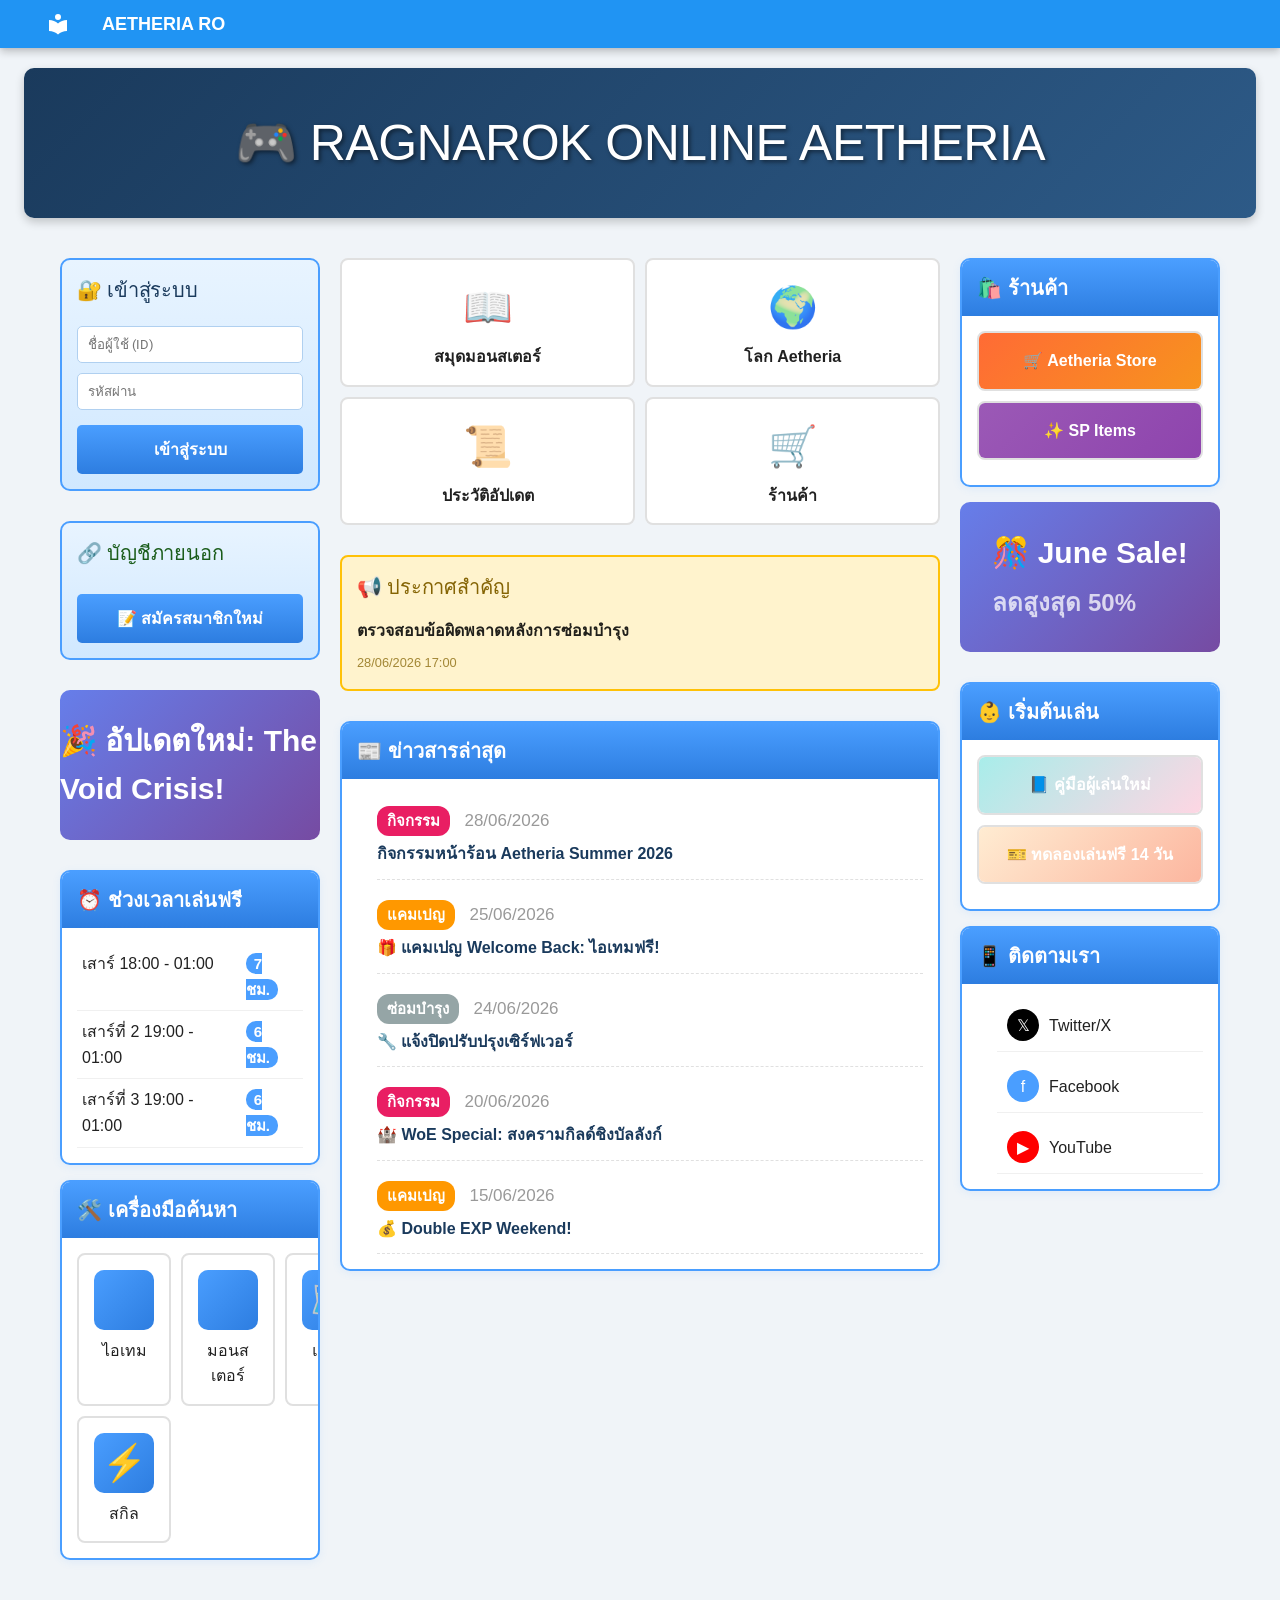
<file: index.html>
<!doctype html>
<html lang="th" class="no-js">
  <head>
    
      <meta charset="utf-8">
      <meta name="viewport" content="width=device-width,initial-scale=1">
      
      
      
        <link rel="canonical" href="https://aetheriaofficial.github.io/AetheriaRO/">
      
      
      
      
        
      
      
      <link rel="icon" href="assets/images/favicon.png">
      <meta name="generator" content="mkdocs-1.6.1, mkdocs-material-9.7.6">
    
    
      
        <title>AETHERIA RO</title>
      
    
    
      <link rel="stylesheet" href="assets/stylesheets/main.484c7ddc.min.css">
      
        
        <link rel="stylesheet" href="assets/stylesheets/palette.ab4e12ef.min.css">
      
      


    
    
      
    
    
      
        
        
        <link rel="preconnect" href="https://fonts.gstatic.com" crossorigin>
        <link rel="stylesheet" href="https://fonts.googleapis.com/css?family=Roboto:300,300i,400,400i,700,700i%7CRoboto+Mono:400,400i,700,700i&display=fallback">
        <style>:root{--md-text-font:"Roboto";--md-code-font:"Roboto Mono"}</style>
      
    
    
      <link rel="stylesheet" href="assets/ro-portal.css">
    
    <script>__md_scope=new URL(".",location),__md_hash=e=>[...e].reduce(((e,_)=>(e<<5)-e+_.charCodeAt(0)),0),__md_get=(e,_=localStorage,t=__md_scope)=>JSON.parse(_.getItem(t.pathname+"."+e)),__md_set=(e,_,t=localStorage,a=__md_scope)=>{try{t.setItem(a.pathname+"."+e,JSON.stringify(_))}catch(e){}}</script>
    
      

    
    
  </head>
  
  
    
    
      
    
    
    
    
    <body dir="ltr" data-md-color-scheme="default" data-md-color-primary="blue" data-md-color-accent="blue">
  
    
    <input class="md-toggle" data-md-toggle="drawer" type="checkbox" id="__drawer" autocomplete="off">
    <input class="md-toggle" data-md-toggle="search" type="checkbox" id="__search" autocomplete="off">
    <label class="md-overlay" for="__drawer"></label>
    <div data-md-component="skip">
      
    </div>
    <div data-md-component="announce">
      
    </div>
    
    
      

  

<header class="md-header md-header--shadow" data-md-component="header">
  <nav class="md-header__inner md-grid" aria-label="หัวข้อ">
    <a href="." title="AETHERIA RO" class="md-header__button md-logo" aria-label="AETHERIA RO" data-md-component="logo">
      
  
  <svg xmlns="http://www.w3.org/2000/svg" viewBox="0 0 24 24"><path d="M12 8a3 3 0 0 0 3-3 3 3 0 0 0-3-3 3 3 0 0 0-3 3 3 3 0 0 0 3 3m0 3.54C9.64 9.35 6.5 8 3 8v11c3.5 0 6.64 1.35 9 3.54 2.36-2.19 5.5-3.54 9-3.54V8c-3.5 0-6.64 1.35-9 3.54"/></svg>

    </a>
    <label class="md-header__button md-icon" for="__drawer">
      
      <svg xmlns="http://www.w3.org/2000/svg" viewBox="0 0 24 24"><path d="M3 6h18v2H3zm0 5h18v2H3zm0 5h18v2H3z"/></svg>
    </label>
    <div class="md-header__title" data-md-component="header-title">
      <div class="md-header__ellipsis">
        <div class="md-header__topic">
          <span class="md-ellipsis">
            AETHERIA RO
          </span>
        </div>
        <div class="md-header__topic" data-md-component="header-topic">
          <span class="md-ellipsis">
            
              หน้าแรก
            
          </span>
        </div>
      </div>
    </div>
    
      
        <form class="md-header__option" data-md-component="palette">
  
    
    
    
    <input class="md-option" data-md-color-media="" data-md-color-scheme="default" data-md-color-primary="blue" data-md-color-accent="blue"  aria-hidden="true"  type="radio" name="__palette" id="__palette_0">
    
  
</form>
      
    
    
      <script>var palette=__md_get("__palette");if(palette&&palette.color){if("(prefers-color-scheme)"===palette.color.media){var media=matchMedia("(prefers-color-scheme: light)"),input=document.querySelector(media.matches?"[data-md-color-media='(prefers-color-scheme: light)']":"[data-md-color-media='(prefers-color-scheme: dark)']");palette.color.media=input.getAttribute("data-md-color-media"),palette.color.scheme=input.getAttribute("data-md-color-scheme"),palette.color.primary=input.getAttribute("data-md-color-primary"),palette.color.accent=input.getAttribute("data-md-color-accent")}for(var[key,value]of Object.entries(palette.color))document.body.setAttribute("data-md-color-"+key,value)}</script>
    
    
    
      
      
        <label class="md-header__button md-icon" for="__search">
          
          <svg xmlns="http://www.w3.org/2000/svg" viewBox="0 0 24 24"><path d="M9.5 3A6.5 6.5 0 0 1 16 9.5c0 1.61-.59 3.09-1.56 4.23l.27.27h.79l5 5-1.5 1.5-5-5v-.79l-.27-.27A6.52 6.52 0 0 1 9.5 16 6.5 6.5 0 0 1 3 9.5 6.5 6.5 0 0 1 9.5 3m0 2C7 5 5 7 5 9.5S7 14 9.5 14 14 12 14 9.5 12 5 9.5 5"/></svg>
        </label>
        <div class="md-search" data-md-component="search" role="dialog">
  <label class="md-search__overlay" for="__search"></label>
  <div class="md-search__inner" role="search">
    <form class="md-search__form" name="search">
      <input type="text" class="md-search__input" name="query" aria-label="ค้นหา" placeholder="ค้นหา" autocapitalize="off" autocorrect="off" autocomplete="off" spellcheck="false" data-md-component="search-query" required>
      <label class="md-search__icon md-icon" for="__search">
        
        <svg xmlns="http://www.w3.org/2000/svg" viewBox="0 0 24 24"><path d="M9.5 3A6.5 6.5 0 0 1 16 9.5c0 1.61-.59 3.09-1.56 4.23l.27.27h.79l5 5-1.5 1.5-5-5v-.79l-.27-.27A6.52 6.52 0 0 1 9.5 16 6.5 6.5 0 0 1 3 9.5 6.5 6.5 0 0 1 9.5 3m0 2C7 5 5 7 5 9.5S7 14 9.5 14 14 12 14 9.5 12 5 9.5 5"/></svg>
        
        <svg xmlns="http://www.w3.org/2000/svg" viewBox="0 0 24 24"><path d="M20 11v2H8l5.5 5.5-1.42 1.42L4.16 12l7.92-7.92L13.5 5.5 8 11z"/></svg>
      </label>
      <nav class="md-search__options" aria-label="ค้นหา">
        
        <button type="reset" class="md-search__icon md-icon" title="ล้าง" aria-label="ล้าง" tabindex="-1">
          
          <svg xmlns="http://www.w3.org/2000/svg" viewBox="0 0 24 24"><path d="M19 6.41 17.59 5 12 10.59 6.41 5 5 6.41 10.59 12 5 17.59 6.41 19 12 13.41 17.59 19 19 17.59 13.41 12z"/></svg>
        </button>
      </nav>
      
    </form>
    <div class="md-search__output">
      <div class="md-search__scrollwrap" tabindex="0" data-md-scrollfix>
        <div class="md-search-result" data-md-component="search-result">
          <div class="md-search-result__meta">
            กำลังเริ่มต้นการค้นหา
          </div>
          <ol class="md-search-result__list" role="presentation"></ol>
        </div>
      </div>
    </div>
  </div>
</div>
      
    
    
  </nav>
  
</header>
    
    <div class="md-container" data-md-component="container">
      
      
        
          
        
      
      <main class="md-main" data-md-component="main">
        <div class="md-main__inner md-grid">
          
            
              
              <div class="md-sidebar md-sidebar--primary" data-md-component="sidebar" data-md-type="navigation" >
                <div class="md-sidebar__scrollwrap">
                  <div class="md-sidebar__inner">
                    



<nav class="md-nav md-nav--primary" aria-label="ตัวนำทาง" data-md-level="0">
  <label class="md-nav__title" for="__drawer">
    <a href="." title="AETHERIA RO" class="md-nav__button md-logo" aria-label="AETHERIA RO" data-md-component="logo">
      
  
  <svg xmlns="http://www.w3.org/2000/svg" viewBox="0 0 24 24"><path d="M12 8a3 3 0 0 0 3-3 3 3 0 0 0-3-3 3 3 0 0 0-3 3 3 3 0 0 0 3 3m0 3.54C9.64 9.35 6.5 8 3 8v11c3.5 0 6.64 1.35 9 3.54 2.36-2.19 5.5-3.54 9-3.54V8c-3.5 0-6.64 1.35-9 3.54"/></svg>

    </a>
    AETHERIA RO
  </label>
  
  <ul class="md-nav__list" data-md-scrollfix>
    
      
      
  
  
    
  
  
  
    <li class="md-nav__item md-nav__item--active">
      
      <input class="md-nav__toggle md-toggle" type="checkbox" id="__toc">
      
      
      
      <a href="." class="md-nav__link md-nav__link--active">
        
  
  
  <span class="md-ellipsis">
    
  
    หน้าแรก
  

    
  </span>
  
  

      </a>
      
    </li>
  

    
  </ul>
</nav>
                  </div>
                </div>
              </div>
            
            
              
              <div class="md-sidebar md-sidebar--secondary" data-md-component="sidebar" data-md-type="toc" >
                <div class="md-sidebar__scrollwrap">
                  <div class="md-sidebar__inner">
                    

<nav class="md-nav md-nav--secondary" aria-label="สารบัญ">
  
  
  
  
</nav>
                  </div>
                </div>
              </div>
            
          
          
            <div class="md-content" data-md-component="content">
              
              <article class="md-content__inner md-typeset">
                
                  



<div class="header-banner">
    <h1>🎮 RAGNAROK ONLINE AETHERIA</h1>
</div>

<div class="ro-container">

<div class="main-wrapper">

<!-- === LEFT COLUMN === -->
<div class="left-column">

    <div class="login-box">
        <h3 style="margin-top: 0; color: #1a3a5c;">🔐 เข้าสู่ระบบ</h3>
        <input type="text" class="login-input" placeholder="ชื่อผู้ใช้ (ID)">
        <input type="password" class="login-input" placeholder="รหัสผ่าน">
        <button class="login-btn">เข้าสู่ระบบ</button>
    </div>

    <div class="login-box" style="background: linear-gradient(180deg, #e8ffe8 0%, #d0ffd0 100%); border-color: #7ed321;">
        <h3 style="margin-top: 0; color: #1a5c1a;">🔗 บัญชีภายนอก</h3>
        <button class="login-btn" style="background: linear-gradient(180deg, #7ed321 0%,, #5cb85c 100%);">📝 สมัครสมาชิกใหม่</button>
    </div>

    <div class="carousel-box">
        🎉 อัปเดตใหม่: The Void Crisis!
    </div>

    <div class="box">
        <div class="box-header">⏰ ช่วงเวลาเล่นฟรี</div>
        <div class="box-content">
            <table class="schedule-table">
                <tr><td>เสาร์ 18:00 - 01:00</td><td><span class="schedule-badge">7 ชม.</span></td></tr>
                <tr><td>เสาร์ที่ 2 19:00 - 01:00</td><td><span class="schedule-badge">6 ชม.</span></td></tr>
                <tr><td>เสาร์ที่ 3 19:00 - 01:00</td><td><span class="schedule-badge">6 ชม.</span></td></tr>
            </table>
        </div>
    </div>

    <div class="box">
        <div class="box-header">🛠️ เครื่องมือค้นหา</div>
        <div class="box-content">
            <div class="tools-grid">
                <div class="quick-link">
                    <div class="tool-icon"></div>
                    <div>ไอเทม</div>
                </div>
                <div class="quick-link">
                    <div class="tool-icon"></div>
                    <div>มอนสเตอร์</div>
                </div>
                <div class="quick-link">
                    <div class="tool-icon">🗺️</div>
                    <div>แผนที่</div>
                </div>
                <div class="quick-link">
                    <div class="tool-icon">⚡</div>
                    <div>สกิล</div>
                </div>
            </div>
        </div>
    </div>

</div>

<!-- === CENTER COLUMN === -->
<div class="center-column">

    <div class="quick-links">
        <div class="quick-link">
            <div style="font-size: 2rem;">📖</div>
            <div style="font-weight: bold; margin-top: 5px;">สมุดมอนสเตอร์</div>
        </div>
        <div class="quick-link">
            <div style="font-size: 2rem;">🌍</div>
            <div style="font-weight: bold; margin-top: 5px;">โลก Aetheria</div>
        </div>
        <div class="quick-link">
            <div style="font-size: 2rem;">📜</div>
            <div style="font-weight: bold; margin-top: 5px;">ประวัติอัปเดต</div>
        </div>
        <div class="quick-link">
            <div style="font-size: 2rem;">🛒</div>
            <div style="font-weight: bold; margin-top: 5px;">ร้านค้า</div>
        </div>
    </div>

    <div class="important-notice">
        <h3 style="margin-top: 0; color: #856404;">📢 ประกาศสำคัญ</h3>
        <p style="margin: 5px 0;"><strong>ตรวจสอบข้อผิดพลาดหลังการซ่อมบำรุง</strong></p>
        <small style="color: #856404;">28/06/2026 17:00</small>
    </div>

    <div class="box">
        <div class="box-header">📰 ข่าวสารล่าสุด</div>
        <div class="box-content">
            <ul class="news-list">
                <li class="news-item">
                    <span class="news-tag event">กิจกรรม</span>
                    <span style="color: #999; font-size: 0.85rem;">28/06/2026</span>
                    <div class="news-title">กิจกรรมหน้าร้อน Aetheria Summer 2026</div>
                </li>
                <li class="news-item">
                    <span class="news-tag campaign">แคมเปญ</span>
                    <span style="color: #999; font-size: 0.85rem;">25/06/2026</span>
                    <div class="news-title">🎁 แคมเปญ Welcome Back: ไอเทมฟรี!</div>
                </li>
                <li class="news-item">
                    <span class="news-tag maintenance">ซ่อมบำรุง</span>
                    <span style="color: #999; font-size: 0.85rem;">24/06/2026</span>
                    <div class="news-title">🔧 แจ้งปิดปรับปรุงเซิร์ฟเวอร์</div>
                </li>
                <li class="news-item">
                    <span class="news-tag event">กิจกรรม</span>
                    <span style="color: #999; font-size: 0.85rem;">20/06/2026</span>
                    <div class="news-title">🏰 WoE Special: สงครามกิลด์ชิงบัลลังก์</div>
                </li>
                <li class="news-item">
                    <span class="news-tag campaign">แคมเปญ</span>
                    <span style="color: #999; font-size: 0.85rem;">15/06/2026</span>
                    <div class="news-title">💰 Double EXP Weekend!</div>
                </li>
            </ul>
        </div>
    </div>

</div>

<!-- === RIGHT COLUMN === -->
<div class="right-column">

    <div class="box">
        <div class="box-header">🛍️ ร้านค้า</div>
        <div class="box-content">
            <div class="banner-card">
                <div class="banner-card-inner" style="background: linear-gradient(135deg, #ff6b35 0%, #f7931e 100%);">
                    🛒 Aetheria Store
                </div>
            </div>
            <div class="banner-card">
                <div class="banner-card-inner" style="background: linear-gradient(135deg, #9b59b6 0%, #8e44ad 100%);">
                    ✨ SP Items
                </div>
            </div>
        </div>
    </div>

    <div class="carousel-box" style="height: 120px; background: linear-gradient(135deg, #ff9a9e 0%, #fad0c4 100%); color: #333;">
        <div>
            <strong>🎊 June Sale!</strong><br>
            <small>ลดสูงสุด 50%</small>
        </div>
    </div>

    <div class="box">
        <div class="box-header">👶 เริ่มต้นเล่น</div>
        <div class="box-content">
            <div class="banner-card">
                <div class="banner-card-inner" style="background: linear-gradient(135deg, #a8edea 0%, #fed6e3 100%); color: #333;">
                    📘 คู่มือผู้เล่นใหม่
                </div>
            </div>
            <div class="banner-card">
                <div class="banner-card-inner" style="background: linear-gradient(135deg, #ffecd2 0%, #fcb69f 100%); color: #333;">
                    🎫 ทดลองเล่นฟรี 14 วัน
                </div>
            </div>
        </div>
    </div>

    <div class="box">
        <div class="box-header">📱 ติดตามเรา</div>
        <div class="box-content">
            <ul class="sns-list">
                <li class="sns-item">
                    <div style="width: 32px; height: 32px; background: #000; color: white; border-radius: 50%; display: flex; align-items: center; justify-content: center;">𝕏</div>
                    <div>Twitter/X</div>
                </li>
                <li class="sns-item">
                    <div style="width: 32px; height: 32px; background: #4a9eff; color: white; border-radius: 50%; display: flex; align-items: center; justify-content: center;">f</div>
                    <div>Facebook</div>
                </li>
                <li class="sns-item">
                    <div style="width: 32px; height: 32px; background: #ff0000; color: white; border-radius: 50%; display: flex; align-items: center; justify-content: center;">▶</div>
                    <div>YouTube</div>
                </li>
            </ul>
        </div>
    </div>

</div>

</div>
</div>












                
              </article>
            </div>
          
          
<script>var target=document.getElementById(location.hash.slice(1));target&&target.name&&(target.checked=target.name.startsWith("__tabbed_"))</script>
        </div>
        
      </main>
      
        <footer class="md-footer">
  
  <div class="md-footer-meta md-typeset">
    <div class="md-footer-meta__inner md-grid">
      <div class="md-copyright">
  
  
    Made with
    <a href="https://squidfunk.github.io/mkdocs-material/" target="_blank" rel="noopener">
      Material for MkDocs
    </a>
  
</div>
      
    </div>
  </div>
</footer>
      
    </div>
    <div class="md-dialog" data-md-component="dialog">
      <div class="md-dialog__inner md-typeset"></div>
    </div>
    
    
    
      
      
      <script id="__config" type="application/json">{"annotate": null, "base": ".", "features": ["navigation.instant"], "search": "assets/javascripts/workers/search.2c215733.min.js", "tags": null, "translations": {"clipboard.copied": "\u0e04\u0e31\u0e14\u0e25\u0e2d\u0e01\u0e41\u0e25\u0e49\u0e27", "clipboard.copy": "\u0e04\u0e31\u0e14\u0e25\u0e2d\u0e01", "search.result.more.one": "\u0e2d\u0e35\u0e01\u0e2b\u0e19\u0e36\u0e48\u0e07\u0e43\u0e19\u0e2b\u0e19\u0e49\u0e32\u0e19\u0e35\u0e49", "search.result.more.other": "# \u0e40\u0e1e\u0e34\u0e48\u0e21\u0e40\u0e15\u0e34\u0e21\u0e43\u0e19\u0e2b\u0e19\u0e49\u0e32\u0e19\u0e35\u0e49", "search.result.none": "\u0e44\u0e21\u0e48\u0e1e\u0e1a\u0e40\u0e2d\u0e01\u0e2a\u0e32\u0e23\u0e17\u0e35\u0e48\u0e15\u0e23\u0e07\u0e01\u0e31\u0e19", "search.result.one": "\u0e1e\u0e1a\u0e40\u0e2d\u0e01\u0e2a\u0e32\u0e23\u0e17\u0e35\u0e48\u0e15\u0e23\u0e07\u0e01\u0e31\u0e19", "search.result.other": "\u0e1e\u0e1a # \u0e40\u0e2d\u0e01\u0e2a\u0e32\u0e23\u0e17\u0e35\u0e48\u0e15\u0e23\u0e07\u0e01\u0e31\u0e19", "search.result.placeholder": "\u0e1e\u0e34\u0e21\u0e1e\u0e4c\u0e40\u0e1e\u0e37\u0e48\u0e2d\u0e40\u0e23\u0e34\u0e48\u0e21\u0e04\u0e49\u0e19\u0e2b\u0e32", "search.result.term.missing": "\u0e44\u0e21\u0e48\u0e1e\u0e1a", "select.version": "\u0e40\u0e25\u0e37\u0e2d\u0e01\u0e40\u0e27\u0e2d\u0e23\u0e4c\u0e0a\u0e31\u0e19"}, "version": null}</script>
    
    
      <script src="assets/javascripts/bundle.79ae519e.min.js"></script>
      
    
  </body>
</html>
</file>
<file: assets/ro-portal.css>
/* ============================================
   AETHERIA RO - FORCE 3 COLUMN LAYOUT
   ============================================ */

/* Reset MkDocs */
.md-sidebar,
.md-tabs,
.md-footer-meta,
.md-search__inner {
  display: none !important;
}

.md-main__inner,
.md-content {
  max-width: 100% !important;
  margin: 0 !important;
  padding: 0 !important;
}

/* Body */
body {
  background: #f0f4f8 !important;
  font-family: 'Sarabun', sans-serif !important;
}

/* Container */
.ro-container {
  max-width: 1200px !important;
  margin: 0 auto !important;
  padding: 20px !important;
}

/* HEADER */
.header-banner {
  width: 100% !important;
  height: 150px !important;
  background: linear-gradient(135deg, #1a3a5c 0%, #2d5a87 100%) !important;
  display: flex !important;
  align-items: center !important;
  justify-content: center !important;
  margin-bottom: 20px !important;
  border-radius: 10px !important;
  box-shadow: 0 4px 10px rgba(0,0,0,0.2) !important;
}

.header-banner h1 {
  color: white !important;
  font-size: 2.5rem !important;
  text-shadow: 2px 2px 4px rgba(0,0,0,0.5) !important;
  margin: 0 !important;
}

/* === 3 COLUMN LAYOUT === */
.main-wrapper {
  display: grid !important;
  grid-template-columns: 260px 2.2fr 260px !important;
  gap: 20px !important;
  width: 100% !important;
}

.left-column,
.center-column,
.right-column {
  display: flex !important;
  flex-direction: column !important;
  gap: 15px !important;
}

/* BOXES */
.box {
  background: white !important;
  border: 2px solid #4a9eff !important;
  border-radius: 10px !important;
  overflow: hidden !important;
  box-shadow: 0 2px 8px rgba(74,158,255,0.1) !important;
}

.box-header {
  background: linear-gradient(180deg, #4a9eff 0%, #2d7de0 100%) !important;
  color: white !important;
  padding: 12px 15px !important;
  font-weight: bold !important;
  font-size: 1rem !important;
}

.box-content {
  padding: 15px !important;
}

/* LOGIN BOX */
.login-box {
  background: linear-gradient(180deg, #e8f4ff 0%, #d0e8ff 100%) !important;
  border: 2px solid #4a9eff !important;
  border-radius: 10px !important;
  padding: 15px !important;
  margin-bottom: 15px !important;
}

.login-input {
  width: 100% !important;
  padding: 10px !important;
  margin: 5px 0 !important;
  border: 1px solid #b0d0f0 !important;
  border-radius: 5px !important;
  box-sizing: border-box !important;
}

.login-btn {
  width: 100% !important;
  padding: 12px !important;
  background: linear-gradient(180deg, #4a9eff 0%, #2d7de0 100%) !important;
  color: white !important;
  border: none !important;
  border-radius: 5px !important;
  font-weight: bold !important;
  cursor: pointer !important;
  margin-top: 10px !important;
}

/* CAROUSEL */
.carousel-box {
  background: linear-gradient(135deg, #667eea 0%, #764ba2 100%) !important;
  height: 150px !important;
  border-radius: 10px !important;
  display: flex !important;
  align-items: center !important;
  justify-content: center !important;
  color: white !important;
  font-size: 1.5rem !important;
  font-weight: bold !important;
  margin-bottom: 15px !important;
}

/* QUICK LINKS */
.quick-links {
  display: grid !important;
  grid-template-columns: repeat(2, 1fr) !important;
  gap: 10px !important;
  margin-bottom: 15px !important;
}

.quick-link {
  background: white !important;
  border: 2px solid #e0e0e0 !important;
  border-radius: 8px !important;
  padding: 15px !important;
  text-align: center !important;
  cursor: pointer !important;
  transition: all 0.2s !important;
}

.quick-link:hover {
  border-color: #4a9eff !important;
  box-shadow: 0 4px 8px rgba(74,158,255,0.2) !important;
}

/* NEWS LIST */
.news-list {
  list-style: none !important;
  padding: 0 !important;
  margin: 0 !important;
}

.news-item {
  padding: 12px 0 !important;
  border-bottom: 1px dashed #e0e0e0 !important;
}

.news-tag {
  display: inline-block !important;
  padding: 3px 10px !important;
  border-radius: 12px !important;
  font-size: 0.75rem !important;
  font-weight: bold !important;
  color: white !important;
  margin-right: 10px !important;
}

.news-tag.event { background: #e91e63 !important; }
.news-tag.campaign { background: #ff9800 !important; }
.news-tag.maintenance { background: #95a5a6 !important; }

.news-title {
  color: #1a3a5c !important;
  font-weight: bold !important;
  margin-top: 5px !important;
}

/* TOOLS GRID */
.tools-grid {
  display: grid !important;
  grid-template-columns: repeat(3, 1fr) !important;
  gap: 10px !important;
}

.tool-icon {
  width: 60px !important;
  height: 60px !important;
  background: linear-gradient(135deg, #4a9eff 0%, #2d7de0 100%) !important;
  border-radius: 10px !important;
  margin: 0 auto 8px !important;
  display: flex !important;
  align-items: center !important;
  justify-content: center !important;
  font-size: 1.8rem !important;
  color: white !important;
}

/* SCHEDULE TABLE */
.schedule-table {
  width: 100% !important;
  border-collapse: collapse !important;
}

.schedule-table td {
  padding: 8px 5px !important;
  border-bottom: 1px solid #f0f0f0 !important;
}

.schedule-badge {
  background: #4a9eff !important;
  color: white !important;
  padding: 2px 8px !important;
  border-radius: 10px !important;
  font-size: 0.75rem !important;
  font-weight: bold !important;
}

/* BANNER CARD */
.banner-card {
  border-radius: 8px !important;
  overflow: hidden !important;
  margin-bottom: 10px !important;
  cursor: pointer !important;
  border: 2px solid #e0e0e0 !important;
}

.banner-card-inner {
  padding: 15px !important;
  text-align: center !important;
  font-weight: bold !important;
  color: white !important;
}

/* SNS LIST */
.sns-list {
  list-style: none !important;
  padding: 0 !important;
  margin: 0 !important;
}

.sns-item {
  display: flex !important;
  align-items: center !important;
  gap: 10px !important;
  padding: 10px !important;
  border-bottom: 1px solid #f0f0f0 !important;
}

/* IMPORTANT NOTICE */
.important-notice {
  background: #fff3cd !important;
  border: 2px solid #ffc107 !important;
  border-radius: 8px !important;
  padding: 15px !important;
  margin-bottom: 15px !important;
}

/* RESPONSIVE */
@media (max-width: 900px) {
  .main-wrapper {
    grid-template-columns: 1fr !important;
  }
}
</file>
<file: assets/stylesheets/main.484c7ddc.min.css>
@charset "UTF-8";html{-webkit-text-size-adjust:none;-moz-text-size-adjust:none;text-size-adjust:none;box-sizing:border-box}*,:after,:before{box-sizing:inherit}@media (prefers-reduced-motion){*,:after,:before{transition:none!important}}body{margin:0}a,button,input,label{-webkit-tap-highlight-color:transparent}a{color:inherit;text-decoration:none}hr{border:0;box-sizing:initial;display:block;height:.05rem;overflow:visible;padding:0}small{font-size:80%}sub,sup{line-height:1em}img{border-style:none}table{border-collapse:initial;border-spacing:0}td,th{font-weight:400;vertical-align:top}button{background:#0000;border:0;font-family:inherit;font-size:inherit;margin:0;padding:0}input{border:0;outline:none}:root{--md-primary-fg-color:#4051b5;--md-primary-fg-color--light:#5d6cc0;--md-primary-fg-color--dark:#303fa1;--md-primary-bg-color:#fff;--md-primary-bg-color--light:#ffffffb3;--md-accent-fg-color:#526cfe;--md-accent-fg-color--transparent:#526cfe1a;--md-accent-bg-color:#fff;--md-accent-bg-color--light:#ffffffb3}[data-md-color-scheme=default]{color-scheme:light}[data-md-color-scheme=default] img[src$="#gh-dark-mode-only"],[data-md-color-scheme=default] img[src$="#only-dark"]{display:none}:root,[data-md-color-scheme=default]{--md-hue:225deg;--md-default-fg-color:#000000de;--md-default-fg-color--light:#0000008a;--md-default-fg-color--lighter:#00000052;--md-default-fg-color--lightest:#00000012;--md-default-bg-color:#fff;--md-default-bg-color--light:#ffffffb3;--md-default-bg-color--lighter:#ffffff4d;--md-default-bg-color--lightest:#ffffff1f;--md-code-fg-color:#36464e;--md-code-bg-color:#f5f5f5;--md-code-bg-color--light:#f5f5f5b3;--md-code-bg-color--lighter:#f5f5f54d;--md-code-hl-color:#4287ff;--md-code-hl-color--light:#4287ff1a;--md-code-hl-number-color:#d52a2a;--md-code-hl-special-color:#db1457;--md-code-hl-function-color:#a846b9;--md-code-hl-constant-color:#6e59d9;--md-code-hl-keyword-color:#3f6ec6;--md-code-hl-string-color:#1c7d4d;--md-code-hl-name-color:var(--md-code-fg-color);--md-code-hl-operator-color:var(--md-default-fg-color--light);--md-code-hl-punctuation-color:var(--md-default-fg-color--light);--md-code-hl-comment-color:var(--md-default-fg-color--light);--md-code-hl-generic-color:var(--md-default-fg-color--light);--md-code-hl-variable-color:var(--md-default-fg-color--light);--md-typeset-color:var(--md-default-fg-color);--md-typeset-a-color:var(--md-primary-fg-color);--md-typeset-del-color:#f5503d26;--md-typeset-ins-color:#0bd57026;--md-typeset-kbd-color:#fafafa;--md-typeset-kbd-accent-color:#fff;--md-typeset-kbd-border-color:#b8b8b8;--md-typeset-mark-color:#ffff0080;--md-typeset-table-color:#0000001f;--md-typeset-table-color--light:rgba(0,0,0,.035);--md-admonition-fg-color:var(--md-default-fg-color);--md-admonition-bg-color:var(--md-default-bg-color);--md-warning-fg-color:#000000de;--md-warning-bg-color:#ff9;--md-footer-fg-color:#fff;--md-footer-fg-color--light:#ffffffb3;--md-footer-fg-color--lighter:#ffffff73;--md-footer-bg-color:#000000de;--md-footer-bg-color--dark:#00000052;--md-shadow-z1:0 0.2rem 0.5rem #0000000d,0 0 0.05rem #0000001a;--md-shadow-z2:0 0.2rem 0.5rem #0000001a,0 0 0.05rem #00000040;--md-shadow-z3:0 0.2rem 0.5rem #0003,0 0 0.05rem #00000059}.md-icon svg{fill:currentcolor;display:block;height:1.2rem;width:1.2rem}body{-webkit-font-smoothing:antialiased;-moz-osx-font-smoothing:grayscale;--md-text-font-family:var(--md-text-font,_),-apple-system,BlinkMacSystemFont,Helvetica,Arial,sans-serif;--md-code-font-family:var(--md-code-font,_),SFMono-Regular,Consolas,Menlo,monospace}aside,body,input{font-feature-settings:"kern","liga";color:var(--md-typeset-color);font-family:var(--md-text-font-family)}code,kbd,pre{font-feature-settings:"kern";font-family:var(--md-code-font-family)}:root{--md-typeset-table-sort-icon:url('data:image/svg+xml;charset=utf-8,<svg xmlns="http://www.w3.org/2000/svg" viewBox="0 0 24 24"><path d="m18 21-4-4h3V7h-3l4-4 4 4h-3v10h3M2 19v-2h10v2M2 13v-2h7v2M2 7V5h4v2z"/></svg>');--md-typeset-table-sort-icon--asc:url('data:image/svg+xml;charset=utf-8,<svg xmlns="http://www.w3.org/2000/svg" viewBox="0 0 24 24"><path d="M19 17h3l-4 4-4-4h3V3h2M2 17h10v2H2M6 5v2H2V5m0 6h7v2H2z"/></svg>');--md-typeset-table-sort-icon--desc:url('data:image/svg+xml;charset=utf-8,<svg xmlns="http://www.w3.org/2000/svg" viewBox="0 0 24 24"><path d="M19 7h3l-4-4-4 4h3v14h2M2 17h10v2H2M6 5v2H2V5m0 6h7v2H2z"/></svg>')}.md-typeset{-webkit-print-color-adjust:exact;color-adjust:exact;font-size:.8rem;line-height:1.6;overflow-wrap:break-word}@media print{.md-typeset{font-size:.68rem}}.md-typeset blockquote,.md-typeset dl,.md-typeset figure,.md-typeset ol,.md-typeset pre,.md-typeset ul{margin-bottom:1em;margin-top:1em}.md-typeset h1{color:var(--md-default-fg-color--light);font-size:2em;line-height:1.3;margin:0 0 1.25em}.md-typeset h1,.md-typeset h2{font-weight:300;letter-spacing:-.01em}.md-typeset h2{font-size:1.5625em;line-height:1.4;margin:1.6em 0 .64em}.md-typeset h3{font-size:1.25em;font-weight:400;letter-spacing:-.01em;line-height:1.5;margin:1.6em 0 .8em}.md-typeset h2+h3{margin-top:.8em}.md-typeset h4{font-weight:700;letter-spacing:-.01em;margin:1em 0}.md-typeset h5,.md-typeset h6{color:var(--md-default-fg-color--light);font-size:.8em;font-weight:700;letter-spacing:-.01em;margin:1.25em 0}.md-typeset h5{text-transform:uppercase}.md-typeset h5 code{text-transform:none}.md-typeset hr{border-bottom:.05rem solid var(--md-default-fg-color--lightest);display:flow-root;margin:1.5em 0}.md-typeset a{color:var(--md-typeset-a-color);word-break:break-word}.md-typeset a,.md-typeset a:before{transition:color 125ms}.md-typeset a:focus,.md-typeset a:hover{color:var(--md-accent-fg-color)}.md-typeset a:focus code,.md-typeset a:hover code{background-color:var(--md-accent-fg-color--transparent);color:var(--md-accent-fg-color)}.md-typeset a code{color:var(--md-typeset-a-color)}.md-typeset a.focus-visible{outline-color:var(--md-accent-fg-color);outline-offset:.2rem}.md-typeset code,.md-typeset kbd,.md-typeset pre{color:var(--md-code-fg-color);direction:ltr;font-variant-ligatures:none;transition:background-color 125ms}@media print{.md-typeset code,.md-typeset kbd,.md-typeset pre{white-space:pre-wrap}}.md-typeset code{background-color:var(--md-code-bg-color);border-radius:.1rem;-webkit-box-decoration-break:clone;box-decoration-break:clone;font-size:.85em;padding:0 .2941176471em;transition:color 125ms,background-color 125ms;word-break:break-word}.md-typeset code:not(.focus-visible){-webkit-tap-highlight-color:transparent;outline:none}.md-typeset pre{display:flow-root;line-height:1.4;position:relative}.md-typeset pre>code{-webkit-box-decoration-break:slice;box-decoration-break:slice;box-shadow:none;display:block;margin:0;outline-color:var(--md-accent-fg-color);overflow:auto;padding:.7720588235em 1.1764705882em;scrollbar-color:var(--md-default-fg-color--lighter) #0000;scrollbar-width:thin;touch-action:auto;word-break:normal}.md-typeset pre>code:hover{scrollbar-color:var(--md-accent-fg-color) #0000}.md-typeset pre>code::-webkit-scrollbar{height:.2rem;width:.2rem}.md-typeset pre>code::-webkit-scrollbar-thumb{background-color:var(--md-default-fg-color--lighter)}.md-typeset pre>code::-webkit-scrollbar-thumb:hover{background-color:var(--md-accent-fg-color)}.md-typeset kbd{background-color:var(--md-typeset-kbd-color);border-radius:.1rem;box-shadow:0 .1rem 0 .05rem var(--md-typeset-kbd-border-color),0 .1rem 0 var(--md-typeset-kbd-border-color),0 -.1rem .2rem var(--md-typeset-kbd-accent-color) inset;color:var(--md-default-fg-color);display:inline-block;font-size:.75em;padding:0 .6666666667em;vertical-align:text-top;word-break:break-word}.md-typeset mark{background-color:var(--md-typeset-mark-color);-webkit-box-decoration-break:clone;box-decoration-break:clone;color:inherit;word-break:break-word}.md-typeset abbr{cursor:help;text-decoration:none}.md-typeset [data-preview],.md-typeset abbr{border-bottom:.05rem dotted var(--md-default-fg-color--light)}.md-typeset small{opacity:.75}[dir=ltr] .md-typeset sub,[dir=ltr] .md-typeset sup{margin-left:.078125em}[dir=rtl] .md-typeset sub,[dir=rtl] .md-typeset sup{margin-right:.078125em}[dir=ltr] .md-typeset blockquote{padding-left:.6rem}[dir=rtl] .md-typeset blockquote{padding-right:.6rem}[dir=ltr] .md-typeset blockquote{border-left:.2rem solid var(--md-default-fg-color--lighter)}[dir=rtl] .md-typeset blockquote{border-right:.2rem solid var(--md-default-fg-color--lighter)}.md-typeset blockquote{color:var(--md-default-fg-color--light);margin-left:0;margin-right:0}.md-typeset ul{list-style-type:disc}.md-typeset ul[type]{list-style-type:revert-layer}[dir=ltr] .md-typeset ol,[dir=ltr] .md-typeset ul{margin-left:.625em}[dir=rtl] .md-typeset ol,[dir=rtl] .md-typeset ul{margin-right:.625em}.md-typeset ol,.md-typeset ul{padding:0}.md-typeset ol:not([hidden]),.md-typeset ul:not([hidden]){display:flow-root}.md-typeset ol ol,.md-typeset ul ol{list-style-type:lower-alpha}.md-typeset ol ol ol,.md-typeset ul ol ol{list-style-type:lower-roman}.md-typeset ol ol ol ol,.md-typeset ul ol ol ol{list-style-type:upper-alpha}.md-typeset ol ol ol ol ol,.md-typeset ul ol ol ol ol{list-style-type:upper-roman}.md-typeset ol[type],.md-typeset ul[type]{list-style-type:revert-layer}[dir=ltr] .md-typeset ol li,[dir=ltr] .md-typeset ul li{margin-left:1.25em}[dir=rtl] .md-typeset ol li,[dir=rtl] .md-typeset ul li{margin-right:1.25em}.md-typeset ol li,.md-typeset ul li{margin-bottom:.5em}.md-typeset ol li blockquote,.md-typeset ol li p,.md-typeset ul li blockquote,.md-typeset ul li p{margin:.5em 0}.md-typeset ol li:last-child,.md-typeset ul li:last-child{margin-bottom:0}[dir=ltr] .md-typeset ol li ol,[dir=ltr] .md-typeset ol li ul,[dir=ltr] .md-typeset ul li ol,[dir=ltr] .md-typeset ul li ul{margin-left:.625em}[dir=rtl] .md-typeset ol li ol,[dir=rtl] .md-typeset ol li ul,[dir=rtl] .md-typeset ul li ol,[dir=rtl] .md-typeset ul li ul{margin-right:.625em}.md-typeset ol li ol,.md-typeset ol li ul,.md-typeset ul li ol,.md-typeset ul li ul{margin-bottom:.5em;margin-top:.5em}[dir=ltr] .md-typeset dd{margin-left:1.875em}[dir=rtl] .md-typeset dd{margin-right:1.875em}.md-typeset dd{margin-bottom:1.5em;margin-top:1em}.md-typeset img,.md-typeset svg,.md-typeset video{height:auto;max-width:100%}.md-typeset img[align=left]{margin:1em 1em 1em 0}.md-typeset img[align=right]{margin:1em 0 1em 1em}.md-typeset img[align]:only-child{margin-top:0}.md-typeset figure{display:flow-root;margin:1em auto;max-width:100%;text-align:center;width:fit-content}.md-typeset figure img{display:block;margin:0 auto}.md-typeset figcaption{font-style:italic;margin:1em auto;max-width:24rem}.md-typeset iframe{max-width:100%}.md-typeset table:not([class]){background-color:var(--md-default-bg-color);border:.05rem solid var(--md-typeset-table-color);border-radius:.1rem;display:inline-block;font-size:.64rem;max-width:100%;overflow:auto;touch-action:auto}@media print{.md-typeset table:not([class]){display:table}}.md-typeset table:not([class])+*{margin-top:1.5em}.md-typeset table:not([class]) td>:first-child,.md-typeset table:not([class]) th>:first-child{margin-top:0}.md-typeset table:not([class]) td>:last-child,.md-typeset table:not([class]) th>:last-child{margin-bottom:0}.md-typeset table:not([class]) td:not([align]),.md-typeset table:not([class]) th:not([align]){text-align:left}[dir=rtl] .md-typeset table:not([class]) td:not([align]),[dir=rtl] .md-typeset table:not([class]) th:not([align]){text-align:right}.md-typeset table:not([class]) th{font-weight:700;min-width:5rem;padding:.9375em 1.25em;vertical-align:top}.md-typeset table:not([class]) td{border-top:.05rem solid var(--md-typeset-table-color);padding:.9375em 1.25em;vertical-align:top}.md-typeset table:not([class]) tbody tr{transition:background-color 125ms}.md-typeset table:not([class]) tbody tr:hover{background-color:var(--md-typeset-table-color--light);box-shadow:0 .05rem 0 var(--md-default-bg-color) inset}.md-typeset table:not([class]) a{word-break:normal}.md-typeset table th[role=columnheader]{cursor:pointer}[dir=ltr] .md-typeset table th[role=columnheader]:after{margin-left:.5em}[dir=rtl] .md-typeset table th[role=columnheader]:after{margin-right:.5em}.md-typeset table th[role=columnheader]:after{content:"";display:inline-block;height:1.2em;-webkit-mask-image:var(--md-typeset-table-sort-icon);mask-image:var(--md-typeset-table-sort-icon);-webkit-mask-repeat:no-repeat;mask-repeat:no-repeat;-webkit-mask-size:contain;mask-size:contain;transition:background-color 125ms;vertical-align:text-bottom;width:1.2em}.md-typeset table th[role=columnheader]:hover:after{background-color:var(--md-default-fg-color--lighter)}.md-typeset table th[role=columnheader][aria-sort=ascending]:after{background-color:var(--md-default-fg-color--light);-webkit-mask-image:var(--md-typeset-table-sort-icon--asc);mask-image:var(--md-typeset-table-sort-icon--asc)}.md-typeset table th[role=columnheader][aria-sort=descending]:after{background-color:var(--md-default-fg-color--light);-webkit-mask-image:var(--md-typeset-table-sort-icon--desc);mask-image:var(--md-typeset-table-sort-icon--desc)}.md-typeset__scrollwrap{margin:1em -.8rem;overflow-x:auto;touch-action:auto}.md-typeset__table{display:inline-block;margin-bottom:.5em;padding:0 .8rem}@media print{.md-typeset__table{display:block}}html .md-typeset__table table{display:table;margin:0;overflow:hidden;width:100%}@media screen and (max-width:44.984375em){.md-content__inner>pre{margin:1em -.8rem}.md-content__inner>pre code{border-radius:0}}.md-typeset .md-author{border-radius:100%;display:block;flex-shrink:0;height:1.6rem;overflow:hidden;position:relative;transition:color 125ms,transform 125ms;width:1.6rem}.md-typeset .md-author img{display:block}.md-typeset .md-author--more{background:var(--md-default-fg-color--lightest);color:var(--md-default-fg-color--lighter);font-size:.6rem;font-weight:700;line-height:1.6rem;text-align:center}.md-typeset .md-author--long{height:2.4rem;width:2.4rem}.md-typeset a.md-author{transform:scale(1)}.md-typeset a.md-author img{border-radius:100%;filter:grayscale(100%) opacity(75%);transition:filter 125ms}.md-typeset a.md-author:focus,.md-typeset a.md-author:hover{transform:scale(1.1);z-index:1}.md-typeset a.md-author:focus img,.md-typeset a.md-author:hover img{filter:grayscale(0)}.md-banner{background-color:var(--md-footer-bg-color);color:var(--md-footer-fg-color);overflow:auto}@media print{.md-banner{display:none}}.md-banner--warning{background-color:var(--md-warning-bg-color);color:var(--md-warning-fg-color)}.md-banner__inner{font-size:.7rem;margin:.6rem auto;padding:0 .8rem}[dir=ltr] .md-banner__button{float:right}[dir=rtl] .md-banner__button{float:left}.md-banner__button{color:inherit;cursor:pointer;transition:opacity .25s}.no-js .md-banner__button{display:none}.md-banner__button:hover{opacity:.7}html{font-size:125%;height:100%;overflow-x:hidden}@media screen and (min-width:100em){html{font-size:137.5%}}@media screen and (min-width:125em){html{font-size:150%}}body{background-color:var(--md-default-bg-color);display:flex;flex-direction:column;font-size:.5rem;min-height:100%;position:relative;width:100%}@media print{body{display:block}}@media screen and (max-width:59.984375em){body[data-md-scrolllock]{position:fixed}}.md-grid{margin-left:auto;margin-right:auto;max-width:61rem}.md-container{display:flex;flex-direction:column;flex-grow:1}@media print{.md-container{display:block}}.md-main{flex-grow:1}.md-main__inner{display:flex;height:100%;margin-top:1.5rem}.md-ellipsis{overflow:hidden;text-overflow:ellipsis}.md-toggle{display:none}.md-option{height:0;opacity:0;position:absolute;width:0}.md-option:checked+label:not([hidden]){display:block}.md-option.focus-visible+label{outline-color:var(--md-accent-fg-color);outline-style:auto}.md-skip{background-color:var(--md-default-fg-color);border-radius:.1rem;color:var(--md-default-bg-color);font-size:.64rem;margin:.5rem;opacity:0;outline-color:var(--md-accent-fg-color);padding:.3rem .5rem;position:fixed;transform:translateY(.4rem);z-index:-1}.md-skip:focus{opacity:1;transform:translateY(0);transition:transform .25s cubic-bezier(.4,0,.2,1),opacity 175ms 75ms;z-index:10}@page{margin:25mm}:root{--md-clipboard-icon:url('data:image/svg+xml;charset=utf-8,<svg xmlns="http://www.w3.org/2000/svg" viewBox="0 0 24 24"><path d="M19 21H8V7h11m0-2H8a2 2 0 0 0-2 2v14a2 2 0 0 0 2 2h11a2 2 0 0 0 2-2V7a2 2 0 0 0-2-2m-3-4H4a2 2 0 0 0-2 2v14h2V3h12z"/></svg>')}.md-clipboard{border-radius:.1rem;color:var(--md-default-fg-color--lightest);cursor:pointer;height:1.5em;outline-color:var(--md-accent-fg-color);outline-offset:.1rem;transition:color .25s;width:1.5em;z-index:1}@media print{.md-clipboard{display:none}}.md-clipboard:not(.focus-visible){-webkit-tap-highlight-color:transparent;outline:none}:hover>.md-clipboard{color:var(--md-default-fg-color--light)}.md-clipboard:focus,.md-clipboard:hover{color:var(--md-accent-fg-color)}.md-clipboard:after{background-color:currentcolor;content:"";display:block;height:1.125em;margin:0 auto;-webkit-mask-image:var(--md-clipboard-icon);mask-image:var(--md-clipboard-icon);-webkit-mask-position:center;mask-position:center;-webkit-mask-repeat:no-repeat;mask-repeat:no-repeat;-webkit-mask-size:contain;mask-size:contain;width:1.125em}.md-clipboard--inline{cursor:pointer}.md-clipboard--inline code{transition:color .25s,background-color .25s}.md-clipboard--inline:focus code,.md-clipboard--inline:hover code{background-color:var(--md-accent-fg-color--transparent);color:var(--md-accent-fg-color)}:root{--md-code-select-icon:url('data:image/svg+xml;charset=utf-8,<svg xmlns="http://www.w3.org/2000/svg" viewBox="0 0 24 24"><path d="M19 19h-4v2h4c1.1 0 2-.9 2-2v-4h-2m0-12h-4v2h4v4h2V5c0-1.1-.9-2-2-2M5 5h4V3H5c-1.1 0-2 .9-2 2v4h2m0 6H3v4c0 1.1.9 2 2 2h4v-2H5zm2-4h2v2H7zm4 0h2v2h-2zm4 0h2v2h-2zM7 7h2v2H7zm4 0h2v2h-2zm4 0h2v2h-2zm-8 8h2v2H7zm4 0h2v2h-2zm4 0h2v2h-2z"/></svg>');--md-code-copy-icon:url('data:image/svg+xml;charset=utf-8,<svg xmlns="http://www.w3.org/2000/svg" viewBox="0 0 24 24"><path d="M19 21H8V7h11m0-2H8a2 2 0 0 0-2 2v14a2 2 0 0 0 2 2h11a2 2 0 0 0 2-2V7a2 2 0 0 0-2-2m-3-4H4a2 2 0 0 0-2 2v14h2V3h12z"/></svg>')}.md-typeset .md-code__content{display:grid}.md-code__nav{background-color:var(--md-code-bg-color--lighter);border-radius:.1rem;display:flex;gap:.2rem;padding:.2rem;position:absolute;right:.25em;top:.25em;transition:background-color .25s;z-index:1}:hover>.md-code__nav{background-color:var(--md-code-bg-color--light)}.md-code__button{color:var(--md-default-fg-color--lightest);cursor:pointer;display:block;height:1.5em;outline-color:var(--md-accent-fg-color);outline-offset:.1rem;transition:color .25s;width:1.5em}:hover>*>.md-code__button{color:var(--md-default-fg-color--light)}.md-code__button.focus-visible,.md-code__button:hover{color:var(--md-accent-fg-color)}.md-code__button--active{color:var(--md-default-fg-color)!important}.md-code__button:after{background-color:currentcolor;content:"";display:block;height:1.125em;margin:0 auto;-webkit-mask-position:center;mask-position:center;-webkit-mask-repeat:no-repeat;mask-repeat:no-repeat;-webkit-mask-size:contain;mask-size:contain;width:1.125em}.md-code__button[data-md-type=select]:after{-webkit-mask-image:var(--md-code-select-icon);mask-image:var(--md-code-select-icon)}.md-code__button[data-md-type=copy]:after{-webkit-mask-image:var(--md-code-copy-icon);mask-image:var(--md-code-copy-icon)}@keyframes consent{0%{opacity:0;transform:translateY(100%)}to{opacity:1;transform:translateY(0)}}@keyframes overlay{0%{opacity:0}to{opacity:1}}.md-consent__overlay{animation:overlay .25s both;-webkit-backdrop-filter:blur(.1rem);backdrop-filter:blur(.1rem);background-color:#0000008a;height:100%;opacity:1;position:fixed;top:0;width:100%;z-index:5}.md-consent__inner{animation:consent .5s cubic-bezier(.1,.7,.1,1) both;background-color:var(--md-default-bg-color);border:0;border-radius:.1rem;bottom:0;box-shadow:0 0 .2rem #0000001a,0 .2rem .4rem #0003;max-height:100%;overflow:auto;padding:0;position:fixed;width:100%;z-index:5}.md-consent__form{padding:.8rem}.md-consent__settings{display:none;margin:1em 0}input:checked+.md-consent__settings{display:block}.md-consent__controls{margin-bottom:.8rem}.md-typeset .md-consent__controls .md-button{display:inline}@media screen and (max-width:44.984375em){.md-typeset .md-consent__controls .md-button{display:block;margin-top:.4rem;text-align:center;width:100%}}.md-consent label{cursor:pointer}.md-content{flex-grow:1;min-width:0}.md-content__inner{margin:0 .8rem 1.2rem;padding-top:.6rem}@media screen and (min-width:76.25em){[dir=ltr] .md-sidebar--primary:not([hidden])~.md-content>.md-content__inner{margin-left:1.2rem}[dir=ltr] .md-sidebar--secondary:not([hidden])~.md-content>.md-content__inner,[dir=rtl] .md-sidebar--primary:not([hidden])~.md-content>.md-content__inner{margin-right:1.2rem}[dir=rtl] .md-sidebar--secondary:not([hidden])~.md-content>.md-content__inner{margin-left:1.2rem}}.md-content__inner:before{content:"";display:block;height:.4rem}.md-content__inner>:last-child{margin-bottom:0}[dir=ltr] .md-content__button{float:right}[dir=rtl] .md-content__button{float:left}[dir=ltr] .md-content__button{margin-left:.4rem}[dir=rtl] .md-content__button{margin-right:.4rem}.md-content__button{margin:.4rem 0;padding:0}@media print{.md-content__button{display:none}}.md-typeset .md-content__button{color:var(--md-default-fg-color--lighter)}.md-content__button svg{display:inline;vertical-align:top}[dir=rtl] .md-content__button svg{transform:scaleX(-1)}[dir=ltr] .md-dialog{right:.8rem}[dir=rtl] .md-dialog{left:.8rem}.md-dialog{background-color:var(--md-default-fg-color);border-radius:.1rem;bottom:.8rem;box-shadow:var(--md-shadow-z3);min-width:11.1rem;opacity:0;padding:.4rem .6rem;pointer-events:none;position:fixed;transform:translateY(100%);transition:transform 0ms .4s,opacity .4s;z-index:4}@media print{.md-dialog{display:none}}.md-dialog--active{opacity:1;pointer-events:auto;transform:translateY(0);transition:transform .4s cubic-bezier(.075,.85,.175,1),opacity .4s}.md-dialog__inner{color:var(--md-default-bg-color);font-size:.7rem}.md-feedback{margin:2em 0 1em;text-align:center}.md-feedback fieldset{border:none;margin:0;padding:0}.md-feedback__title{font-weight:700;margin:1em auto}.md-feedback__inner{position:relative}.md-feedback__list{display:flex;flex-wrap:wrap;place-content:baseline center;position:relative}.md-feedback__list:hover .md-icon:not(:disabled){color:var(--md-default-fg-color--lighter)}:disabled .md-feedback__list{min-height:1.8rem}.md-feedback__icon{color:var(--md-default-fg-color--light);cursor:pointer;flex-shrink:0;margin:0 .1rem;transition:color 125ms}.md-feedback__icon:not(:disabled).md-icon:hover{color:var(--md-accent-fg-color)}.md-feedback__icon:disabled{color:var(--md-default-fg-color--lightest);pointer-events:none}.md-feedback__note{opacity:0;position:relative;transform:translateY(.4rem);transition:transform .4s cubic-bezier(.1,.7,.1,1),opacity .15s}.md-feedback__note>*{margin:0 auto;max-width:16rem}:disabled .md-feedback__note{opacity:1;transform:translateY(0)}@media print{.md-feedback{display:none}}.md-footer{background-color:var(--md-footer-bg-color);color:var(--md-footer-fg-color)}@media print{.md-footer{display:none}}.md-footer__inner{justify-content:space-between;overflow:auto;padding:.2rem}.md-footer__inner:not([hidden]){display:flex}.md-footer__link{align-items:end;display:flex;flex-grow:0.01;margin-bottom:.4rem;margin-top:1rem;max-width:100%;outline-color:var(--md-accent-fg-color);overflow:hidden;transition:opacity .25s}.md-footer__link:focus,.md-footer__link:hover{opacity:.7}[dir=rtl] .md-footer__link svg{transform:scaleX(-1)}@media screen and (max-width:44.984375em){.md-footer__link--prev{flex-shrink:0}.md-footer__link--prev .md-footer__title{display:none}}[dir=ltr] .md-footer__link--next{margin-left:auto}[dir=rtl] .md-footer__link--next{margin-right:auto}.md-footer__link--next{text-align:right}[dir=rtl] .md-footer__link--next{text-align:left}.md-footer__title{flex-grow:1;font-size:.9rem;margin-bottom:.7rem;max-width:calc(100% - 2.4rem);padding:0 1rem;white-space:nowrap}.md-footer__button{margin:.2rem;padding:.4rem}.md-footer__direction{font-size:.64rem;opacity:.7}.md-footer-meta{background-color:var(--md-footer-bg-color--dark)}.md-footer-meta__inner{display:flex;flex-wrap:wrap;justify-content:space-between;padding:.2rem}html .md-footer-meta.md-typeset a{color:var(--md-footer-fg-color--light)}html .md-footer-meta.md-typeset a:focus,html .md-footer-meta.md-typeset a:hover{color:var(--md-footer-fg-color)}.md-copyright{color:var(--md-footer-fg-color--lighter);font-size:.64rem;margin:auto .6rem;padding:.4rem 0;width:100%}@media screen and (min-width:45em){.md-copyright{width:auto}}.md-copyright__highlight{color:var(--md-footer-fg-color--light)}.md-social{display:inline-flex;gap:.2rem;margin:0 .4rem;padding:.2rem 0 .6rem}@media screen and (min-width:45em){.md-social{padding:.6rem 0}}.md-social__link{display:inline-block;height:1.6rem;text-align:center;width:1.6rem}.md-social__link:before{line-height:1.9}.md-social__link svg{fill:currentcolor;max-height:.8rem;vertical-align:-25%}.md-typeset .md-button{border:.1rem solid;border-radius:.1rem;color:var(--md-primary-fg-color);cursor:pointer;display:inline-block;font-weight:700;padding:.625em 2em;transition:color 125ms,background-color 125ms,border-color 125ms}.md-typeset .md-button--primary{background-color:var(--md-primary-fg-color);border-color:var(--md-primary-fg-color);color:var(--md-primary-bg-color)}.md-typeset .md-button:focus,.md-typeset .md-button:hover{background-color:var(--md-accent-fg-color);border-color:var(--md-accent-fg-color);color:var(--md-accent-bg-color)}[dir=ltr] .md-typeset .md-input{border-top-left-radius:.1rem}[dir=ltr] .md-typeset .md-input,[dir=rtl] .md-typeset .md-input{border-top-right-radius:.1rem}[dir=rtl] .md-typeset .md-input{border-top-left-radius:.1rem}.md-typeset .md-input{border-bottom:.1rem solid var(--md-default-fg-color--lighter);box-shadow:var(--md-shadow-z1);font-size:.8rem;height:1.8rem;padding:0 .6rem;transition:border .25s,box-shadow .25s}.md-typeset .md-input:focus,.md-typeset .md-input:hover{border-bottom-color:var(--md-accent-fg-color);box-shadow:var(--md-shadow-z2)}.md-typeset .md-input--stretch{width:100%}.md-header{background-color:var(--md-primary-fg-color);box-shadow:0 0 .2rem #0000,0 .2rem .4rem #0000;color:var(--md-primary-bg-color);display:block;left:0;position:sticky;right:0;top:0;z-index:4}@media print{.md-header{display:none}}.md-header[hidden]{transform:translateY(-100%);transition:transform .25s cubic-bezier(.8,0,.6,1),box-shadow .25s}.md-header--shadow{box-shadow:0 0 .2rem #0000001a,0 .2rem .4rem #0003;transition:transform .25s cubic-bezier(.1,.7,.1,1),box-shadow .25s}.md-header__inner{align-items:center;display:flex;padding:0 .2rem}.md-header__button{color:currentcolor;cursor:pointer;margin:.2rem;outline-color:var(--md-accent-fg-color);padding:.4rem;position:relative;transition:opacity .25s;vertical-align:middle;z-index:1}.md-header__button:hover{opacity:.7}.md-header__button:not([hidden]){display:inline-block}.md-header__button:not(.focus-visible){-webkit-tap-highlight-color:transparent;outline:none}.md-header__button.md-logo{margin:.2rem;padding:.4rem}@media screen and (max-width:76.234375em){.md-header__button.md-logo{display:none}}.md-header__button.md-logo img,.md-header__button.md-logo svg{fill:currentcolor;display:block;height:1.2rem;width:auto}@media screen and (min-width:60em){.md-header__button[for=__search]{display:none}}.no-js .md-header__button[for=__search]{display:none}[dir=rtl] .md-header__button[for=__search] svg{transform:scaleX(-1)}@media screen and (min-width:76.25em){.md-header__button[for=__drawer]{display:none}}.md-header__topic{display:flex;max-width:100%;position:absolute;transition:transform .4s cubic-bezier(.1,.7,.1,1),opacity .15s;white-space:nowrap}.md-header__topic+.md-header__topic{opacity:0;pointer-events:none;transform:translateX(1.25rem);transition:transform .4s cubic-bezier(1,.7,.1,.1),opacity .15s;z-index:-1}[dir=rtl] .md-header__topic+.md-header__topic{transform:translateX(-1.25rem)}.md-header__topic:first-child{font-weight:700}[dir=ltr] .md-header__title{margin-left:1rem;margin-right:.4rem}[dir=rtl] .md-header__title{margin-left:.4rem;margin-right:1rem}.md-header__title{flex-grow:1;font-size:.9rem;height:2.4rem;line-height:2.4rem}.md-header__title--active .md-header__topic{opacity:0;pointer-events:none;transform:translateX(-1.25rem);transition:transform .4s cubic-bezier(1,.7,.1,.1),opacity .15s;z-index:-1}[dir=rtl] .md-header__title--active .md-header__topic{transform:translateX(1.25rem)}.md-header__title--active .md-header__topic+.md-header__topic{opacity:1;pointer-events:auto;transform:translateX(0);transition:transform .4s cubic-bezier(.1,.7,.1,1),opacity .15s;z-index:0}.md-header__title>.md-header__ellipsis{height:100%;position:relative;width:100%}.md-header__option{display:flex;flex-shrink:0;max-width:100%;transition:max-width 0ms .25s,opacity .25s .25s;white-space:nowrap}[data-md-toggle=search]:checked~.md-header .md-header__option{max-width:0;opacity:0;transition:max-width 0ms,opacity 0ms}.md-header__option>input{bottom:0}.md-header__source{display:none}@media screen and (min-width:60em){[dir=ltr] .md-header__source{margin-left:1rem}[dir=rtl] .md-header__source{margin-right:1rem}.md-header__source{display:block;max-width:11.7rem;width:11.7rem}}@media screen and (min-width:76.25em){[dir=ltr] .md-header__source{margin-left:1.4rem}[dir=rtl] .md-header__source{margin-right:1.4rem}}.md-meta{color:var(--md-default-fg-color--light);font-size:.7rem;line-height:1.3}.md-meta__list{display:inline-flex;flex-wrap:wrap;list-style:none;margin:0;padding:0}.md-meta__item:not(:last-child):after{content:"·";margin-left:.2rem;margin-right:.2rem}.md-meta__link{color:var(--md-typeset-a-color)}.md-meta__link:focus,.md-meta__link:hover{color:var(--md-accent-fg-color)}.md-draft{background-color:#ff1744;border-radius:.125em;color:#fff;display:inline-block;font-weight:700;padding-left:.5714285714em;padding-right:.5714285714em}:root{--md-nav-icon--prev:url('data:image/svg+xml;charset=utf-8,<svg xmlns="http://www.w3.org/2000/svg" viewBox="0 0 24 24"><path d="M20 11v2H8l5.5 5.5-1.42 1.42L4.16 12l7.92-7.92L13.5 5.5 8 11z"/></svg>');--md-nav-icon--next:url('data:image/svg+xml;charset=utf-8,<svg xmlns="http://www.w3.org/2000/svg" viewBox="0 0 24 24"><path d="M8.59 16.58 13.17 12 8.59 7.41 10 6l6 6-6 6z"/></svg>');--md-toc-icon:url('data:image/svg+xml;charset=utf-8,<svg xmlns="http://www.w3.org/2000/svg" viewBox="0 0 24 24"><path d="M3 9h14V7H3zm0 4h14v-2H3zm0 4h14v-2H3zm16 0h2v-2h-2zm0-10v2h2V7zm0 6h2v-2h-2z"/></svg>')}.md-nav{font-size:.7rem;line-height:1.3}.md-nav__title{color:var(--md-default-fg-color--light);display:block;font-weight:700;overflow:hidden;padding:0 .6rem;text-overflow:ellipsis}.md-nav__title .md-nav__button{display:none}.md-nav__title .md-nav__button img{height:100%;width:auto}.md-nav__title .md-nav__button.md-logo img,.md-nav__title .md-nav__button.md-logo svg{fill:currentcolor;display:block;height:2.4rem;max-width:100%;object-fit:contain;width:auto}.md-nav__list{list-style:none;margin:0;padding:0}.md-nav__link{align-items:flex-start;display:flex;gap:.4rem;margin-top:.625em;scroll-snap-align:start;transition:color 125ms}.md-nav__link--passed,.md-nav__link--passed code{color:var(--md-default-fg-color--light)}.md-nav__item .md-nav__link--active,.md-nav__item .md-nav__link--active code{color:var(--md-typeset-a-color)}.md-nav__link .md-ellipsis{position:relative}.md-nav__link .md-ellipsis code{word-break:normal}[dir=ltr] .md-nav__link .md-icon:last-child{margin-left:auto}[dir=rtl] .md-nav__link .md-icon:last-child{margin-right:auto}.md-nav__link .md-typeset{font-size:.7rem;line-height:1.3}.md-nav__link svg{fill:currentcolor;flex-shrink:0;height:1.3em;position:relative}.md-nav__link[for]:focus,.md-nav__link[for]:hover,.md-nav__link[href]:focus,.md-nav__link[href]:hover{color:var(--md-accent-fg-color);cursor:pointer}.md-nav__link[for]:focus code,.md-nav__link[for]:hover code,.md-nav__link[href]:focus code,.md-nav__link[href]:hover code{background-color:var(--md-accent-fg-color--transparent);color:var(--md-accent-fg-color)}.md-nav__link.focus-visible{outline-color:var(--md-accent-fg-color);outline-offset:.2rem}.md-nav--primary .md-nav__link[for=__toc]{display:none}.md-nav--primary .md-nav__link[for=__toc] .md-icon:after{background-color:currentcolor;display:block;height:100%;-webkit-mask-image:var(--md-toc-icon);mask-image:var(--md-toc-icon);width:100%}.md-nav--primary .md-nav__link[for=__toc]~.md-nav{display:none}.md-nav__container>.md-nav__link{margin-top:0}.md-nav__container>.md-nav__link:first-child{flex-grow:1;min-width:0}.md-nav__icon{flex-shrink:0}.md-nav__source{display:none}@media screen and (max-width:76.234375em){.md-nav--primary,.md-nav--primary .md-nav{background-color:var(--md-default-bg-color);display:flex;flex-direction:column;height:100%;left:0;position:absolute;right:0;top:0;z-index:1}.md-nav--primary .md-nav__item,.md-nav--primary .md-nav__title{font-size:.8rem;line-height:1.5}.md-nav--primary .md-nav__title{background-color:var(--md-default-fg-color--lightest);color:var(--md-default-fg-color--light);cursor:pointer;height:5.6rem;line-height:2.4rem;padding:3rem .8rem .2rem;position:relative;white-space:nowrap}[dir=ltr] .md-nav--primary .md-nav__title .md-nav__icon{left:.4rem}[dir=rtl] .md-nav--primary .md-nav__title .md-nav__icon{right:.4rem}.md-nav--primary .md-nav__title .md-nav__icon{display:block;height:1.2rem;margin:.2rem;position:absolute;top:.4rem;width:1.2rem}.md-nav--primary .md-nav__title .md-nav__icon:after{background-color:currentcolor;content:"";display:block;height:100%;-webkit-mask-image:var(--md-nav-icon--prev);mask-image:var(--md-nav-icon--prev);-webkit-mask-position:center;mask-position:center;-webkit-mask-repeat:no-repeat;mask-repeat:no-repeat;-webkit-mask-size:contain;mask-size:contain;width:100%}.md-nav--primary .md-nav__title~.md-nav__list{background-color:var(--md-default-bg-color);box-shadow:0 .05rem 0 var(--md-default-fg-color--lightest) inset;overflow-y:auto;scroll-snap-type:y mandatory;touch-action:pan-y}.md-nav--primary .md-nav__title~.md-nav__list>:first-child{border-top:0}.md-nav--primary .md-nav__title[for=__drawer]{background-color:var(--md-primary-fg-color);color:var(--md-primary-bg-color);font-weight:700}.md-nav--primary .md-nav__title .md-logo{display:block;left:.2rem;margin:.2rem;padding:.4rem;position:absolute;right:.2rem;top:.2rem}.md-nav--primary .md-nav__list{flex:1}.md-nav--primary .md-nav__item{border-top:.05rem solid var(--md-default-fg-color--lightest)}.md-nav--primary .md-nav__item--active>.md-nav__link{color:var(--md-typeset-a-color)}.md-nav--primary .md-nav__item--active>.md-nav__link:focus,.md-nav--primary .md-nav__item--active>.md-nav__link:hover{color:var(--md-accent-fg-color)}.md-nav--primary .md-nav__link{margin-top:0;padding:.6rem .8rem}.md-nav--primary .md-nav__link svg{margin-top:.1em}.md-nav--primary .md-nav__link>.md-nav__link{padding:0}[dir=ltr] .md-nav--primary .md-nav__link .md-nav__icon{margin-right:-.2rem}[dir=rtl] .md-nav--primary .md-nav__link .md-nav__icon{margin-left:-.2rem}.md-nav--primary .md-nav__link .md-nav__icon{font-size:1.2rem;height:1.2rem;width:1.2rem}.md-nav--primary .md-nav__link .md-nav__icon:after{background-color:currentcolor;content:"";display:block;height:100%;-webkit-mask-image:var(--md-nav-icon--next);mask-image:var(--md-nav-icon--next);-webkit-mask-position:center;mask-position:center;-webkit-mask-repeat:no-repeat;mask-repeat:no-repeat;-webkit-mask-size:contain;mask-size:contain;width:100%}[dir=rtl] .md-nav--primary .md-nav__icon:after{transform:scale(-1)}.md-nav--primary .md-nav--secondary .md-nav{background-color:initial;position:static}[dir=ltr] .md-nav--primary .md-nav--secondary .md-nav .md-nav__link{padding-left:1.4rem}[dir=rtl] .md-nav--primary .md-nav--secondary .md-nav .md-nav__link{padding-right:1.4rem}[dir=ltr] .md-nav--primary .md-nav--secondary .md-nav .md-nav .md-nav__link{padding-left:2rem}[dir=rtl] .md-nav--primary .md-nav--secondary .md-nav .md-nav .md-nav__link{padding-right:2rem}[dir=ltr] .md-nav--primary .md-nav--secondary .md-nav .md-nav .md-nav .md-nav__link{padding-left:2.6rem}[dir=rtl] .md-nav--primary .md-nav--secondary .md-nav .md-nav .md-nav .md-nav__link{padding-right:2.6rem}[dir=ltr] .md-nav--primary .md-nav--secondary .md-nav .md-nav .md-nav .md-nav .md-nav__link{padding-left:3.2rem}[dir=rtl] .md-nav--primary .md-nav--secondary .md-nav .md-nav .md-nav .md-nav .md-nav__link{padding-right:3.2rem}.md-nav--secondary{background-color:initial}.md-nav__toggle~.md-nav{display:flex;opacity:0;transform:translateX(100%);transition:transform .25s cubic-bezier(.8,0,.6,1),opacity 125ms 50ms}[dir=rtl] .md-nav__toggle~.md-nav{transform:translateX(-100%)}.md-nav__toggle:checked~.md-nav{opacity:1;transform:translateX(0);transition:transform .25s cubic-bezier(.4,0,.2,1),opacity 125ms 125ms}.md-nav__toggle:checked~.md-nav>.md-nav__list{backface-visibility:hidden}}@media screen and (max-width:59.984375em){.md-nav--primary .md-nav__link[for=__toc]{display:flex}.md-nav--primary .md-nav__link[for=__toc] .md-icon:after{content:""}.md-nav--primary .md-nav__link[for=__toc]+.md-nav__link{display:none}.md-nav--primary .md-nav__link[for=__toc]~.md-nav{display:flex}.md-nav__source{background-color:var(--md-primary-fg-color--dark);color:var(--md-primary-bg-color);display:block;padding:0 .2rem}}@media screen and (min-width:60em) and (max-width:76.234375em){.md-nav--integrated .md-nav__link[for=__toc]{display:flex}.md-nav--integrated .md-nav__link[for=__toc] .md-icon:after{content:""}.md-nav--integrated .md-nav__link[for=__toc]+.md-nav__link{display:none}.md-nav--integrated .md-nav__link[for=__toc]~.md-nav{display:flex}}@media screen and (min-width:60em){.md-nav{margin-bottom:-.4rem}.md-nav--secondary .md-nav__title{background:var(--md-default-bg-color);box-shadow:0 0 .4rem .4rem var(--md-default-bg-color);position:sticky;top:0;z-index:1}.md-nav--secondary .md-nav__title[for=__toc]{scroll-snap-align:start}.md-nav--secondary .md-nav__title .md-nav__icon{display:none}[dir=ltr] .md-nav--secondary .md-nav__list{padding-left:.6rem}[dir=rtl] .md-nav--secondary .md-nav__list{padding-right:.6rem}.md-nav--secondary .md-nav__list{padding-bottom:.4rem}[dir=ltr] .md-nav--secondary .md-nav__item>.md-nav__link{margin-right:.4rem}[dir=rtl] .md-nav--secondary .md-nav__item>.md-nav__link{margin-left:.4rem}}@media screen and (min-width:76.25em){.md-nav{margin-bottom:-.4rem;transition:max-height .25s cubic-bezier(.86,0,.07,1)}.md-nav--primary .md-nav__title{background:var(--md-default-bg-color);box-shadow:0 0 .4rem .4rem var(--md-default-bg-color);position:sticky;top:0;z-index:1}.md-nav--primary .md-nav__title[for=__drawer]{scroll-snap-align:start}.md-nav--primary .md-nav__title .md-nav__icon{display:none}[dir=ltr] .md-nav--primary .md-nav__list{padding-left:.6rem}[dir=rtl] .md-nav--primary .md-nav__list{padding-right:.6rem}.md-nav--primary .md-nav__list{padding-bottom:.4rem}[dir=ltr] .md-nav--primary .md-nav__item>.md-nav__link{margin-right:.4rem}[dir=rtl] .md-nav--primary .md-nav__item>.md-nav__link{margin-left:.4rem}.md-nav__toggle~.md-nav{display:grid;grid-template-rows:minmax(.4rem,0fr);opacity:0;transition:grid-template-rows .25s cubic-bezier(.86,0,.07,1),opacity .25s,visibility 0ms .25s;visibility:collapse}.md-nav__toggle~.md-nav>.md-nav__list{overflow:hidden}.md-nav__toggle.md-toggle--indeterminate~.md-nav,.md-nav__toggle:checked~.md-nav{grid-template-rows:minmax(.4rem,1fr);opacity:1;transition:grid-template-rows .25s cubic-bezier(.86,0,.07,1),opacity .15s .1s,visibility 0ms;visibility:visible}.md-nav__toggle.md-toggle--indeterminate~.md-nav{transition:none}.md-nav__item--nested>.md-nav>.md-nav__title{display:none}.md-nav__item--section{display:block;margin:1.25em 0}.md-nav__item--section:last-child{margin-bottom:0}.md-nav__item--section>.md-nav__link{font-weight:700}.md-nav__item--section>.md-nav__link[for]{color:var(--md-default-fg-color--light)}.md-nav__item--section>.md-nav__link:not(.md-nav__container){pointer-events:none}.md-nav__item--section>.md-nav__link .md-icon,.md-nav__item--section>.md-nav__link>[for]{display:none}[dir=ltr] .md-nav__item--section>.md-nav{margin-left:-.6rem}[dir=rtl] .md-nav__item--section>.md-nav{margin-right:-.6rem}.md-nav__item--section>.md-nav{display:block;opacity:1;visibility:visible}.md-nav__item--section>.md-nav>.md-nav__list>.md-nav__item{padding:0}.md-nav__icon{border-radius:100%;height:.9rem;transition:background-color .25s;width:.9rem}.md-nav__icon:hover{background-color:var(--md-accent-fg-color--transparent)}.md-nav__icon:after{background-color:currentcolor;border-radius:100%;content:"";display:inline-block;height:100%;-webkit-mask-image:var(--md-nav-icon--next);mask-image:var(--md-nav-icon--next);-webkit-mask-position:center;mask-position:center;-webkit-mask-repeat:no-repeat;mask-repeat:no-repeat;-webkit-mask-size:contain;mask-size:contain;transition:transform .25s;vertical-align:-.1rem;width:100%}[dir=rtl] .md-nav__icon:after{transform:rotate(180deg)}.md-nav__item--nested .md-nav__toggle:checked~.md-nav__link .md-nav__icon:after,.md-nav__item--nested .md-toggle--indeterminate~.md-nav__link .md-nav__icon:after{transform:rotate(90deg)}.md-nav--lifted>.md-nav__list>.md-nav__item,.md-nav--lifted>.md-nav__title{display:none}.md-nav--lifted>.md-nav__list>.md-nav__item--active{display:block}.md-nav--lifted>.md-nav__list>.md-nav__item--active>.md-nav__link{background:var(--md-default-bg-color);box-shadow:0 0 .4rem .4rem var(--md-default-bg-color);margin-top:0;position:sticky;top:0;z-index:1}.md-nav--lifted>.md-nav__list>.md-nav__item--active>.md-nav__link:not(.md-nav__container){pointer-events:none}.md-nav--lifted>.md-nav__list>.md-nav__item--active.md-nav__item--section{margin:0}[dir=ltr] .md-nav--lifted>.md-nav__list>.md-nav__item>.md-nav:not(.md-nav--secondary){margin-left:-.6rem}[dir=rtl] .md-nav--lifted>.md-nav__list>.md-nav__item>.md-nav:not(.md-nav--secondary){margin-right:-.6rem}.md-nav--lifted>.md-nav__list>.md-nav__item>[for]{color:var(--md-default-fg-color--light)}.md-nav--lifted .md-nav[data-md-level="1"]{grid-template-rows:minmax(.4rem,1fr);opacity:1;visibility:visible}[dir=ltr] .md-nav--integrated>.md-nav__list>.md-nav__item--active .md-nav--secondary{border-left:.05rem solid var(--md-primary-fg-color)}[dir=rtl] .md-nav--integrated>.md-nav__list>.md-nav__item--active .md-nav--secondary{border-right:.05rem solid var(--md-primary-fg-color)}.md-nav--integrated>.md-nav__list>.md-nav__item--active .md-nav--secondary{display:block;margin-bottom:1.25em;opacity:1;visibility:visible}.md-nav--integrated>.md-nav__list>.md-nav__item--active .md-nav--secondary>.md-nav__list{overflow:visible;padding-bottom:0}.md-nav--integrated>.md-nav__list>.md-nav__item--active .md-nav--secondary>.md-nav__title{display:none}}.md-pagination{font-size:.8rem;font-weight:700;gap:.4rem}.md-pagination,.md-pagination>*{align-items:center;display:flex;justify-content:center}.md-pagination>*{border-radius:.2rem;height:1.8rem;min-width:1.8rem;text-align:center}.md-pagination__current{background-color:var(--md-default-fg-color--lightest);color:var(--md-default-fg-color--light)}.md-pagination__link{transition:color 125ms,background-color 125ms}.md-pagination__link:focus,.md-pagination__link:hover{background-color:var(--md-accent-fg-color--transparent);color:var(--md-accent-fg-color)}.md-pagination__link:focus svg,.md-pagination__link:hover svg{color:var(--md-accent-fg-color)}.md-pagination__link.focus-visible{outline-color:var(--md-accent-fg-color);outline-offset:.2rem}.md-pagination__link svg{fill:currentcolor;color:var(--md-default-fg-color--lighter);display:block;max-height:100%;width:1.2rem}:root{--md-path-icon:url('data:image/svg+xml;charset=utf-8,<svg xmlns="http://www.w3.org/2000/svg" viewBox="0 0 24 24"><path d="M8.59 16.58 13.17 12 8.59 7.41 10 6l6 6-6 6z"/></svg>')}.md-path{font-size:.7rem;margin:0 .8rem;overflow:auto;padding-top:1.2rem}.md-path:not([hidden]){display:block}@media screen and (min-width:76.25em){.md-path{margin:0 1.2rem}}.md-path__list{align-items:center;display:flex;gap:.2rem;list-style:none;margin:0;padding:0}.md-path__item:not(:first-child){display:inline-flex;gap:.2rem;white-space:nowrap}.md-path__item:not(:first-child):before{background-color:var(--md-default-fg-color--lighter);content:"";display:inline;height:.8rem;-webkit-mask-image:var(--md-path-icon);mask-image:var(--md-path-icon);width:.8rem}.md-path__link{align-items:center;color:var(--md-default-fg-color--light);display:flex}.md-path__link:focus,.md-path__link:hover{color:var(--md-accent-fg-color)}:root{--md-post-pin-icon:url('data:image/svg+xml;charset=utf-8,<svg xmlns="http://www.w3.org/2000/svg" viewBox="0 0 24 24"><path d="M16 12V4h1V2H7v2h1v8l-2 2v2h5.2v6h1.6v-6H18v-2z"/></svg>')}.md-post__back{border-bottom:.05rem solid var(--md-default-fg-color--lightest);margin-bottom:1.2rem;padding-bottom:1.2rem}@media screen and (max-width:76.234375em){.md-post__back{display:none}}[dir=rtl] .md-post__back svg{transform:scaleX(-1)}.md-post__authors{display:flex;flex-direction:column;gap:.6rem;margin:0 .6rem 1.2rem}.md-post .md-post__meta a{transition:color 125ms}.md-post .md-post__meta a:focus,.md-post .md-post__meta a:hover{color:var(--md-accent-fg-color)}.md-post__title{color:var(--md-default-fg-color--light);font-weight:700}.md-post--excerpt{margin-bottom:3.2rem}.md-post--excerpt .md-post__header{align-items:center;display:flex;gap:.6rem;min-height:1.6rem}.md-post--excerpt .md-post__authors{align-items:center;display:inline-flex;flex-direction:row;gap:.2rem;margin:0;min-height:2.4rem}[dir=ltr] .md-post--excerpt .md-post__meta .md-meta__list{margin-right:.4rem}[dir=rtl] .md-post--excerpt .md-post__meta .md-meta__list{margin-left:.4rem}.md-post--excerpt .md-post__content>:first-child{--md-scroll-margin:6rem;margin-top:0}.md-post>.md-nav--secondary{margin:1em 0}.md-pin{background:var(--md-default-fg-color--lightest);border-radius:1rem;margin-top:-.05rem;padding:.2rem}.md-pin:after{background-color:currentcolor;content:"";display:block;height:.6rem;margin:0 auto;-webkit-mask-image:var(--md-post-pin-icon);mask-image:var(--md-post-pin-icon);-webkit-mask-position:center;mask-position:center;-webkit-mask-repeat:no-repeat;mask-repeat:no-repeat;-webkit-mask-size:contain;mask-size:contain;width:.6rem}.md-profile{align-items:center;display:flex;font-size:.7rem;gap:.6rem;line-height:1.4;width:100%}.md-profile__description{flex-grow:1}.md-content--post{display:flex}@media screen and (max-width:76.234375em){.md-content--post{flex-flow:column-reverse}}.md-content--post>.md-content__inner{flex-grow:1;min-width:0}@media screen and (min-width:76.25em){[dir=ltr] .md-content--post>.md-content__inner{margin-left:1.2rem}[dir=rtl] .md-content--post>.md-content__inner{margin-right:1.2rem}}@media screen and (max-width:76.234375em){.md-sidebar.md-sidebar--post{padding:0;position:static;width:100%}.md-sidebar.md-sidebar--post .md-sidebar__scrollwrap{overflow:visible}.md-sidebar.md-sidebar--post .md-sidebar__inner{padding:0}.md-sidebar.md-sidebar--post .md-post__meta{margin-left:.6rem;margin-right:.6rem}.md-sidebar.md-sidebar--post .md-nav__item{border:none;display:inline}.md-sidebar.md-sidebar--post .md-nav__list{display:inline-flex;flex-wrap:wrap;gap:.6rem;padding-bottom:.6rem;padding-top:.6rem}.md-sidebar.md-sidebar--post .md-nav__link{padding:0}.md-sidebar.md-sidebar--post .md-nav{height:auto;margin-bottom:0;position:static}}:root{--md-progress-value:0;--md-progress-delay:400ms}.md-progress{background:var(--md-primary-bg-color);height:.075rem;opacity:min(clamp(0,var(--md-progress-value),1),clamp(0,100 - var(--md-progress-value),1));position:fixed;top:0;transform:scaleX(calc(var(--md-progress-value)*1%));transform-origin:left;transition:transform .5s cubic-bezier(.19,1,.22,1),opacity .25s var(--md-progress-delay);width:100%;z-index:4}:root{--md-search-result-icon:url('data:image/svg+xml;charset=utf-8,<svg xmlns="http://www.w3.org/2000/svg" viewBox="0 0 24 24"><path d="M14 2H6a2 2 0 0 0-2 2v16a2 2 0 0 0 2 2h7c-.41-.25-.8-.56-1.14-.9-.33-.33-.61-.7-.86-1.1H6V4h7v5h5v1.18c.71.16 1.39.43 2 .82V8zm6.31 16.9c1.33-2.11.69-4.9-1.4-6.22-2.11-1.33-4.91-.68-6.22 1.4-1.34 2.11-.69 4.89 1.4 6.22 1.46.93 3.32.93 4.79.02L22 23.39 23.39 22zm-3.81.1a2.5 2.5 0 0 1-2.5-2.5 2.5 2.5 0 0 1 2.5-2.5 2.5 2.5 0 0 1 2.5 2.5 2.5 2.5 0 0 1-2.5 2.5"/></svg>')}.md-search{position:relative}@media screen and (min-width:60em){.md-search{padding:.2rem 0}}.no-js .md-search{display:none}.md-search__overlay{opacity:0;z-index:1}@media screen and (max-width:59.984375em){[dir=ltr] .md-search__overlay{left:-2.2rem}[dir=rtl] .md-search__overlay{right:-2.2rem}.md-search__overlay{background-color:var(--md-default-bg-color);border-radius:1rem;height:2rem;overflow:hidden;pointer-events:none;position:absolute;top:-1rem;transform-origin:center;transition:transform .3s .1s,opacity .2s .2s;width:2rem}[data-md-toggle=search]:checked~.md-header .md-search__overlay{opacity:1;transition:transform .4s,opacity .1s}}@media screen and (min-width:60em){[dir=ltr] .md-search__overlay{left:0}[dir=rtl] .md-search__overlay{right:0}.md-search__overlay{background-color:#0000008a;cursor:pointer;height:0;position:fixed;top:0;transition:width 0ms .25s,height 0ms .25s,opacity .25s;width:0}[data-md-toggle=search]:checked~.md-header .md-search__overlay{height:200vh;opacity:1;transition:width 0ms,height 0ms,opacity .25s;width:100%}}@media screen and (max-width:29.984375em){[data-md-toggle=search]:checked~.md-header .md-search__overlay{transform:scale(45)}}@media screen and (min-width:30em) and (max-width:44.984375em){[data-md-toggle=search]:checked~.md-header .md-search__overlay{transform:scale(60)}}@media screen and (min-width:45em) and (max-width:59.984375em){[data-md-toggle=search]:checked~.md-header .md-search__overlay{transform:scale(75)}}.md-search__inner{backface-visibility:hidden}@media screen and (max-width:59.984375em){[dir=ltr] .md-search__inner{left:0}[dir=rtl] .md-search__inner{right:0}.md-search__inner{height:0;opacity:0;overflow:hidden;position:fixed;top:0;transform:translateX(5%);transition:width 0ms .3s,height 0ms .3s,transform .15s cubic-bezier(.4,0,.2,1) .15s,opacity .15s .15s;width:0;z-index:2}[dir=rtl] .md-search__inner{transform:translateX(-5%)}[data-md-toggle=search]:checked~.md-header .md-search__inner{height:100%;opacity:1;transform:translateX(0);transition:width 0ms 0ms,height 0ms 0ms,transform .15s cubic-bezier(.1,.7,.1,1) .15s,opacity .15s .15s;width:100%}}@media screen and (min-width:60em){[dir=ltr] .md-search__inner{float:right}[dir=rtl] .md-search__inner{float:left}.md-search__inner{padding:.1rem 0;position:relative;transition:width .25s cubic-bezier(.1,.7,.1,1);width:11.7rem}}@media screen and (min-width:60em) and (max-width:76.234375em){[data-md-toggle=search]:checked~.md-header .md-search__inner{width:23.4rem}}@media screen and (min-width:76.25em){[data-md-toggle=search]:checked~.md-header .md-search__inner{width:34.4rem}}.md-search__form{background-color:var(--md-default-bg-color);box-shadow:0 0 .6rem #0000;height:2.4rem;position:relative;transition:color .25s,background-color .25s;z-index:2}@media screen and (min-width:60em){.md-search__form{background-color:#00000042;border-radius:.1rem;height:1.8rem}.md-search__form:hover{background-color:#ffffff1f}}[data-md-toggle=search]:checked~.md-header .md-search__form{background-color:var(--md-default-bg-color);border-radius:.1rem .1rem 0 0;box-shadow:0 0 .6rem #00000012;color:var(--md-default-fg-color)}[dir=ltr] .md-search__input{padding-left:3.6rem;padding-right:2.2rem}[dir=rtl] .md-search__input{padding-left:2.2rem;padding-right:3.6rem}.md-search__input{background:#0000;font-size:.9rem;height:100%;position:relative;text-overflow:ellipsis;width:100%;z-index:2}.md-search__input::placeholder{transition:color .25s}.md-search__input::placeholder,.md-search__input~.md-search__icon{color:var(--md-default-fg-color--light)}.md-search__input::-ms-clear{display:none}@media screen and (max-width:59.984375em){.md-search__input{font-size:.9rem;height:2.4rem;width:100%}}@media screen and (min-width:60em){[dir=ltr] .md-search__input{padding-left:2.2rem}[dir=rtl] .md-search__input{padding-right:2.2rem}.md-search__input{color:inherit;font-size:.8rem}.md-search__input::placeholder{color:var(--md-primary-bg-color--light)}.md-search__input+.md-search__icon{color:var(--md-primary-bg-color)}[data-md-toggle=search]:checked~.md-header .md-search__input{text-overflow:clip}[data-md-toggle=search]:checked~.md-header .md-search__input+.md-search__icon{color:var(--md-default-fg-color--light)}[data-md-toggle=search]:checked~.md-header .md-search__input::placeholder{color:#0000}}.md-search__icon{cursor:pointer;display:inline-block;height:1.2rem;transition:color .25s,opacity .25s;width:1.2rem}.md-search__icon:hover{opacity:.7}[dir=ltr] .md-search__icon[for=__search]{left:.5rem}[dir=rtl] .md-search__icon[for=__search]{right:.5rem}.md-search__icon[for=__search]{position:absolute;top:.3rem;z-index:2}[dir=rtl] .md-search__icon[for=__search] svg{transform:scaleX(-1)}@media screen and (max-width:59.984375em){[dir=ltr] .md-search__icon[for=__search]{left:.8rem}[dir=rtl] .md-search__icon[for=__search]{right:.8rem}.md-search__icon[for=__search]{top:.6rem}.md-search__icon[for=__search] svg:first-child{display:none}}@media screen and (min-width:60em){.md-search__icon[for=__search]{pointer-events:none}.md-search__icon[for=__search] svg:last-child{display:none}}[dir=ltr] .md-search__options{right:.5rem}[dir=rtl] .md-search__options{left:.5rem}.md-search__options{pointer-events:none;position:absolute;top:.3rem;z-index:2}@media screen and (max-width:59.984375em){[dir=ltr] .md-search__options{right:.8rem}[dir=rtl] .md-search__options{left:.8rem}.md-search__options{top:.6rem}}[dir=ltr] .md-search__options>.md-icon{margin-left:.2rem}[dir=rtl] .md-search__options>.md-icon{margin-right:.2rem}.md-search__options>.md-icon{color:var(--md-default-fg-color--light);opacity:0;transform:scale(.75);transition:transform .15s cubic-bezier(.1,.7,.1,1),opacity .15s}.md-search__options>.md-icon:not(.focus-visible){-webkit-tap-highlight-color:transparent;outline:none}[data-md-toggle=search]:checked~.md-header .md-search__input:valid~.md-search__options>.md-icon{opacity:1;pointer-events:auto;transform:scale(1)}[data-md-toggle=search]:checked~.md-header .md-search__input:valid~.md-search__options>.md-icon:hover{opacity:.7}[dir=ltr] .md-search__suggest{padding-left:3.6rem;padding-right:2.2rem}[dir=rtl] .md-search__suggest{padding-left:2.2rem;padding-right:3.6rem}.md-search__suggest{align-items:center;color:var(--md-default-fg-color--lighter);display:flex;font-size:.9rem;height:100%;opacity:0;position:absolute;top:0;transition:opacity 50ms;white-space:nowrap;width:100%}@media screen and (min-width:60em){[dir=ltr] .md-search__suggest{padding-left:2.2rem}[dir=rtl] .md-search__suggest{padding-right:2.2rem}.md-search__suggest{font-size:.8rem}}[data-md-toggle=search]:checked~.md-header .md-search__suggest{opacity:1;transition:opacity .3s .1s}[dir=ltr] .md-search__output{border-bottom-left-radius:.1rem}[dir=ltr] .md-search__output,[dir=rtl] .md-search__output{border-bottom-right-radius:.1rem}[dir=rtl] .md-search__output{border-bottom-left-radius:.1rem}.md-search__output{overflow:hidden;position:absolute;width:100%;z-index:1}@media screen and (max-width:59.984375em){.md-search__output{bottom:0;top:2.4rem}}@media screen and (min-width:60em){.md-search__output{opacity:0;top:1.9rem;transition:opacity .4s}[data-md-toggle=search]:checked~.md-header .md-search__output{box-shadow:var(--md-shadow-z3);opacity:1}}.md-search__scrollwrap{backface-visibility:hidden;background-color:var(--md-default-bg-color);height:100%;overflow-y:auto;touch-action:pan-y}@media (-webkit-max-device-pixel-ratio:1),(max-resolution:1dppx){.md-search__scrollwrap{transform:translateZ(0)}}@media screen and (min-width:60em) and (max-width:76.234375em){.md-search__scrollwrap{width:23.4rem}}@media screen and (min-width:76.25em){.md-search__scrollwrap{width:34.4rem}}@media screen and (min-width:60em){.md-search__scrollwrap{max-height:0;scrollbar-color:var(--md-default-fg-color--lighter) #0000;scrollbar-width:thin}[data-md-toggle=search]:checked~.md-header .md-search__scrollwrap{max-height:75vh}.md-search__scrollwrap:hover{scrollbar-color:var(--md-accent-fg-color) #0000}.md-search__scrollwrap::-webkit-scrollbar{height:.2rem;width:.2rem}.md-search__scrollwrap::-webkit-scrollbar-thumb{background-color:var(--md-default-fg-color--lighter)}.md-search__scrollwrap::-webkit-scrollbar-thumb:hover{background-color:var(--md-accent-fg-color)}}.md-search-result{color:var(--md-default-fg-color);word-break:break-word}.md-search-result__meta{background-color:var(--md-default-fg-color--lightest);color:var(--md-default-fg-color--light);font-size:.64rem;line-height:1.8rem;padding:0 .8rem;scroll-snap-align:start}@media screen and (min-width:60em){[dir=ltr] .md-search-result__meta{padding-left:2.2rem}[dir=rtl] .md-search-result__meta{padding-right:2.2rem}}.md-search-result__list{list-style:none;margin:0;padding:0;-webkit-user-select:none;user-select:none}.md-search-result__item{box-shadow:0 -.05rem var(--md-default-fg-color--lightest)}.md-search-result__item:first-child{box-shadow:none}.md-search-result__link{display:block;outline:none;scroll-snap-align:start;transition:background-color .25s}.md-search-result__link:focus,.md-search-result__link:hover{background-color:var(--md-accent-fg-color--transparent)}.md-search-result__link:last-child p:last-child{margin-bottom:.6rem}.md-search-result__more>summary{cursor:pointer;display:block;outline:none;position:sticky;scroll-snap-align:start;top:0;z-index:1}.md-search-result__more>summary::marker{display:none}.md-search-result__more>summary::-webkit-details-marker{display:none}.md-search-result__more>summary>div{color:var(--md-typeset-a-color);font-size:.64rem;padding:.75em .8rem;transition:color .25s,background-color .25s}@media screen and (min-width:60em){[dir=ltr] .md-search-result__more>summary>div{padding-left:2.2rem}[dir=rtl] .md-search-result__more>summary>div{padding-right:2.2rem}}.md-search-result__more>summary:focus>div,.md-search-result__more>summary:hover>div{background-color:var(--md-accent-fg-color--transparent);color:var(--md-accent-fg-color)}.md-search-result__more[open]>summary{background-color:var(--md-default-bg-color)}.md-search-result__article{overflow:hidden;padding:0 .8rem;position:relative}@media screen and (min-width:60em){[dir=ltr] .md-search-result__article{padding-left:2.2rem}[dir=rtl] .md-search-result__article{padding-right:2.2rem}}[dir=ltr] .md-search-result__icon{left:0}[dir=rtl] .md-search-result__icon{right:0}.md-search-result__icon{color:var(--md-default-fg-color--light);height:1.2rem;margin:.5rem;position:absolute;width:1.2rem}@media screen and (max-width:59.984375em){.md-search-result__icon{display:none}}.md-search-result__icon:after{background-color:currentcolor;content:"";display:inline-block;height:100%;-webkit-mask-image:var(--md-search-result-icon);mask-image:var(--md-search-result-icon);-webkit-mask-position:center;mask-position:center;-webkit-mask-repeat:no-repeat;mask-repeat:no-repeat;-webkit-mask-size:contain;mask-size:contain;width:100%}[dir=rtl] .md-search-result__icon:after{transform:scaleX(-1)}.md-search-result .md-typeset{color:var(--md-default-fg-color--light);font-size:.64rem;line-height:1.6}.md-search-result .md-typeset h1{color:var(--md-default-fg-color);font-size:.8rem;font-weight:400;line-height:1.4;margin:.55rem 0}.md-search-result .md-typeset h1 mark{text-decoration:none}.md-search-result .md-typeset h2{color:var(--md-default-fg-color);font-size:.64rem;font-weight:700;line-height:1.6;margin:.5em 0}.md-search-result .md-typeset h2 mark{text-decoration:none}.md-search-result__terms{color:var(--md-default-fg-color);display:block;font-size:.64rem;font-style:italic;margin:.5em 0}.md-search-result mark{background-color:initial;color:var(--md-accent-fg-color);text-decoration:underline}.md-select{position:relative;z-index:1}.md-select__inner{background-color:var(--md-default-bg-color);border-radius:.1rem;box-shadow:var(--md-shadow-z2);color:var(--md-default-fg-color);left:50%;margin-top:.2rem;max-height:0;opacity:0;position:absolute;top:calc(100% - .2rem);transform:translate3d(-50%,.3rem,0);transition:transform .25s 375ms,opacity .25s .25s,max-height 0ms .5s}.md-select:focus-within .md-select__inner,.md-select:hover .md-select__inner{max-height:10rem;opacity:1;transform:translate3d(-50%,0,0);transition:transform .25s cubic-bezier(.1,.7,.1,1),opacity .25s,max-height 0ms}.md-select__inner:after{border-bottom:.2rem solid #0000;border-bottom-color:var(--md-default-bg-color);border-left:.2rem solid #0000;border-right:.2rem solid #0000;border-top:0;content:"";height:0;left:50%;margin-left:-.2rem;margin-top:-.2rem;position:absolute;top:0;width:0}.md-select__list{border-radius:.1rem;font-size:.8rem;list-style-type:none;margin:0;max-height:inherit;overflow:auto;padding:0}.md-select__item{line-height:1.8rem}[dir=ltr] .md-select__link{padding-left:.6rem;padding-right:1.2rem}[dir=rtl] .md-select__link{padding-left:1.2rem;padding-right:.6rem}.md-select__link{cursor:pointer;display:block;outline:none;scroll-snap-align:start;transition:background-color .25s,color .25s;width:100%}.md-select__link:focus,.md-select__link:hover{color:var(--md-accent-fg-color)}.md-select__link:focus{background-color:var(--md-default-fg-color--lightest)}.md-sidebar{align-self:flex-start;flex-shrink:0;padding:1.2rem 0;position:sticky;top:2.4rem;width:12.1rem}@media print{.md-sidebar{display:none}}@media screen and (max-width:76.234375em){[dir=ltr] .md-sidebar--primary{left:-12.1rem}[dir=rtl] .md-sidebar--primary{right:-12.1rem}.md-sidebar--primary{background-color:var(--md-default-bg-color);display:block;height:100%;position:fixed;top:0;transform:translateX(0);transition:transform .25s cubic-bezier(.4,0,.2,1),box-shadow .25s;width:12.1rem;z-index:5}[data-md-toggle=drawer]:checked~.md-container .md-sidebar--primary{box-shadow:var(--md-shadow-z3);transform:translateX(12.1rem)}[dir=rtl] [data-md-toggle=drawer]:checked~.md-container .md-sidebar--primary{transform:translateX(-12.1rem)}.md-sidebar--primary .md-sidebar__scrollwrap{bottom:0;left:0;margin:0;overflow:hidden;position:absolute;right:0;scroll-snap-type:none;top:0}}@media screen and (min-width:76.25em){.md-sidebar{height:0}.no-js .md-sidebar{height:auto}.md-header--lifted~.md-container .md-sidebar{top:4.8rem}}.md-sidebar--secondary{display:none;order:2}@media screen and (min-width:60em){.md-sidebar--secondary{height:0}.no-js .md-sidebar--secondary{height:auto}.md-sidebar--secondary:not([hidden]){display:block}.md-sidebar--secondary .md-sidebar__scrollwrap{touch-action:pan-y}}.md-sidebar__scrollwrap{backface-visibility:hidden;margin:0 .2rem;overflow-y:auto;scrollbar-color:var(--md-default-fg-color--lighter) #0000}@media screen and (min-width:60em){.md-sidebar__scrollwrap{scrollbar-gutter:stable;scrollbar-width:thin}}.md-sidebar__scrollwrap::-webkit-scrollbar{height:.2rem;width:.2rem}.md-sidebar__scrollwrap:focus-within,.md-sidebar__scrollwrap:hover{scrollbar-color:var(--md-accent-fg-color) #0000}.md-sidebar__scrollwrap:focus-within::-webkit-scrollbar-thumb,.md-sidebar__scrollwrap:hover::-webkit-scrollbar-thumb{background-color:var(--md-default-fg-color--lighter)}.md-sidebar__scrollwrap:focus-within::-webkit-scrollbar-thumb:hover,.md-sidebar__scrollwrap:hover::-webkit-scrollbar-thumb:hover{background-color:var(--md-accent-fg-color)}@supports selector(::-webkit-scrollbar){.md-sidebar__scrollwrap{scrollbar-gutter:auto}[dir=ltr] .md-sidebar__inner{padding-right:calc(100% - 11.5rem)}[dir=rtl] .md-sidebar__inner{padding-left:calc(100% - 11.5rem)}}@media screen and (max-width:76.234375em){.md-overlay{background-color:#0000008a;height:0;opacity:0;position:fixed;top:0;transition:width 0ms .25s,height 0ms .25s,opacity .25s;width:0;z-index:5}[data-md-toggle=drawer]:checked~.md-overlay{height:100%;opacity:1;transition:width 0ms,height 0ms,opacity .25s;width:100%}}@keyframes facts{0%{height:0}to{height:.65rem}}@keyframes fact{0%{opacity:0;transform:translateY(100%)}50%{opacity:0}to{opacity:1;transform:translateY(0)}}:root{--md-source-forks-icon:url('data:image/svg+xml;charset=utf-8,<svg xmlns="http://www.w3.org/2000/svg" viewBox="0 0 16 16"><path d="M5 5.372v.878c0 .414.336.75.75.75h4.5a.75.75 0 0 0 .75-.75v-.878a2.25 2.25 0 1 1 1.5 0v.878a2.25 2.25 0 0 1-2.25 2.25h-1.5v2.128a2.251 2.251 0 1 1-1.5 0V8.5h-1.5A2.25 2.25 0 0 1 3.5 6.25v-.878a2.25 2.25 0 1 1 1.5 0M5 3.25a.75.75 0 1 0-1.5 0 .75.75 0 0 0 1.5 0m6.75.75a.75.75 0 1 0 0-1.5.75.75 0 0 0 0 1.5m-3 8.75a.75.75 0 1 0-1.5 0 .75.75 0 0 0 1.5 0"/></svg>');--md-source-repositories-icon:url('data:image/svg+xml;charset=utf-8,<svg xmlns="http://www.w3.org/2000/svg" viewBox="0 0 16 16"><path d="M2 2.5A2.5 2.5 0 0 1 4.5 0h8.75a.75.75 0 0 1 .75.75v12.5a.75.75 0 0 1-.75.75h-2.5a.75.75 0 0 1 0-1.5h1.75v-2h-8a1 1 0 0 0-.714 1.7.75.75 0 1 1-1.072 1.05A2.5 2.5 0 0 1 2 11.5Zm10.5-1h-8a1 1 0 0 0-1 1v6.708A2.5 2.5 0 0 1 4.5 9h8ZM5 12.25a.25.25 0 0 1 .25-.25h3.5a.25.25 0 0 1 .25.25v3.25a.25.25 0 0 1-.4.2l-1.45-1.087a.25.25 0 0 0-.3 0L5.4 15.7a.25.25 0 0 1-.4-.2Z"/></svg>');--md-source-stars-icon:url('data:image/svg+xml;charset=utf-8,<svg xmlns="http://www.w3.org/2000/svg" viewBox="0 0 16 16"><path d="M8 .25a.75.75 0 0 1 .673.418l1.882 3.815 4.21.612a.75.75 0 0 1 .416 1.279l-3.046 2.97.719 4.192a.751.751 0 0 1-1.088.791L8 12.347l-3.766 1.98a.75.75 0 0 1-1.088-.79l.72-4.194L.818 6.374a.75.75 0 0 1 .416-1.28l4.21-.611L7.327.668A.75.75 0 0 1 8 .25m0 2.445L6.615 5.5a.75.75 0 0 1-.564.41l-3.097.45 2.24 2.184a.75.75 0 0 1 .216.664l-.528 3.084 2.769-1.456a.75.75 0 0 1 .698 0l2.77 1.456-.53-3.084a.75.75 0 0 1 .216-.664l2.24-2.183-3.096-.45a.75.75 0 0 1-.564-.41z"/></svg>');--md-source-version-icon:url('data:image/svg+xml;charset=utf-8,<svg xmlns="http://www.w3.org/2000/svg" viewBox="0 0 16 16"><path d="M1 7.775V2.75C1 1.784 1.784 1 2.75 1h5.025c.464 0 .91.184 1.238.513l6.25 6.25a1.75 1.75 0 0 1 0 2.474l-5.026 5.026a1.75 1.75 0 0 1-2.474 0l-6.25-6.25A1.75 1.75 0 0 1 1 7.775m1.5 0c0 .066.026.13.073.177l6.25 6.25a.25.25 0 0 0 .354 0l5.025-5.025a.25.25 0 0 0 0-.354l-6.25-6.25a.25.25 0 0 0-.177-.073H2.75a.25.25 0 0 0-.25.25ZM6 5a1 1 0 1 1 0 2 1 1 0 0 1 0-2"/></svg>')}.md-source{backface-visibility:hidden;display:block;font-size:.65rem;line-height:1.2;outline-color:var(--md-accent-fg-color);transition:opacity .25s;white-space:nowrap}.md-source:hover{opacity:.7}.md-source__icon{display:inline-block;height:2.4rem;vertical-align:middle;width:2rem}[dir=ltr] .md-source__icon svg{margin-left:.6rem}[dir=rtl] .md-source__icon svg{margin-right:.6rem}.md-source__icon svg{margin-top:.6rem}[dir=ltr] .md-source__icon+.md-source__repository{padding-left:2rem}[dir=rtl] .md-source__icon+.md-source__repository{padding-right:2rem}[dir=ltr] .md-source__icon+.md-source__repository{margin-left:-2rem}[dir=rtl] .md-source__icon+.md-source__repository{margin-right:-2rem}[dir=ltr] .md-source__repository{margin-left:.6rem}[dir=rtl] .md-source__repository{margin-right:.6rem}.md-source__repository{display:inline-block;max-width:calc(100% - 1.2rem);overflow:hidden;text-overflow:ellipsis;vertical-align:middle}.md-source__facts{display:flex;font-size:.55rem;gap:.4rem;list-style-type:none;margin:.1rem 0 0;opacity:.75;overflow:hidden;padding:0;width:100%}.md-source__repository--active .md-source__facts{animation:facts .25s ease-in}.md-source__fact{overflow:hidden;text-overflow:ellipsis}.md-source__repository--active .md-source__fact{animation:fact .4s ease-out}[dir=ltr] .md-source__fact:before{margin-right:.1rem}[dir=rtl] .md-source__fact:before{margin-left:.1rem}.md-source__fact:before{background-color:currentcolor;content:"";display:inline-block;height:.6rem;-webkit-mask-position:center;mask-position:center;-webkit-mask-repeat:no-repeat;mask-repeat:no-repeat;-webkit-mask-size:contain;mask-size:contain;vertical-align:text-top;width:.6rem}.md-source__fact:nth-child(1n+2){flex-shrink:0}.md-source__fact--version:before{-webkit-mask-image:var(--md-source-version-icon);mask-image:var(--md-source-version-icon)}.md-source__fact--stars:before{-webkit-mask-image:var(--md-source-stars-icon);mask-image:var(--md-source-stars-icon)}.md-source__fact--forks:before{-webkit-mask-image:var(--md-source-forks-icon);mask-image:var(--md-source-forks-icon)}.md-source__fact--repositories:before{-webkit-mask-image:var(--md-source-repositories-icon);mask-image:var(--md-source-repositories-icon)}.md-source-file{margin:1em 0}[dir=ltr] .md-source-file__fact{margin-right:.6rem}[dir=rtl] .md-source-file__fact{margin-left:.6rem}.md-source-file__fact{align-items:center;color:var(--md-default-fg-color--light);display:inline-flex;font-size:.68rem;gap:.3rem}.md-source-file__fact .md-icon{flex-shrink:0;margin-bottom:.05rem}[dir=ltr] .md-source-file__fact .md-author{float:left}[dir=rtl] .md-source-file__fact .md-author{float:right}.md-source-file__fact .md-author{margin-right:.2rem}.md-source-file__fact svg{width:.9rem}:root{--md-status:url('data:image/svg+xml;charset=utf-8,<svg xmlns="http://www.w3.org/2000/svg" viewBox="0 0 24 24"><path d="M11 9h2V7h-2m1 13c-4.41 0-8-3.59-8-8s3.59-8 8-8 8 3.59 8 8-3.59 8-8 8m0-18A10 10 0 0 0 2 12a10 10 0 0 0 10 10 10 10 0 0 0 10-10A10 10 0 0 0 12 2m-1 15h2v-6h-2z"/></svg>');--md-status--new:url('data:image/svg+xml;charset=utf-8,<svg xmlns="http://www.w3.org/2000/svg" viewBox="0 0 24 24"><path d="m23 12-2.44-2.78.34-3.68-3.61-.82-1.89-3.18L12 3 8.6 1.54 6.71 4.72l-3.61.81.34 3.68L1 12l2.44 2.78-.34 3.69 3.61.82 1.89 3.18L12 21l3.4 1.46 1.89-3.18 3.61-.82-.34-3.68zm-10 5h-2v-2h2zm0-4h-2V7h2z"/></svg>');--md-status--deprecated:url('data:image/svg+xml;charset=utf-8,<svg xmlns="http://www.w3.org/2000/svg" viewBox="0 0 24 24"><path d="M9 3v1H4v2h1v13a2 2 0 0 0 2 2h10a2 2 0 0 0 2-2V6h1V4h-5V3zm0 5h2v9H9zm4 0h2v9h-2z"/></svg>');--md-status--encrypted:url('data:image/svg+xml;charset=utf-8,<svg xmlns="http://www.w3.org/2000/svg" viewBox="0 0 24 24"><path d="M12 1 3 5v6c0 5.55 3.84 10.74 9 12 5.16-1.26 9-6.45 9-12V5zm0 6c1.4 0 2.8 1.1 2.8 2.5V11c.6 0 1.2.6 1.2 1.3v3.5c0 .6-.6 1.2-1.3 1.2H9.2c-.6 0-1.2-.6-1.2-1.3v-3.5c0-.6.6-1.2 1.2-1.2V9.5C9.2 8.1 10.6 7 12 7m0 1.2c-.8 0-1.5.5-1.5 1.3V11h3V9.5c0-.8-.7-1.3-1.5-1.3"/></svg>')}.md-status:after{background-color:var(--md-default-fg-color--light);content:"";display:inline-block;height:1.125em;-webkit-mask-image:var(--md-status);mask-image:var(--md-status);-webkit-mask-position:center;mask-position:center;-webkit-mask-repeat:no-repeat;mask-repeat:no-repeat;-webkit-mask-size:contain;mask-size:contain;vertical-align:text-bottom;width:1.125em}.md-status:hover:after{background-color:currentcolor}.md-status--new:after{-webkit-mask-image:var(--md-status--new);mask-image:var(--md-status--new)}.md-status--deprecated:after{-webkit-mask-image:var(--md-status--deprecated);mask-image:var(--md-status--deprecated)}.md-status--encrypted:after{-webkit-mask-image:var(--md-status--encrypted);mask-image:var(--md-status--encrypted)}.md-tabs{background-color:var(--md-primary-fg-color);color:var(--md-primary-bg-color);display:block;line-height:1.3;overflow:auto;width:100%;z-index:3}@media print{.md-tabs{display:none}}@media screen and (max-width:76.234375em){.md-tabs{display:none}}.md-tabs[hidden]{pointer-events:none}[dir=ltr] .md-tabs__list{margin-left:.2rem}[dir=rtl] .md-tabs__list{margin-right:.2rem}.md-tabs__list{contain:content;display:flex;list-style:none;margin:0;overflow:auto;padding:0;scrollbar-width:none;white-space:nowrap}.md-tabs__list::-webkit-scrollbar{display:none}.md-tabs__item{height:2.4rem;padding-left:.6rem;padding-right:.6rem}.md-tabs__item--active .md-tabs__link{color:inherit;opacity:1}.md-tabs__link{backface-visibility:hidden;display:flex;font-size:.7rem;margin-top:.8rem;opacity:.7;outline-color:var(--md-accent-fg-color);outline-offset:.2rem;transition:transform .4s cubic-bezier(.1,.7,.1,1),opacity .25s}.md-tabs__link:focus,.md-tabs__link:hover{color:inherit;opacity:1}[dir=ltr] .md-tabs__link svg{margin-right:.4rem}[dir=rtl] .md-tabs__link svg{margin-left:.4rem}.md-tabs__link svg{fill:currentcolor;height:1.3em}.md-tabs__item:nth-child(2) .md-tabs__link{transition-delay:20ms}.md-tabs__item:nth-child(3) .md-tabs__link{transition-delay:40ms}.md-tabs__item:nth-child(4) .md-tabs__link{transition-delay:60ms}.md-tabs__item:nth-child(5) .md-tabs__link{transition-delay:80ms}.md-tabs__item:nth-child(6) .md-tabs__link{transition-delay:.1s}.md-tabs__item:nth-child(7) .md-tabs__link{transition-delay:.12s}.md-tabs__item:nth-child(8) .md-tabs__link{transition-delay:.14s}.md-tabs__item:nth-child(9) .md-tabs__link{transition-delay:.16s}.md-tabs__item:nth-child(10) .md-tabs__link{transition-delay:.18s}.md-tabs__item:nth-child(11) .md-tabs__link{transition-delay:.2s}.md-tabs__item:nth-child(12) .md-tabs__link{transition-delay:.22s}.md-tabs__item:nth-child(13) .md-tabs__link{transition-delay:.24s}.md-tabs__item:nth-child(14) .md-tabs__link{transition-delay:.26s}.md-tabs__item:nth-child(15) .md-tabs__link{transition-delay:.28s}.md-tabs__item:nth-child(16) .md-tabs__link{transition-delay:.3s}.md-tabs[hidden] .md-tabs__link{opacity:0;transform:translateY(50%);transition:transform 0ms .1s,opacity .1s}:root{--md-tag-icon:url('data:image/svg+xml;charset=utf-8,<svg xmlns="http://www.w3.org/2000/svg" viewBox="0 0 24 24"><path d="m5.41 21 .71-4h-4l.35-2h4l1.06-6h-4l.35-2h4l.71-4h2l-.71 4h6l.71-4h2l-.71 4h4l-.35 2h-4l-1.06 6h4l-.35 2h-4l-.71 4h-2l.71-4h-6l-.71 4zM9.53 9l-1.06 6h6l1.06-6z"/></svg>')}.md-typeset .md-tags:not([hidden]){display:inline-flex;flex-wrap:wrap;gap:.5em;margin-bottom:.75em;margin-top:-.125em}.md-typeset .md-tag{align-items:center;background:var(--md-default-fg-color--lightest);border-radius:2.4rem;display:inline-flex;font-size:.64rem;font-size:min(.8em,.64rem);font-weight:700;gap:.5em;letter-spacing:normal;line-height:1.6;padding:.3125em .78125em}.md-typeset .md-tag[href]{-webkit-tap-highlight-color:transparent;color:inherit;outline:none;transition:color 125ms,background-color 125ms}.md-typeset .md-tag[href]:focus,.md-typeset .md-tag[href]:hover{background-color:var(--md-accent-fg-color);color:var(--md-accent-bg-color)}[id]>.md-typeset .md-tag{vertical-align:text-top}.md-typeset .md-tag-shadow{opacity:.5}.md-typeset .md-tag-icon:before{background-color:var(--md-default-fg-color--lighter);content:"";display:inline-block;height:1.2em;-webkit-mask-image:var(--md-tag-icon);mask-image:var(--md-tag-icon);-webkit-mask-position:center;mask-position:center;-webkit-mask-repeat:no-repeat;mask-repeat:no-repeat;-webkit-mask-size:contain;mask-size:contain;transition:background-color 125ms;vertical-align:text-bottom;width:1.2em}.md-typeset .md-tag-icon[href]:focus:before,.md-typeset .md-tag-icon[href]:hover:before{background-color:var(--md-accent-bg-color)}@keyframes pulse{0%{transform:scale(.95)}75%{transform:scale(1)}to{transform:scale(.95)}}:root{--md-annotation-bg-icon:url('data:image/svg+xml;charset=utf-8,<svg xmlns="http://www.w3.org/2000/svg" viewBox="0 0 24 24"><path d="M12 2A10 10 0 0 0 2 12a10 10 0 0 0 10 10 10 10 0 0 0 10-10A10 10 0 0 0 12 2"/></svg>');--md-annotation-icon:url('data:image/svg+xml;charset=utf-8,<svg xmlns="http://www.w3.org/2000/svg" viewBox="0 0 24 24"><path d="M17 13h-4v4h-2v-4H7v-2h4V7h2v4h4m-5-9A10 10 0 0 0 2 12a10 10 0 0 0 10 10 10 10 0 0 0 10-10A10 10 0 0 0 12 2"/></svg>')}.md-tooltip{backface-visibility:hidden;background-color:var(--md-default-bg-color);border-radius:.1rem;box-shadow:var(--md-shadow-z2);color:var(--md-default-fg-color);font-family:var(--md-text-font-family);left:clamp(var(--md-tooltip-0,0rem) + .8rem,var(--md-tooltip-x),100vw + var(--md-tooltip-0,0rem) + .8rem - var(--md-tooltip-width) - 2 * .8rem);max-width:calc(100vw - 1.6rem);opacity:0;position:absolute;top:var(--md-tooltip-y);transform:translateY(-.4rem);transition:transform 0ms .25s,opacity .25s,z-index .25s;width:var(--md-tooltip-width);z-index:0}.md-tooltip--active{opacity:1;transform:translateY(0);transition:transform .25s cubic-bezier(.1,.7,.1,1),opacity .25s,z-index 0ms;z-index:2}.md-tooltip--inline{font-weight:700;-webkit-user-select:none;user-select:none;width:auto}.md-tooltip--inline:not(.md-tooltip--active){transform:translateY(.2rem) scale(.9)}.md-tooltip--inline .md-tooltip__inner{font-size:.5rem;padding:.2rem .4rem}[hidden]+.md-tooltip--inline{display:none}.focus-visible>.md-tooltip,.md-tooltip:target{outline:var(--md-accent-fg-color) auto}.md-tooltip__inner{font-size:.64rem;padding:.8rem}.md-tooltip__inner.md-typeset>:first-child{margin-top:0}.md-tooltip__inner.md-typeset>:last-child{margin-bottom:0}.md-annotation{font-style:normal;font-weight:400;outline:none;text-align:initial;vertical-align:text-bottom;white-space:normal}[dir=rtl] .md-annotation{direction:rtl}code .md-annotation{font-family:var(--md-code-font-family);font-size:inherit}.md-annotation:not([hidden]){display:inline-block;line-height:1.25}.md-annotation__index{border-radius:.01px;cursor:pointer;display:inline-block;margin-left:.4ch;margin-right:.4ch;outline:none;overflow:hidden;position:relative;-webkit-user-select:none;user-select:none;vertical-align:text-top;z-index:0}.md-annotation .md-annotation__index{transition:z-index .25s}@media screen{.md-annotation__index{width:2.2ch}[data-md-visible]>.md-annotation__index{animation:pulse 2s infinite}.md-annotation__index:before{background:var(--md-default-bg-color);-webkit-mask-image:var(--md-annotation-bg-icon);mask-image:var(--md-annotation-bg-icon)}.md-annotation__index:after,.md-annotation__index:before{content:"";height:2.2ch;-webkit-mask-position:center;mask-position:center;-webkit-mask-repeat:no-repeat;mask-repeat:no-repeat;-webkit-mask-size:contain;mask-size:contain;position:absolute;top:-.1ch;width:2.2ch;z-index:-1}.md-annotation__index:after{background-color:var(--md-default-fg-color--lighter);-webkit-mask-image:var(--md-annotation-icon);mask-image:var(--md-annotation-icon);transform:scale(1.0001);transition:background-color .25s,transform .25s}.md-tooltip--active+.md-annotation__index:after{transform:rotate(45deg)}.md-tooltip--active+.md-annotation__index:after,:hover>.md-annotation__index:after{background-color:var(--md-accent-fg-color)}}.md-tooltip--active+.md-annotation__index{animation-play-state:paused;transition-duration:0ms;z-index:2}.md-annotation__index [data-md-annotation-id]{display:inline-block}@media print{.md-annotation__index [data-md-annotation-id]{background:var(--md-default-fg-color--lighter);border-radius:2ch;color:var(--md-default-bg-color);font-weight:700;padding:0 .6ch;white-space:nowrap}.md-annotation__index [data-md-annotation-id]:after{content:attr(data-md-annotation-id)}}.md-typeset .md-annotation-list{counter-reset:annotation;list-style:none!important}.md-typeset .md-annotation-list li{position:relative}[dir=ltr] .md-typeset .md-annotation-list li:before{left:-2.125em}[dir=rtl] .md-typeset .md-annotation-list li:before{right:-2.125em}.md-typeset .md-annotation-list li:before{background:var(--md-default-fg-color--lighter);border-radius:2ch;color:var(--md-default-bg-color);content:counter(annotation);counter-increment:annotation;font-size:.8875em;font-weight:700;height:2ch;line-height:1.25;min-width:2ch;padding:0 .6ch;position:absolute;text-align:center;top:.25em}:root{--md-tooltip-width:20rem;--md-tooltip-tail:0.3rem}.md-tooltip2{backface-visibility:hidden;color:var(--md-default-fg-color);font-family:var(--md-text-font-family);opacity:0;pointer-events:none;position:absolute;top:calc(var(--md-tooltip-host-y) + var(--md-tooltip-y));transform:translateY(-.4rem);transform-origin:calc(var(--md-tooltip-host-x) + var(--md-tooltip-x)) 0;transition:transform 0ms .25s,opacity .25s,z-index .25s;width:100%;z-index:0}.md-tooltip2:before{border-left:var(--md-tooltip-tail) solid #0000;border-right:var(--md-tooltip-tail) solid #0000;content:"";display:block;left:clamp(1.5 * .8rem,var(--md-tooltip-host-x) + var(--md-tooltip-x) - var(--md-tooltip-tail),100vw - 2 * var(--md-tooltip-tail) - 1.5 * .8rem);position:absolute;z-index:1}.md-tooltip2--top:before{border-top:var(--md-tooltip-tail) solid var(--md-default-bg-color);bottom:calc(var(--md-tooltip-tail)*-1 + .025rem);filter:drop-shadow(0 1px 0 hsla(0,0%,0%,.05))}.md-tooltip2--bottom:before{border-bottom:var(--md-tooltip-tail) solid var(--md-default-bg-color);filter:drop-shadow(0 -1px 0 hsla(0,0%,0%,.05));top:calc(var(--md-tooltip-tail)*-1 + .025rem)}.md-tooltip2--active{opacity:1;transform:translateY(0);transition:transform .4s cubic-bezier(0,1,.5,1),opacity .25s,z-index 0ms;z-index:2}.md-tooltip2__inner{scrollbar-gutter:stable;background-color:var(--md-default-bg-color);border-radius:.1rem;box-shadow:var(--md-shadow-z2);left:clamp(.8rem,var(--md-tooltip-host-x) - .8rem,100vw - var(--md-tooltip-width) - .8rem);max-height:40vh;max-width:calc(100vw - 1.6rem);position:relative;scrollbar-width:thin}.md-tooltip2__inner::-webkit-scrollbar{height:.2rem;width:.2rem}.md-tooltip2__inner::-webkit-scrollbar-thumb{background-color:var(--md-default-fg-color--lighter)}.md-tooltip2__inner::-webkit-scrollbar-thumb:hover{background-color:var(--md-accent-fg-color)}[role=dialog]>.md-tooltip2__inner{font-size:.64rem;overflow:auto;padding:0 .8rem;pointer-events:auto;width:var(--md-tooltip-width)}[role=dialog]>.md-tooltip2__inner:after,[role=dialog]>.md-tooltip2__inner:before{content:"";display:block;height:.8rem;position:sticky;width:100%;z-index:10}[role=dialog]>.md-tooltip2__inner:before{background:linear-gradient(var(--md-default-bg-color),#0000 75%);top:0}[role=dialog]>.md-tooltip2__inner:after{background:linear-gradient(#0000,var(--md-default-bg-color) 75%);bottom:0}[role=tooltip]>.md-tooltip2__inner{font-size:.5rem;font-weight:700;left:clamp(.8rem,var(--md-tooltip-host-x) + var(--md-tooltip-x) - var(--md-tooltip-width)/2,100vw - var(--md-tooltip-width) - .8rem);max-width:min(100vw - 2 * .8rem,400px);padding:.2rem .4rem;-webkit-user-select:none;user-select:none;width:fit-content}.md-tooltip2__inner.md-typeset>:first-child{margin-top:0}.md-tooltip2__inner.md-typeset>:last-child{margin-bottom:0}[dir=ltr] .md-top{margin-left:50%}[dir=rtl] .md-top{margin-right:50%}.md-top{background-color:var(--md-default-bg-color);border-radius:1.6rem;box-shadow:var(--md-shadow-z2);color:var(--md-default-fg-color--light);cursor:pointer;display:block;font-size:.7rem;outline:none;padding:.4rem .8rem;position:fixed;top:3.2rem;transform:translate(-50%);transition:color 125ms,background-color 125ms,transform 125ms cubic-bezier(.4,0,.2,1),opacity 125ms;z-index:2}@media print{.md-top{display:none}}[dir=rtl] .md-top{transform:translate(50%)}.md-top[hidden]{opacity:0;pointer-events:none;transform:translate(-50%,.2rem);transition-duration:0ms}[dir=rtl] .md-top[hidden]{transform:translate(50%,.2rem)}.md-top:focus,.md-top:hover{background-color:var(--md-accent-fg-color);color:var(--md-accent-bg-color)}.md-top svg{display:inline-block;vertical-align:-.5em}@keyframes hoverfix{0%{pointer-events:none}}:root{--md-version-icon:url('data:image/svg+xml;charset=utf-8,<svg xmlns="http://www.w3.org/2000/svg" viewBox="0 0 320 512"><!--! Font Awesome Free 7.1.0 by @fontawesome - https://fontawesome.com License - https://fontawesome.com/license/free (Icons: CC BY 4.0, Fonts: SIL OFL 1.1, Code: MIT License) Copyright 2025 Fonticons, Inc.--><path d="M140.3 376.8c12.6 10.2 31.1 9.5 42.8-2.2l128-128c9.2-9.2 11.9-22.9 6.9-34.9S301.4 192 288.5 192h-256c-12.9 0-24.6 7.8-29.6 19.8s-2.2 25.7 7 34.8l128 128z"/></svg>')}.md-version{flex-shrink:0;font-size:.8rem;height:2.4rem}[dir=ltr] .md-version__current{margin-left:1.4rem;margin-right:.4rem}[dir=rtl] .md-version__current{margin-left:.4rem;margin-right:1.4rem}.md-version__current{color:inherit;cursor:pointer;outline:none;position:relative;top:.05rem}[dir=ltr] .md-version__current:after{margin-left:.4rem}[dir=rtl] .md-version__current:after{margin-right:.4rem}.md-version__current:after{background-color:currentcolor;content:"";display:inline-block;height:.6rem;-webkit-mask-image:var(--md-version-icon);mask-image:var(--md-version-icon);-webkit-mask-position:center;mask-position:center;-webkit-mask-repeat:no-repeat;mask-repeat:no-repeat;-webkit-mask-size:contain;mask-size:contain;width:.4rem}.md-version__alias{margin-left:.3rem;opacity:.7}.md-version__list{background-color:var(--md-default-bg-color);border-radius:.1rem;box-shadow:var(--md-shadow-z2);color:var(--md-default-fg-color);list-style-type:none;margin:.2rem .8rem;max-height:0;opacity:0;overflow:auto;padding:0;position:absolute;scroll-snap-type:y mandatory;top:.15rem;transition:max-height 0ms .5s,opacity .25s .25s;z-index:3}.md-version:focus-within .md-version__list,.md-version:hover .md-version__list{max-height:10rem;opacity:1;transition:max-height 0ms,opacity .25s}@media (hover:none),(pointer:coarse){.md-version:hover .md-version__list{animation:hoverfix .25s forwards}.md-version:focus-within .md-version__list{animation:none}}.md-version__item{line-height:1.8rem}[dir=ltr] .md-version__link{padding-left:.6rem;padding-right:1.2rem}[dir=rtl] .md-version__link{padding-left:1.2rem;padding-right:.6rem}.md-version__link{cursor:pointer;display:block;outline:none;scroll-snap-align:start;transition:color .25s,background-color .25s;white-space:nowrap;width:100%}.md-version__link:focus,.md-version__link:hover{color:var(--md-accent-fg-color)}.md-version__link:focus{background-color:var(--md-default-fg-color--lightest)}:root{--md-admonition-icon--note:url('data:image/svg+xml;charset=utf-8,<svg xmlns="http://www.w3.org/2000/svg" viewBox="0 0 24 24"><path d="M12 2C6.47 2 2 6.47 2 12s4.47 10 10 10 10-4.47 10-10S17.53 2 12 2m3.1 5.07c.14 0 .28.05.4.16l1.27 1.27c.23.22.23.57 0 .78l-1 1-2.05-2.05 1-1c.1-.11.24-.16.38-.16m-1.97 1.74 2.06 2.06-6.06 6.06H7.07v-2.06z"/></svg>');--md-admonition-icon--abstract:url('data:image/svg+xml;charset=utf-8,<svg xmlns="http://www.w3.org/2000/svg" viewBox="0 0 24 24"><path d="M17 9H7V7h10m0 6H7v-2h10m-3 6H7v-2h7M12 3a1 1 0 0 1 1 1 1 1 0 0 1-1 1 1 1 0 0 1-1-1 1 1 0 0 1 1-1m7 0h-4.18C14.4 1.84 13.3 1 12 1s-2.4.84-2.82 2H5a2 2 0 0 0-2 2v14a2 2 0 0 0 2 2h14a2 2 0 0 0 2-2V5a2 2 0 0 0-2-2"/></svg>');--md-admonition-icon--info:url('data:image/svg+xml;charset=utf-8,<svg xmlns="http://www.w3.org/2000/svg" viewBox="0 0 24 24"><path d="M13 9h-2V7h2m0 10h-2v-6h2m-1-9A10 10 0 0 0 2 12a10 10 0 0 0 10 10 10 10 0 0 0 10-10A10 10 0 0 0 12 2"/></svg>');--md-admonition-icon--tip:url('data:image/svg+xml;charset=utf-8,<svg xmlns="http://www.w3.org/2000/svg" viewBox="0 0 24 24"><path d="M17.66 11.2c-.23-.3-.51-.56-.77-.82-.67-.6-1.43-1.03-2.07-1.66C13.33 7.26 13 4.85 13.95 3c-.95.23-1.78.75-2.49 1.32-2.59 2.08-3.61 5.75-2.39 8.9.04.1.08.2.08.33 0 .22-.15.42-.35.5-.23.1-.47.04-.66-.12a.6.6 0 0 1-.14-.17c-1.13-1.43-1.31-3.48-.55-5.12C5.78 10 4.87 12.3 5 14.47c.06.5.12 1 .29 1.5.14.6.41 1.2.71 1.73 1.08 1.73 2.95 2.97 4.96 3.22 2.14.27 4.43-.12 6.07-1.6 1.83-1.66 2.47-4.32 1.53-6.6l-.13-.26c-.21-.46-.77-1.26-.77-1.26m-3.16 6.3c-.28.24-.74.5-1.1.6-1.12.4-2.24-.16-2.9-.82 1.19-.28 1.9-1.16 2.11-2.05.17-.8-.15-1.46-.28-2.23-.12-.74-.1-1.37.17-2.06.19.38.39.76.63 1.06.77 1 1.98 1.44 2.24 2.8.04.14.06.28.06.43.03.82-.33 1.72-.93 2.27"/></svg>');--md-admonition-icon--success:url('data:image/svg+xml;charset=utf-8,<svg xmlns="http://www.w3.org/2000/svg" viewBox="0 0 24 24"><path d="M21 7 9 19l-5.5-5.5 1.41-1.41L9 16.17 19.59 5.59z"/></svg>');--md-admonition-icon--question:url('data:image/svg+xml;charset=utf-8,<svg xmlns="http://www.w3.org/2000/svg" viewBox="0 0 24 24"><path d="m15.07 11.25-.9.92C13.45 12.89 13 13.5 13 15h-2v-.5c0-1.11.45-2.11 1.17-2.83l1.24-1.26c.37-.36.59-.86.59-1.41a2 2 0 0 0-2-2 2 2 0 0 0-2 2H8a4 4 0 0 1 4-4 4 4 0 0 1 4 4 3.2 3.2 0 0 1-.93 2.25M13 19h-2v-2h2M12 2A10 10 0 0 0 2 12a10 10 0 0 0 10 10 10 10 0 0 0 10-10c0-5.53-4.5-10-10-10"/></svg>');--md-admonition-icon--warning:url('data:image/svg+xml;charset=utf-8,<svg xmlns="http://www.w3.org/2000/svg" viewBox="0 0 24 24"><path d="M13 14h-2V9h2m0 9h-2v-2h2M1 21h22L12 2z"/></svg>');--md-admonition-icon--failure:url('data:image/svg+xml;charset=utf-8,<svg xmlns="http://www.w3.org/2000/svg" viewBox="0 0 24 24"><path d="M19 6.41 17.59 5 12 10.59 6.41 5 5 6.41 10.59 12 5 17.59 6.41 19 12 13.41 17.59 19 19 17.59 13.41 12z"/></svg>');--md-admonition-icon--danger:url('data:image/svg+xml;charset=utf-8,<svg xmlns="http://www.w3.org/2000/svg" viewBox="0 0 24 24"><path d="m11.5 20 4.86-9.73H13V4l-5 9.73h3.5zM12 2c2.75 0 5.1 1 7.05 2.95S22 9.25 22 12s-1 5.1-2.95 7.05S14.75 22 12 22s-5.1-1-7.05-2.95S2 14.75 2 12s1-5.1 2.95-7.05S9.25 2 12 2"/></svg>');--md-admonition-icon--bug:url('data:image/svg+xml;charset=utf-8,<svg xmlns="http://www.w3.org/2000/svg" viewBox="0 0 24 24"><path d="M11 13h2v1h-2zm10-8v6c0 5.5-3.8 10.7-9 12-5.2-1.3-9-6.5-9-12V5l9-4zm-4 5h-2.2c-.2-.6-.6-1.1-1.1-1.5l1.2-1.2-.7-.7L12.8 8H12c-.2 0-.5 0-.7.1L9.9 6.6l-.8.8 1.2 1.2c-.5.3-.9.8-1.1 1.4H7v1h2v1H7v1h2v1H7v1h2.2c.4 1.2 1.5 2 2.8 2s2.4-.8 2.8-2H17v-1h-2v-1h2v-1h-2v-1h2zm-6 2h2v-1h-2z"/></svg>');--md-admonition-icon--example:url('data:image/svg+xml;charset=utf-8,<svg xmlns="http://www.w3.org/2000/svg" viewBox="0 0 24 24"><path d="M7 2v2h1v14a4 4 0 0 0 4 4 4 4 0 0 0 4-4V4h1V2zm4 14c-.6 0-1-.4-1-1s.4-1 1-1 1 .4 1 1-.4 1-1 1m2-4c-.6 0-1-.4-1-1s.4-1 1-1 1 .4 1 1-.4 1-1 1m1-5h-4V4h4z"/></svg>');--md-admonition-icon--quote:url('data:image/svg+xml;charset=utf-8,<svg xmlns="http://www.w3.org/2000/svg" viewBox="0 0 24 24"><path d="M14 17h3l2-4V7h-6v6h3M6 17h3l2-4V7H5v6h3z"/></svg>')}.md-typeset .admonition,.md-typeset details{background-color:var(--md-admonition-bg-color);border:.075rem solid #448aff;border-radius:.2rem;box-shadow:var(--md-shadow-z1);color:var(--md-admonition-fg-color);display:flow-root;font-size:.64rem;margin:1.5625em 0;padding:0 .6rem;page-break-inside:avoid;transition:box-shadow 125ms}@media print{.md-typeset .admonition,.md-typeset details{box-shadow:none}}.md-typeset .admonition:focus-within,.md-typeset details:focus-within{box-shadow:0 0 0 .2rem #448aff1a}.md-typeset .admonition>*,.md-typeset details>*{box-sizing:border-box}.md-typeset .admonition .admonition,.md-typeset .admonition details,.md-typeset details .admonition,.md-typeset details details{margin-bottom:1em;margin-top:1em}.md-typeset .admonition .md-typeset__scrollwrap,.md-typeset details .md-typeset__scrollwrap{margin:1em -.6rem}.md-typeset .admonition .md-typeset__table,.md-typeset details .md-typeset__table{padding:0 .6rem}.md-typeset .admonition>.tabbed-set:only-child,.md-typeset details>.tabbed-set:only-child{margin-top:0}html .md-typeset .admonition>:last-child,html .md-typeset details>:last-child{margin-bottom:.6rem}[dir=ltr] .md-typeset .admonition-title,[dir=ltr] .md-typeset summary{padding-left:2rem;padding-right:.6rem}[dir=rtl] .md-typeset .admonition-title,[dir=rtl] .md-typeset summary{padding-left:.6rem;padding-right:2rem}[dir=ltr] .md-typeset .admonition-title,[dir=ltr] .md-typeset summary{border-left-width:.2rem}[dir=rtl] .md-typeset .admonition-title,[dir=rtl] .md-typeset summary{border-right-width:.2rem}[dir=ltr] .md-typeset .admonition-title,[dir=ltr] .md-typeset summary{border-top-left-radius:.1rem}[dir=ltr] .md-typeset .admonition-title,[dir=ltr] .md-typeset summary,[dir=rtl] .md-typeset .admonition-title,[dir=rtl] .md-typeset summary{border-top-right-radius:.1rem}[dir=rtl] .md-typeset .admonition-title,[dir=rtl] .md-typeset summary{border-top-left-radius:.1rem}.md-typeset .admonition-title,.md-typeset summary{background-color:#448aff1a;border:none;font-weight:700;margin:0 -.6rem;padding-bottom:.4rem;padding-top:.4rem;position:relative}html .md-typeset .admonition-title:last-child,html .md-typeset summary:last-child{margin-bottom:0}[dir=ltr] .md-typeset .admonition-title:before,[dir=ltr] .md-typeset summary:before{left:.6rem}[dir=rtl] .md-typeset .admonition-title:before,[dir=rtl] .md-typeset summary:before{right:.6rem}.md-typeset .admonition-title:before,.md-typeset summary:before{background-color:#448aff;content:"";height:1rem;-webkit-mask-image:var(--md-admonition-icon--note);mask-image:var(--md-admonition-icon--note);-webkit-mask-position:center;mask-position:center;-webkit-mask-repeat:no-repeat;mask-repeat:no-repeat;-webkit-mask-size:contain;mask-size:contain;position:absolute;top:.625em;width:1rem}.md-typeset .admonition-title code,.md-typeset summary code{box-shadow:0 0 0 .05rem var(--md-default-fg-color--lightest)}.md-typeset .admonition.note,.md-typeset details.note{border-color:#448aff}.md-typeset .admonition.note:focus-within,.md-typeset details.note:focus-within{box-shadow:0 0 0 .2rem #448aff1a}.md-typeset .note>.admonition-title,.md-typeset .note>summary{background-color:#448aff1a}.md-typeset .note>.admonition-title:before,.md-typeset .note>summary:before{background-color:#448aff;-webkit-mask-image:var(--md-admonition-icon--note);mask-image:var(--md-admonition-icon--note)}.md-typeset .note>.admonition-title:after,.md-typeset .note>summary:after{color:#448aff}.md-typeset .admonition.abstract,.md-typeset details.abstract{border-color:#00b0ff}.md-typeset .admonition.abstract:focus-within,.md-typeset details.abstract:focus-within{box-shadow:0 0 0 .2rem #00b0ff1a}.md-typeset .abstract>.admonition-title,.md-typeset .abstract>summary{background-color:#00b0ff1a}.md-typeset .abstract>.admonition-title:before,.md-typeset .abstract>summary:before{background-color:#00b0ff;-webkit-mask-image:var(--md-admonition-icon--abstract);mask-image:var(--md-admonition-icon--abstract)}.md-typeset .abstract>.admonition-title:after,.md-typeset .abstract>summary:after{color:#00b0ff}.md-typeset .admonition.info,.md-typeset details.info{border-color:#00b8d4}.md-typeset .admonition.info:focus-within,.md-typeset details.info:focus-within{box-shadow:0 0 0 .2rem #00b8d41a}.md-typeset .info>.admonition-title,.md-typeset .info>summary{background-color:#00b8d41a}.md-typeset .info>.admonition-title:before,.md-typeset .info>summary:before{background-color:#00b8d4;-webkit-mask-image:var(--md-admonition-icon--info);mask-image:var(--md-admonition-icon--info)}.md-typeset .info>.admonition-title:after,.md-typeset .info>summary:after{color:#00b8d4}.md-typeset .admonition.tip,.md-typeset details.tip{border-color:#00bfa5}.md-typeset .admonition.tip:focus-within,.md-typeset details.tip:focus-within{box-shadow:0 0 0 .2rem #00bfa51a}.md-typeset .tip>.admonition-title,.md-typeset .tip>summary{background-color:#00bfa51a}.md-typeset .tip>.admonition-title:before,.md-typeset .tip>summary:before{background-color:#00bfa5;-webkit-mask-image:var(--md-admonition-icon--tip);mask-image:var(--md-admonition-icon--tip)}.md-typeset .tip>.admonition-title:after,.md-typeset .tip>summary:after{color:#00bfa5}.md-typeset .admonition.success,.md-typeset details.success{border-color:#00c853}.md-typeset .admonition.success:focus-within,.md-typeset details.success:focus-within{box-shadow:0 0 0 .2rem #00c8531a}.md-typeset .success>.admonition-title,.md-typeset .success>summary{background-color:#00c8531a}.md-typeset .success>.admonition-title:before,.md-typeset .success>summary:before{background-color:#00c853;-webkit-mask-image:var(--md-admonition-icon--success);mask-image:var(--md-admonition-icon--success)}.md-typeset .success>.admonition-title:after,.md-typeset .success>summary:after{color:#00c853}.md-typeset .admonition.question,.md-typeset details.question{border-color:#64dd17}.md-typeset .admonition.question:focus-within,.md-typeset details.question:focus-within{box-shadow:0 0 0 .2rem #64dd171a}.md-typeset .question>.admonition-title,.md-typeset .question>summary{background-color:#64dd171a}.md-typeset .question>.admonition-title:before,.md-typeset .question>summary:before{background-color:#64dd17;-webkit-mask-image:var(--md-admonition-icon--question);mask-image:var(--md-admonition-icon--question)}.md-typeset .question>.admonition-title:after,.md-typeset .question>summary:after{color:#64dd17}.md-typeset .admonition.warning,.md-typeset details.warning{border-color:#ff9100}.md-typeset .admonition.warning:focus-within,.md-typeset details.warning:focus-within{box-shadow:0 0 0 .2rem #ff91001a}.md-typeset .warning>.admonition-title,.md-typeset .warning>summary{background-color:#ff91001a}.md-typeset .warning>.admonition-title:before,.md-typeset .warning>summary:before{background-color:#ff9100;-webkit-mask-image:var(--md-admonition-icon--warning);mask-image:var(--md-admonition-icon--warning)}.md-typeset .warning>.admonition-title:after,.md-typeset .warning>summary:after{color:#ff9100}.md-typeset .admonition.failure,.md-typeset details.failure{border-color:#ff5252}.md-typeset .admonition.failure:focus-within,.md-typeset details.failure:focus-within{box-shadow:0 0 0 .2rem #ff52521a}.md-typeset .failure>.admonition-title,.md-typeset .failure>summary{background-color:#ff52521a}.md-typeset .failure>.admonition-title:before,.md-typeset .failure>summary:before{background-color:#ff5252;-webkit-mask-image:var(--md-admonition-icon--failure);mask-image:var(--md-admonition-icon--failure)}.md-typeset .failure>.admonition-title:after,.md-typeset .failure>summary:after{color:#ff5252}.md-typeset .admonition.danger,.md-typeset details.danger{border-color:#ff1744}.md-typeset .admonition.danger:focus-within,.md-typeset details.danger:focus-within{box-shadow:0 0 0 .2rem #ff17441a}.md-typeset .danger>.admonition-title,.md-typeset .danger>summary{background-color:#ff17441a}.md-typeset .danger>.admonition-title:before,.md-typeset .danger>summary:before{background-color:#ff1744;-webkit-mask-image:var(--md-admonition-icon--danger);mask-image:var(--md-admonition-icon--danger)}.md-typeset .danger>.admonition-title:after,.md-typeset .danger>summary:after{color:#ff1744}.md-typeset .admonition.bug,.md-typeset details.bug{border-color:#f50057}.md-typeset .admonition.bug:focus-within,.md-typeset details.bug:focus-within{box-shadow:0 0 0 .2rem #f500571a}.md-typeset .bug>.admonition-title,.md-typeset .bug>summary{background-color:#f500571a}.md-typeset .bug>.admonition-title:before,.md-typeset .bug>summary:before{background-color:#f50057;-webkit-mask-image:var(--md-admonition-icon--bug);mask-image:var(--md-admonition-icon--bug)}.md-typeset .bug>.admonition-title:after,.md-typeset .bug>summary:after{color:#f50057}.md-typeset .admonition.example,.md-typeset details.example{border-color:#7c4dff}.md-typeset .admonition.example:focus-within,.md-typeset details.example:focus-within{box-shadow:0 0 0 .2rem #7c4dff1a}.md-typeset .example>.admonition-title,.md-typeset .example>summary{background-color:#7c4dff1a}.md-typeset .example>.admonition-title:before,.md-typeset .example>summary:before{background-color:#7c4dff;-webkit-mask-image:var(--md-admonition-icon--example);mask-image:var(--md-admonition-icon--example)}.md-typeset .example>.admonition-title:after,.md-typeset .example>summary:after{color:#7c4dff}.md-typeset .admonition.quote,.md-typeset details.quote{border-color:#9e9e9e}.md-typeset .admonition.quote:focus-within,.md-typeset details.quote:focus-within{box-shadow:0 0 0 .2rem #9e9e9e1a}.md-typeset .quote>.admonition-title,.md-typeset .quote>summary{background-color:#9e9e9e1a}.md-typeset .quote>.admonition-title:before,.md-typeset .quote>summary:before{background-color:#9e9e9e;-webkit-mask-image:var(--md-admonition-icon--quote);mask-image:var(--md-admonition-icon--quote)}.md-typeset .quote>.admonition-title:after,.md-typeset .quote>summary:after{color:#9e9e9e}:root{--md-footnotes-icon:url('data:image/svg+xml;charset=utf-8,<svg xmlns="http://www.w3.org/2000/svg" viewBox="0 0 24 24"><path d="M19 7v4H5.83l3.58-3.59L8 6l-6 6 6 6 1.41-1.42L5.83 13H21V7z"/></svg>')}.md-typeset .footnote{color:var(--md-default-fg-color--light);font-size:.64rem}[dir=ltr] .md-typeset .footnote>ol{margin-left:0}[dir=rtl] .md-typeset .footnote>ol{margin-right:0}.md-typeset .footnote>ol>li{transition:color 125ms}.md-typeset .footnote>ol>li:target{color:var(--md-default-fg-color)}.md-typeset .footnote>ol>li:focus-within .footnote-backref{opacity:1;transform:translateX(0);transition:none}.md-typeset .footnote>ol>li:hover .footnote-backref,.md-typeset .footnote>ol>li:target .footnote-backref{opacity:1;transform:translateX(0)}.md-typeset .footnote>ol>li>:first-child{margin-top:0}.md-typeset .footnote-ref{font-size:.75em;font-weight:700}html .md-typeset .footnote-ref{outline-offset:.1rem}.md-typeset [id^="fnref:"]:target>.footnote-ref{outline:auto}.md-typeset .footnote-backref{color:var(--md-typeset-a-color);display:inline-block;font-size:0;opacity:0;transform:translateX(.25rem);transition:color .25s,transform .25s .25s,opacity 125ms .25s;vertical-align:text-bottom}@media print{.md-typeset .footnote-backref{color:var(--md-typeset-a-color);opacity:1;transform:translateX(0)}}[dir=rtl] .md-typeset .footnote-backref{transform:translateX(-.25rem)}.md-typeset .footnote-backref:hover{color:var(--md-accent-fg-color)}.md-typeset .footnote-backref:before{background-color:currentcolor;content:"";display:inline-block;height:.8rem;-webkit-mask-image:var(--md-footnotes-icon);mask-image:var(--md-footnotes-icon);-webkit-mask-position:center;mask-position:center;-webkit-mask-repeat:no-repeat;mask-repeat:no-repeat;-webkit-mask-size:contain;mask-size:contain;width:.8rem}[dir=rtl] .md-typeset .footnote-backref:before{transform:scaleX(-1)}[dir=ltr] .md-typeset .headerlink{margin-left:.5rem}[dir=rtl] .md-typeset .headerlink{margin-right:.5rem}.md-typeset .headerlink{color:var(--md-default-fg-color--lighter);display:inline-block;opacity:0;transition:color .25s,opacity 125ms}@media print{.md-typeset .headerlink{display:none}}.md-typeset .headerlink:focus,.md-typeset :hover>.headerlink,.md-typeset :target>.headerlink{opacity:1;transition:color .25s,opacity 125ms}.md-typeset .headerlink:focus,.md-typeset .headerlink:hover,.md-typeset :target>.headerlink{color:var(--md-accent-fg-color)}.md-typeset :target{--md-scroll-margin:3.6rem;--md-scroll-offset:0rem;scroll-margin-top:calc(var(--md-scroll-margin) - var(--md-scroll-offset))}@media screen and (min-width:76.25em){.md-header--lifted~.md-container .md-typeset :target{--md-scroll-margin:6rem}}.md-typeset h1:target,.md-typeset h2:target,.md-typeset h3:target{--md-scroll-offset:0.2rem}.md-typeset h4:target{--md-scroll-offset:0.15rem}.md-typeset div.arithmatex{overflow:auto}@media screen and (max-width:44.984375em){.md-typeset div.arithmatex{margin:0 -.8rem}.md-typeset div.arithmatex>*{width:min-content}}.md-typeset div.arithmatex>*{margin-left:auto!important;margin-right:auto!important;padding:0 .8rem;touch-action:auto}.md-typeset div.arithmatex>* mjx-container{margin:0!important}.md-typeset div.arithmatex mjx-assistive-mml{height:0}.md-typeset .katex-html svg{max-width:revert}.md-typeset del.critic{background-color:var(--md-typeset-del-color)}.md-typeset del.critic,.md-typeset ins.critic{-webkit-box-decoration-break:clone;box-decoration-break:clone}.md-typeset ins.critic{background-color:var(--md-typeset-ins-color)}.md-typeset .critic.comment{-webkit-box-decoration-break:clone;box-decoration-break:clone;color:var(--md-code-hl-comment-color)}.md-typeset .critic.comment:before{content:"/* "}.md-typeset .critic.comment:after{content:" */"}.md-typeset .critic.block{box-shadow:none;display:block;margin:1em 0;overflow:auto;padding-left:.8rem;padding-right:.8rem}.md-typeset .critic.block>:first-child{margin-top:.5em}.md-typeset .critic.block>:last-child{margin-bottom:.5em}:root{--md-details-icon:url('data:image/svg+xml;charset=utf-8,<svg xmlns="http://www.w3.org/2000/svg" viewBox="0 0 24 24"><path d="M8.59 16.58 13.17 12 8.59 7.41 10 6l6 6-6 6z"/></svg>')}.md-typeset details{display:flow-root;overflow:visible;padding-top:0}.md-typeset details[open]>summary:after{transform:rotate(90deg)}.md-typeset details:not([open]){box-shadow:none;padding-bottom:0}.md-typeset details:not([open])>summary{border-radius:.1rem}[dir=ltr] .md-typeset summary{padding-right:1.8rem}[dir=rtl] .md-typeset summary{padding-left:1.8rem}[dir=ltr] .md-typeset summary{border-top-left-radius:.1rem}[dir=ltr] .md-typeset summary,[dir=rtl] .md-typeset summary{border-top-right-radius:.1rem}[dir=rtl] .md-typeset summary{border-top-left-radius:.1rem}.md-typeset summary{cursor:pointer;display:block;min-height:1rem;overflow:hidden}.md-typeset summary.focus-visible{outline-color:var(--md-accent-fg-color);outline-offset:.2rem}.md-typeset summary:not(.focus-visible){-webkit-tap-highlight-color:transparent;outline:none}[dir=ltr] .md-typeset summary:after{right:.4rem}[dir=rtl] .md-typeset summary:after{left:.4rem}.md-typeset summary:after{background-color:currentcolor;content:"";height:1rem;-webkit-mask-image:var(--md-details-icon);mask-image:var(--md-details-icon);-webkit-mask-position:center;mask-position:center;-webkit-mask-repeat:no-repeat;mask-repeat:no-repeat;-webkit-mask-size:contain;mask-size:contain;position:absolute;top:.625em;transform:rotate(0deg);transition:transform .25s;width:1rem}[dir=rtl] .md-typeset summary:after{transform:rotate(180deg)}.md-typeset summary::marker{display:none}.md-typeset summary::-webkit-details-marker{display:none}.md-typeset .emojione,.md-typeset .gemoji,.md-typeset .twemoji{--md-icon-size:1.125em;display:inline-flex;height:var(--md-icon-size);vertical-align:text-top}.md-typeset .emojione svg,.md-typeset .gemoji svg,.md-typeset .twemoji svg{fill:currentcolor;max-height:100%;width:var(--md-icon-size)}.md-typeset .lg,.md-typeset .xl,.md-typeset .xxl,.md-typeset .xxxl{vertical-align:text-bottom}.md-typeset .middle{vertical-align:middle}.md-typeset .lg{--md-icon-size:1.5em}.md-typeset .xl{--md-icon-size:2.25em}.md-typeset .xxl{--md-icon-size:3em}.md-typeset .xxxl{--md-icon-size:4em}.highlight .o,.highlight .ow{color:var(--md-code-hl-operator-color)}.highlight .p{color:var(--md-code-hl-punctuation-color)}.highlight .cpf,.highlight .l,.highlight .s,.highlight .s1,.highlight .s2,.highlight .sb,.highlight .sc,.highlight .si,.highlight .ss{color:var(--md-code-hl-string-color)}.highlight .cp,.highlight .se,.highlight .sh,.highlight .sr,.highlight .sx{color:var(--md-code-hl-special-color)}.highlight .il,.highlight .m,.highlight .mb,.highlight .mf,.highlight .mh,.highlight .mi,.highlight .mo{color:var(--md-code-hl-number-color)}.highlight .k,.highlight .kd,.highlight .kn,.highlight .kp,.highlight .kr,.highlight .kt{color:var(--md-code-hl-keyword-color)}.highlight .kc,.highlight .n{color:var(--md-code-hl-name-color)}.highlight .bp,.highlight .nb,.highlight .no{color:var(--md-code-hl-constant-color)}.highlight .nc,.highlight .ne,.highlight .nf,.highlight .nn{color:var(--md-code-hl-function-color)}.highlight .nd,.highlight .ni,.highlight .nl,.highlight .nt{color:var(--md-code-hl-keyword-color)}.highlight .c,.highlight .c1,.highlight .ch,.highlight .cm,.highlight .cs,.highlight .sd{color:var(--md-code-hl-comment-color)}.highlight .na,.highlight .nv,.highlight .vc,.highlight .vg,.highlight .vi{color:var(--md-code-hl-variable-color)}.highlight .ge,.highlight .gh,.highlight .go,.highlight .gp,.highlight .gr,.highlight .gs,.highlight .gt,.highlight .gu{color:var(--md-code-hl-generic-color)}.highlight .gd,.highlight .gi{border-radius:.1rem;margin:0 -.125em;padding:0 .125em}.highlight .gd{background-color:var(--md-typeset-del-color)}.highlight .gi{background-color:var(--md-typeset-ins-color)}.highlight .hll{background-color:var(--md-code-hl-color--light);box-shadow:2px 0 0 0 var(--md-code-hl-color) inset;display:block;margin:0 -1.1764705882em;padding:0 1.1764705882em}.highlight span.filename{background-color:var(--md-code-bg-color);border-bottom:.05rem solid var(--md-default-fg-color--lightest);border-top-left-radius:.1rem;border-top-right-radius:.1rem;display:flow-root;font-size:.85em;font-weight:700;margin-top:1em;padding:.6617647059em 1.1764705882em;position:relative}.highlight span.filename+pre{margin-top:0}.highlight span.filename+pre>code{border-top-left-radius:0;border-top-right-radius:0}.highlight [data-linenos]:before{background-color:var(--md-code-bg-color);box-shadow:-.05rem 0 var(--md-default-fg-color--lightest) inset;color:var(--md-default-fg-color--light);content:attr(data-linenos);float:left;left:-1.1764705882em;margin-left:-1.1764705882em;margin-right:1.1764705882em;padding-left:1.1764705882em;position:sticky;-webkit-user-select:none;user-select:none;z-index:3}.highlight code a[id]{position:absolute;visibility:hidden}.highlight code[data-md-copying]{display:initial}.highlight code[data-md-copying] .hll{display:contents}.highlight code[data-md-copying] .md-annotation{display:none}.highlighttable{display:flow-root}.highlighttable tbody,.highlighttable td{display:block;padding:0}.highlighttable tr{display:flex}.highlighttable pre{margin:0}.highlighttable th.filename{flex-grow:1;padding:0;text-align:left}.highlighttable th.filename span.filename{margin-top:0}.highlighttable .linenos{background-color:var(--md-code-bg-color);border-bottom-left-radius:.1rem;border-top-left-radius:.1rem;font-size:.85em;padding:.7720588235em 0 .7720588235em 1.1764705882em;-webkit-user-select:none;user-select:none}.highlighttable .linenodiv{box-shadow:-.05rem 0 var(--md-default-fg-color--lightest) inset}.highlighttable .linenodiv pre{color:var(--md-default-fg-color--light);text-align:right}.highlighttable .linenodiv span[class]{padding-right:.5882352941em}.highlighttable .code{flex:1;min-width:0}.linenodiv a{color:inherit}.md-typeset .highlighttable{direction:ltr;margin:1em 0}.md-typeset .highlighttable>tbody>tr>.code>div>pre>code{border-bottom-left-radius:0;border-top-left-radius:0}.md-typeset .highlight+.result{border:.05rem solid var(--md-code-bg-color);border-bottom-left-radius:.1rem;border-bottom-right-radius:.1rem;border-top-width:.1rem;margin-top:-1.125em;overflow:visible;padding:0 1em}.md-typeset .highlight+.result:after{clear:both;content:"";display:block}@media screen and (max-width:44.984375em){.md-content__inner>.highlight{margin:1em -.8rem}.md-content__inner>.highlight>.filename,.md-content__inner>.highlight>.highlighttable>tbody>tr>.code>div>pre>code,.md-content__inner>.highlight>.highlighttable>tbody>tr>.filename span.filename,.md-content__inner>.highlight>.highlighttable>tbody>tr>.linenos,.md-content__inner>.highlight>pre>code{border-radius:0}.md-content__inner>.highlight+.result{border-left-width:0;border-radius:0;border-right-width:0;margin-left:-.8rem;margin-right:-.8rem}}.md-typeset .keys kbd:after,.md-typeset .keys kbd:before{-moz-osx-font-smoothing:initial;-webkit-font-smoothing:initial;color:inherit;margin:0;position:relative}.md-typeset .keys span{color:var(--md-default-fg-color--light);padding:0 .2em}.md-typeset .keys .key-alt:before,.md-typeset .keys .key-left-alt:before,.md-typeset .keys .key-right-alt:before{content:"⎇";padding-right:.4em}.md-typeset .keys .key-command:before,.md-typeset .keys .key-left-command:before,.md-typeset .keys .key-right-command:before{content:"⌘";padding-right:.4em}.md-typeset .keys .key-control:before,.md-typeset .keys .key-left-control:before,.md-typeset .keys .key-right-control:before{content:"⌃";padding-right:.4em}.md-typeset .keys .key-left-meta:before,.md-typeset .keys .key-meta:before,.md-typeset .keys .key-right-meta:before{content:"◆";padding-right:.4em}.md-typeset .keys .key-left-option:before,.md-typeset .keys .key-option:before,.md-typeset .keys .key-right-option:before{content:"⌥";padding-right:.4em}.md-typeset .keys .key-left-shift:before,.md-typeset .keys .key-right-shift:before,.md-typeset .keys .key-shift:before{content:"⇧";padding-right:.4em}.md-typeset .keys .key-left-super:before,.md-typeset .keys .key-right-super:before,.md-typeset .keys .key-super:before{content:"❖";padding-right:.4em}.md-typeset .keys .key-left-windows:before,.md-typeset .keys .key-right-windows:before,.md-typeset .keys .key-windows:before{content:"⊞";padding-right:.4em}.md-typeset .keys .key-arrow-down:before{content:"↓";padding-right:.4em}.md-typeset .keys .key-arrow-left:before{content:"←";padding-right:.4em}.md-typeset .keys .key-arrow-right:before{content:"→";padding-right:.4em}.md-typeset .keys .key-arrow-up:before{content:"↑";padding-right:.4em}.md-typeset .keys .key-backspace:before{content:"⌫";padding-right:.4em}.md-typeset .keys .key-backtab:before{content:"⇤";padding-right:.4em}.md-typeset .keys .key-caps-lock:before{content:"⇪";padding-right:.4em}.md-typeset .keys .key-clear:before{content:"⌧";padding-right:.4em}.md-typeset .keys .key-context-menu:before{content:"☰";padding-right:.4em}.md-typeset .keys .key-delete:before{content:"⌦";padding-right:.4em}.md-typeset .keys .key-eject:before{content:"⏏";padding-right:.4em}.md-typeset .keys .key-end:before{content:"⤓";padding-right:.4em}.md-typeset .keys .key-escape:before{content:"⎋";padding-right:.4em}.md-typeset .keys .key-home:before{content:"⤒";padding-right:.4em}.md-typeset .keys .key-insert:before{content:"⎀";padding-right:.4em}.md-typeset .keys .key-page-down:before{content:"⇟";padding-right:.4em}.md-typeset .keys .key-page-up:before{content:"⇞";padding-right:.4em}.md-typeset .keys .key-print-screen:before{content:"⎙";padding-right:.4em}.md-typeset .keys .key-tab:after{content:"⇥";padding-left:.4em}.md-typeset .keys .key-num-enter:after{content:"⌤";padding-left:.4em}.md-typeset .keys .key-enter:after{content:"⏎";padding-left:.4em}:root{--md-tabbed-icon--prev:url('data:image/svg+xml;charset=utf-8,<svg xmlns="http://www.w3.org/2000/svg" viewBox="0 0 24 24"><path d="M15.41 16.58 10.83 12l4.58-4.59L14 6l-6 6 6 6z"/></svg>');--md-tabbed-icon--next:url('data:image/svg+xml;charset=utf-8,<svg xmlns="http://www.w3.org/2000/svg" viewBox="0 0 24 24"><path d="M8.59 16.58 13.17 12 8.59 7.41 10 6l6 6-6 6z"/></svg>')}.md-typeset .tabbed-set{border-radius:.1rem;display:flex;flex-flow:column wrap;margin:1em 0;position:relative}.md-typeset .tabbed-set>input{height:0;opacity:0;position:absolute;width:0}.md-typeset .tabbed-set>input:target{--md-scroll-offset:0.625em}.md-typeset .tabbed-set>input.focus-visible~.tabbed-labels:before{background-color:var(--md-accent-fg-color)}.md-typeset .tabbed-labels{-ms-overflow-style:none;box-shadow:0 -.05rem var(--md-default-fg-color--lightest) inset;display:flex;max-width:100%;overflow:auto;scrollbar-width:none}@media print{.md-typeset .tabbed-labels{display:contents}}@media screen{.js .md-typeset .tabbed-labels{position:relative}.js .md-typeset .tabbed-labels:before{background:var(--md-default-fg-color);bottom:0;content:"";display:block;height:2px;left:0;position:absolute;transform:translateX(var(--md-indicator-x));transition:width 225ms,background-color .25s,transform .25s;transition-timing-function:cubic-bezier(.4,0,.2,1);width:var(--md-indicator-width)}}.md-typeset .tabbed-labels::-webkit-scrollbar{display:none}.md-typeset .tabbed-labels>label{border-bottom:.1rem solid #0000;border-radius:.1rem .1rem 0 0;color:var(--md-default-fg-color--light);cursor:pointer;flex-shrink:0;font-size:.64rem;font-weight:700;padding:.78125em 1.25em .625em;scroll-margin-inline-start:1rem;transition:background-color .25s,color .25s;white-space:nowrap;width:auto}@media print{.md-typeset .tabbed-labels>label:first-child{order:1}.md-typeset .tabbed-labels>label:nth-child(2){order:2}.md-typeset .tabbed-labels>label:nth-child(3){order:3}.md-typeset .tabbed-labels>label:nth-child(4){order:4}.md-typeset .tabbed-labels>label:nth-child(5){order:5}.md-typeset .tabbed-labels>label:nth-child(6){order:6}.md-typeset .tabbed-labels>label:nth-child(7){order:7}.md-typeset .tabbed-labels>label:nth-child(8){order:8}.md-typeset .tabbed-labels>label:nth-child(9){order:9}.md-typeset .tabbed-labels>label:nth-child(10){order:10}.md-typeset .tabbed-labels>label:nth-child(11){order:11}.md-typeset .tabbed-labels>label:nth-child(12){order:12}.md-typeset .tabbed-labels>label:nth-child(13){order:13}.md-typeset .tabbed-labels>label:nth-child(14){order:14}.md-typeset .tabbed-labels>label:nth-child(15){order:15}.md-typeset .tabbed-labels>label:nth-child(16){order:16}.md-typeset .tabbed-labels>label:nth-child(17){order:17}.md-typeset .tabbed-labels>label:nth-child(18){order:18}.md-typeset .tabbed-labels>label:nth-child(19){order:19}.md-typeset .tabbed-labels>label:nth-child(20){order:20}}.md-typeset .tabbed-labels>label:hover{color:var(--md-default-fg-color)}.md-typeset .tabbed-labels>label>[href]:first-child{color:inherit}.md-typeset .tabbed-labels--linked>label{padding:0}.md-typeset .tabbed-labels--linked>label>a{display:block;padding:.78125em 1.25em .625em}.md-typeset .tabbed-content{width:100%}@media print{.md-typeset .tabbed-content{display:contents}}.md-typeset .tabbed-block{display:none}@media print{.md-typeset .tabbed-block{display:block}.md-typeset .tabbed-block:first-child{order:1}.md-typeset .tabbed-block:nth-child(2){order:2}.md-typeset .tabbed-block:nth-child(3){order:3}.md-typeset .tabbed-block:nth-child(4){order:4}.md-typeset .tabbed-block:nth-child(5){order:5}.md-typeset .tabbed-block:nth-child(6){order:6}.md-typeset .tabbed-block:nth-child(7){order:7}.md-typeset .tabbed-block:nth-child(8){order:8}.md-typeset .tabbed-block:nth-child(9){order:9}.md-typeset .tabbed-block:nth-child(10){order:10}.md-typeset .tabbed-block:nth-child(11){order:11}.md-typeset .tabbed-block:nth-child(12){order:12}.md-typeset .tabbed-block:nth-child(13){order:13}.md-typeset .tabbed-block:nth-child(14){order:14}.md-typeset .tabbed-block:nth-child(15){order:15}.md-typeset .tabbed-block:nth-child(16){order:16}.md-typeset .tabbed-block:nth-child(17){order:17}.md-typeset .tabbed-block:nth-child(18){order:18}.md-typeset .tabbed-block:nth-child(19){order:19}.md-typeset .tabbed-block:nth-child(20){order:20}}.md-typeset .tabbed-block>.highlight:first-child>pre,.md-typeset .tabbed-block>pre:first-child{margin:0}.md-typeset .tabbed-block>.highlight:first-child>pre>code,.md-typeset .tabbed-block>pre:first-child>code{border-top-left-radius:0;border-top-right-radius:0}.md-typeset .tabbed-block>.highlight:first-child>.filename{border-top-left-radius:0;border-top-right-radius:0;margin:0}.md-typeset .tabbed-block>.highlight:first-child>.highlighttable{margin:0}.md-typeset .tabbed-block>.highlight:first-child>.highlighttable>tbody>tr>.filename span.filename,.md-typeset .tabbed-block>.highlight:first-child>.highlighttable>tbody>tr>.linenos{border-top-left-radius:0;border-top-right-radius:0;margin:0}.md-typeset .tabbed-block>.highlight:first-child>.highlighttable>tbody>tr>.code>div>pre>code{border-top-left-radius:0;border-top-right-radius:0}.md-typeset .tabbed-block>.highlight:first-child+.result{margin-top:-.125em}.md-typeset .tabbed-block>.tabbed-set{margin:0}.md-typeset .tabbed-button{align-self:center;border-radius:100%;color:var(--md-default-fg-color--light);cursor:pointer;display:block;height:.9rem;margin-top:.1rem;pointer-events:auto;transition:background-color .25s;width:.9rem}.md-typeset .tabbed-button:hover{background-color:var(--md-accent-fg-color--transparent);color:var(--md-accent-fg-color)}.md-typeset .tabbed-button:after{background-color:currentcolor;content:"";display:block;height:100%;-webkit-mask-image:var(--md-tabbed-icon--prev);mask-image:var(--md-tabbed-icon--prev);-webkit-mask-position:center;mask-position:center;-webkit-mask-repeat:no-repeat;mask-repeat:no-repeat;-webkit-mask-size:contain;mask-size:contain;transition:background-color .25s,transform .25s;width:100%}.md-typeset .tabbed-control{background:linear-gradient(to right,var(--md-default-bg-color) 60%,#0000);display:flex;height:1.9rem;justify-content:start;pointer-events:none;position:absolute;transition:opacity 125ms;width:1.2rem}[dir=rtl] .md-typeset .tabbed-control{transform:rotate(180deg)}.md-typeset .tabbed-control[hidden]{opacity:0}.md-typeset .tabbed-control--next{background:linear-gradient(to left,var(--md-default-bg-color) 60%,#0000);justify-content:end;right:0}.md-typeset .tabbed-control--next .tabbed-button:after{-webkit-mask-image:var(--md-tabbed-icon--next);mask-image:var(--md-tabbed-icon--next)}@media screen and (max-width:44.984375em){[dir=ltr] .md-content__inner>.tabbed-set .tabbed-labels{padding-left:.8rem}[dir=rtl] .md-content__inner>.tabbed-set .tabbed-labels{padding-right:.8rem}.md-content__inner>.tabbed-set .tabbed-labels{margin:0 -.8rem;max-width:100vw;scroll-padding-inline-start:.8rem}[dir=ltr] .md-content__inner>.tabbed-set .tabbed-labels:after{padding-right:.8rem}[dir=rtl] .md-content__inner>.tabbed-set .tabbed-labels:after{padding-left:.8rem}.md-content__inner>.tabbed-set .tabbed-labels:after{content:""}[dir=ltr] .md-content__inner>.tabbed-set .tabbed-labels~.tabbed-control--prev{padding-left:.8rem}[dir=rtl] .md-content__inner>.tabbed-set .tabbed-labels~.tabbed-control--prev{padding-right:.8rem}[dir=ltr] .md-content__inner>.tabbed-set .tabbed-labels~.tabbed-control--prev{margin-left:-.8rem}[dir=rtl] .md-content__inner>.tabbed-set .tabbed-labels~.tabbed-control--prev{margin-right:-.8rem}.md-content__inner>.tabbed-set .tabbed-labels~.tabbed-control--prev{width:2rem}[dir=ltr] .md-content__inner>.tabbed-set .tabbed-labels~.tabbed-control--next{padding-right:.8rem}[dir=rtl] .md-content__inner>.tabbed-set .tabbed-labels~.tabbed-control--next{padding-left:.8rem}[dir=ltr] .md-content__inner>.tabbed-set .tabbed-labels~.tabbed-control--next{margin-right:-.8rem}[dir=rtl] .md-content__inner>.tabbed-set .tabbed-labels~.tabbed-control--next{margin-left:-.8rem}.md-content__inner>.tabbed-set .tabbed-labels~.tabbed-control--next{width:2rem}}@media screen{.md-typeset .tabbed-set>input:first-child:checked~.tabbed-labels>:first-child,.md-typeset .tabbed-set>input:nth-child(10):checked~.tabbed-labels>:nth-child(10),.md-typeset .tabbed-set>input:nth-child(11):checked~.tabbed-labels>:nth-child(11),.md-typeset .tabbed-set>input:nth-child(12):checked~.tabbed-labels>:nth-child(12),.md-typeset .tabbed-set>input:nth-child(13):checked~.tabbed-labels>:nth-child(13),.md-typeset .tabbed-set>input:nth-child(14):checked~.tabbed-labels>:nth-child(14),.md-typeset .tabbed-set>input:nth-child(15):checked~.tabbed-labels>:nth-child(15),.md-typeset .tabbed-set>input:nth-child(16):checked~.tabbed-labels>:nth-child(16),.md-typeset .tabbed-set>input:nth-child(17):checked~.tabbed-labels>:nth-child(17),.md-typeset .tabbed-set>input:nth-child(18):checked~.tabbed-labels>:nth-child(18),.md-typeset .tabbed-set>input:nth-child(19):checked~.tabbed-labels>:nth-child(19),.md-typeset .tabbed-set>input:nth-child(2):checked~.tabbed-labels>:nth-child(2),.md-typeset .tabbed-set>input:nth-child(20):checked~.tabbed-labels>:nth-child(20),.md-typeset .tabbed-set>input:nth-child(3):checked~.tabbed-labels>:nth-child(3),.md-typeset .tabbed-set>input:nth-child(4):checked~.tabbed-labels>:nth-child(4),.md-typeset .tabbed-set>input:nth-child(5):checked~.tabbed-labels>:nth-child(5),.md-typeset .tabbed-set>input:nth-child(6):checked~.tabbed-labels>:nth-child(6),.md-typeset .tabbed-set>input:nth-child(7):checked~.tabbed-labels>:nth-child(7),.md-typeset .tabbed-set>input:nth-child(8):checked~.tabbed-labels>:nth-child(8),.md-typeset .tabbed-set>input:nth-child(9):checked~.tabbed-labels>:nth-child(9){color:var(--md-default-fg-color)}.md-typeset .no-js .tabbed-set>input:first-child:checked~.tabbed-labels>:first-child,.md-typeset .no-js .tabbed-set>input:nth-child(10):checked~.tabbed-labels>:nth-child(10),.md-typeset .no-js .tabbed-set>input:nth-child(11):checked~.tabbed-labels>:nth-child(11),.md-typeset .no-js .tabbed-set>input:nth-child(12):checked~.tabbed-labels>:nth-child(12),.md-typeset .no-js .tabbed-set>input:nth-child(13):checked~.tabbed-labels>:nth-child(13),.md-typeset .no-js .tabbed-set>input:nth-child(14):checked~.tabbed-labels>:nth-child(14),.md-typeset .no-js .tabbed-set>input:nth-child(15):checked~.tabbed-labels>:nth-child(15),.md-typeset .no-js .tabbed-set>input:nth-child(16):checked~.tabbed-labels>:nth-child(16),.md-typeset .no-js .tabbed-set>input:nth-child(17):checked~.tabbed-labels>:nth-child(17),.md-typeset .no-js .tabbed-set>input:nth-child(18):checked~.tabbed-labels>:nth-child(18),.md-typeset .no-js .tabbed-set>input:nth-child(19):checked~.tabbed-labels>:nth-child(19),.md-typeset .no-js .tabbed-set>input:nth-child(2):checked~.tabbed-labels>:nth-child(2),.md-typeset .no-js .tabbed-set>input:nth-child(20):checked~.tabbed-labels>:nth-child(20),.md-typeset .no-js .tabbed-set>input:nth-child(3):checked~.tabbed-labels>:nth-child(3),.md-typeset .no-js .tabbed-set>input:nth-child(4):checked~.tabbed-labels>:nth-child(4),.md-typeset .no-js .tabbed-set>input:nth-child(5):checked~.tabbed-labels>:nth-child(5),.md-typeset .no-js .tabbed-set>input:nth-child(6):checked~.tabbed-labels>:nth-child(6),.md-typeset .no-js .tabbed-set>input:nth-child(7):checked~.tabbed-labels>:nth-child(7),.md-typeset .no-js .tabbed-set>input:nth-child(8):checked~.tabbed-labels>:nth-child(8),.md-typeset .no-js .tabbed-set>input:nth-child(9):checked~.tabbed-labels>:nth-child(9),.md-typeset [role=dialog] .tabbed-set>input:first-child:checked~.tabbed-labels>:first-child,.md-typeset [role=dialog] .tabbed-set>input:nth-child(10):checked~.tabbed-labels>:nth-child(10),.md-typeset [role=dialog] .tabbed-set>input:nth-child(11):checked~.tabbed-labels>:nth-child(11),.md-typeset [role=dialog] .tabbed-set>input:nth-child(12):checked~.tabbed-labels>:nth-child(12),.md-typeset [role=dialog] .tabbed-set>input:nth-child(13):checked~.tabbed-labels>:nth-child(13),.md-typeset [role=dialog] .tabbed-set>input:nth-child(14):checked~.tabbed-labels>:nth-child(14),.md-typeset [role=dialog] .tabbed-set>input:nth-child(15):checked~.tabbed-labels>:nth-child(15),.md-typeset [role=dialog] .tabbed-set>input:nth-child(16):checked~.tabbed-labels>:nth-child(16),.md-typeset [role=dialog] .tabbed-set>input:nth-child(17):checked~.tabbed-labels>:nth-child(17),.md-typeset [role=dialog] .tabbed-set>input:nth-child(18):checked~.tabbed-labels>:nth-child(18),.md-typeset [role=dialog] .tabbed-set>input:nth-child(19):checked~.tabbed-labels>:nth-child(19),.md-typeset [role=dialog] .tabbed-set>input:nth-child(2):checked~.tabbed-labels>:nth-child(2),.md-typeset [role=dialog] .tabbed-set>input:nth-child(20):checked~.tabbed-labels>:nth-child(20),.md-typeset [role=dialog] .tabbed-set>input:nth-child(3):checked~.tabbed-labels>:nth-child(3),.md-typeset [role=dialog] .tabbed-set>input:nth-child(4):checked~.tabbed-labels>:nth-child(4),.md-typeset [role=dialog] .tabbed-set>input:nth-child(5):checked~.tabbed-labels>:nth-child(5),.md-typeset [role=dialog] .tabbed-set>input:nth-child(6):checked~.tabbed-labels>:nth-child(6),.md-typeset [role=dialog] .tabbed-set>input:nth-child(7):checked~.tabbed-labels>:nth-child(7),.md-typeset [role=dialog] .tabbed-set>input:nth-child(8):checked~.tabbed-labels>:nth-child(8),.md-typeset [role=dialog] .tabbed-set>input:nth-child(9):checked~.tabbed-labels>:nth-child(9),.no-js .md-typeset .tabbed-set>input:first-child:checked~.tabbed-labels>:first-child,.no-js .md-typeset .tabbed-set>input:nth-child(10):checked~.tabbed-labels>:nth-child(10),.no-js .md-typeset .tabbed-set>input:nth-child(11):checked~.tabbed-labels>:nth-child(11),.no-js .md-typeset .tabbed-set>input:nth-child(12):checked~.tabbed-labels>:nth-child(12),.no-js .md-typeset .tabbed-set>input:nth-child(13):checked~.tabbed-labels>:nth-child(13),.no-js .md-typeset .tabbed-set>input:nth-child(14):checked~.tabbed-labels>:nth-child(14),.no-js .md-typeset .tabbed-set>input:nth-child(15):checked~.tabbed-labels>:nth-child(15),.no-js .md-typeset .tabbed-set>input:nth-child(16):checked~.tabbed-labels>:nth-child(16),.no-js .md-typeset .tabbed-set>input:nth-child(17):checked~.tabbed-labels>:nth-child(17),.no-js .md-typeset .tabbed-set>input:nth-child(18):checked~.tabbed-labels>:nth-child(18),.no-js .md-typeset .tabbed-set>input:nth-child(19):checked~.tabbed-labels>:nth-child(19),.no-js .md-typeset .tabbed-set>input:nth-child(2):checked~.tabbed-labels>:nth-child(2),.no-js .md-typeset .tabbed-set>input:nth-child(20):checked~.tabbed-labels>:nth-child(20),.no-js .md-typeset .tabbed-set>input:nth-child(3):checked~.tabbed-labels>:nth-child(3),.no-js .md-typeset .tabbed-set>input:nth-child(4):checked~.tabbed-labels>:nth-child(4),.no-js .md-typeset .tabbed-set>input:nth-child(5):checked~.tabbed-labels>:nth-child(5),.no-js .md-typeset .tabbed-set>input:nth-child(6):checked~.tabbed-labels>:nth-child(6),.no-js .md-typeset .tabbed-set>input:nth-child(7):checked~.tabbed-labels>:nth-child(7),.no-js .md-typeset .tabbed-set>input:nth-child(8):checked~.tabbed-labels>:nth-child(8),.no-js .md-typeset .tabbed-set>input:nth-child(9):checked~.tabbed-labels>:nth-child(9),[role=dialog] .md-typeset .tabbed-set>input:first-child:checked~.tabbed-labels>:first-child,[role=dialog] .md-typeset .tabbed-set>input:nth-child(10):checked~.tabbed-labels>:nth-child(10),[role=dialog] .md-typeset .tabbed-set>input:nth-child(11):checked~.tabbed-labels>:nth-child(11),[role=dialog] .md-typeset .tabbed-set>input:nth-child(12):checked~.tabbed-labels>:nth-child(12),[role=dialog] .md-typeset .tabbed-set>input:nth-child(13):checked~.tabbed-labels>:nth-child(13),[role=dialog] .md-typeset .tabbed-set>input:nth-child(14):checked~.tabbed-labels>:nth-child(14),[role=dialog] .md-typeset .tabbed-set>input:nth-child(15):checked~.tabbed-labels>:nth-child(15),[role=dialog] .md-typeset .tabbed-set>input:nth-child(16):checked~.tabbed-labels>:nth-child(16),[role=dialog] .md-typeset .tabbed-set>input:nth-child(17):checked~.tabbed-labels>:nth-child(17),[role=dialog] .md-typeset .tabbed-set>input:nth-child(18):checked~.tabbed-labels>:nth-child(18),[role=dialog] .md-typeset .tabbed-set>input:nth-child(19):checked~.tabbed-labels>:nth-child(19),[role=dialog] .md-typeset .tabbed-set>input:nth-child(2):checked~.tabbed-labels>:nth-child(2),[role=dialog] .md-typeset .tabbed-set>input:nth-child(20):checked~.tabbed-labels>:nth-child(20),[role=dialog] .md-typeset .tabbed-set>input:nth-child(3):checked~.tabbed-labels>:nth-child(3),[role=dialog] .md-typeset .tabbed-set>input:nth-child(4):checked~.tabbed-labels>:nth-child(4),[role=dialog] .md-typeset .tabbed-set>input:nth-child(5):checked~.tabbed-labels>:nth-child(5),[role=dialog] .md-typeset .tabbed-set>input:nth-child(6):checked~.tabbed-labels>:nth-child(6),[role=dialog] .md-typeset .tabbed-set>input:nth-child(7):checked~.tabbed-labels>:nth-child(7),[role=dialog] .md-typeset .tabbed-set>input:nth-child(8):checked~.tabbed-labels>:nth-child(8),[role=dialog] .md-typeset .tabbed-set>input:nth-child(9):checked~.tabbed-labels>:nth-child(9){border-color:var(--md-default-fg-color)}}.md-typeset .tabbed-set>input:first-child.focus-visible~.tabbed-labels>:first-child,.md-typeset .tabbed-set>input:nth-child(10).focus-visible~.tabbed-labels>:nth-child(10),.md-typeset .tabbed-set>input:nth-child(11).focus-visible~.tabbed-labels>:nth-child(11),.md-typeset .tabbed-set>input:nth-child(12).focus-visible~.tabbed-labels>:nth-child(12),.md-typeset .tabbed-set>input:nth-child(13).focus-visible~.tabbed-labels>:nth-child(13),.md-typeset .tabbed-set>input:nth-child(14).focus-visible~.tabbed-labels>:nth-child(14),.md-typeset .tabbed-set>input:nth-child(15).focus-visible~.tabbed-labels>:nth-child(15),.md-typeset .tabbed-set>input:nth-child(16).focus-visible~.tabbed-labels>:nth-child(16),.md-typeset .tabbed-set>input:nth-child(17).focus-visible~.tabbed-labels>:nth-child(17),.md-typeset .tabbed-set>input:nth-child(18).focus-visible~.tabbed-labels>:nth-child(18),.md-typeset .tabbed-set>input:nth-child(19).focus-visible~.tabbed-labels>:nth-child(19),.md-typeset .tabbed-set>input:nth-child(2).focus-visible~.tabbed-labels>:nth-child(2),.md-typeset .tabbed-set>input:nth-child(20).focus-visible~.tabbed-labels>:nth-child(20),.md-typeset .tabbed-set>input:nth-child(3).focus-visible~.tabbed-labels>:nth-child(3),.md-typeset .tabbed-set>input:nth-child(4).focus-visible~.tabbed-labels>:nth-child(4),.md-typeset .tabbed-set>input:nth-child(5).focus-visible~.tabbed-labels>:nth-child(5),.md-typeset .tabbed-set>input:nth-child(6).focus-visible~.tabbed-labels>:nth-child(6),.md-typeset .tabbed-set>input:nth-child(7).focus-visible~.tabbed-labels>:nth-child(7),.md-typeset .tabbed-set>input:nth-child(8).focus-visible~.tabbed-labels>:nth-child(8),.md-typeset .tabbed-set>input:nth-child(9).focus-visible~.tabbed-labels>:nth-child(9){color:var(--md-accent-fg-color)}.md-typeset .tabbed-set>input:first-child:checked~.tabbed-content>:first-child,.md-typeset .tabbed-set>input:nth-child(10):checked~.tabbed-content>:nth-child(10),.md-typeset .tabbed-set>input:nth-child(11):checked~.tabbed-content>:nth-child(11),.md-typeset .tabbed-set>input:nth-child(12):checked~.tabbed-content>:nth-child(12),.md-typeset .tabbed-set>input:nth-child(13):checked~.tabbed-content>:nth-child(13),.md-typeset .tabbed-set>input:nth-child(14):checked~.tabbed-content>:nth-child(14),.md-typeset .tabbed-set>input:nth-child(15):checked~.tabbed-content>:nth-child(15),.md-typeset .tabbed-set>input:nth-child(16):checked~.tabbed-content>:nth-child(16),.md-typeset .tabbed-set>input:nth-child(17):checked~.tabbed-content>:nth-child(17),.md-typeset .tabbed-set>input:nth-child(18):checked~.tabbed-content>:nth-child(18),.md-typeset .tabbed-set>input:nth-child(19):checked~.tabbed-content>:nth-child(19),.md-typeset .tabbed-set>input:nth-child(2):checked~.tabbed-content>:nth-child(2),.md-typeset .tabbed-set>input:nth-child(20):checked~.tabbed-content>:nth-child(20),.md-typeset .tabbed-set>input:nth-child(3):checked~.tabbed-content>:nth-child(3),.md-typeset .tabbed-set>input:nth-child(4):checked~.tabbed-content>:nth-child(4),.md-typeset .tabbed-set>input:nth-child(5):checked~.tabbed-content>:nth-child(5),.md-typeset .tabbed-set>input:nth-child(6):checked~.tabbed-content>:nth-child(6),.md-typeset .tabbed-set>input:nth-child(7):checked~.tabbed-content>:nth-child(7),.md-typeset .tabbed-set>input:nth-child(8):checked~.tabbed-content>:nth-child(8),.md-typeset .tabbed-set>input:nth-child(9):checked~.tabbed-content>:nth-child(9){display:block}:root{--md-tasklist-icon:url('data:image/svg+xml;charset=utf-8,<svg xmlns="http://www.w3.org/2000/svg" viewBox="0 0 24 24"><path d="M1 12C1 5.925 5.925 1 12 1s11 4.925 11 11-4.925 11-11 11S1 18.075 1 12m16.28-2.72a.75.75 0 0 0-.018-1.042.75.75 0 0 0-1.042-.018l-5.97 5.97-2.47-2.47a.75.75 0 0 0-1.042.018.75.75 0 0 0-.018 1.042l3 3a.75.75 0 0 0 1.06 0Z"/></svg>');--md-tasklist-icon--checked:url('data:image/svg+xml;charset=utf-8,<svg xmlns="http://www.w3.org/2000/svg" viewBox="0 0 24 24"><path d="M1 12C1 5.925 5.925 1 12 1s11 4.925 11 11-4.925 11-11 11S1 18.075 1 12m16.28-2.72a.75.75 0 0 0-.018-1.042.75.75 0 0 0-1.042-.018l-5.97 5.97-2.47-2.47a.75.75 0 0 0-1.042.018.75.75 0 0 0-.018 1.042l3 3a.75.75 0 0 0 1.06 0Z"/></svg>')}.md-typeset .task-list-item{list-style-type:none;position:relative}[dir=ltr] .md-typeset .task-list-item [type=checkbox]{left:-2em}[dir=rtl] .md-typeset .task-list-item [type=checkbox]{right:-2em}.md-typeset .task-list-item [type=checkbox]{position:absolute;top:.45em}.md-typeset .task-list-control [type=checkbox]{opacity:0;z-index:-1}[dir=ltr] .md-typeset .task-list-indicator:before{left:-1.5em}[dir=rtl] .md-typeset .task-list-indicator:before{right:-1.5em}.md-typeset .task-list-indicator:before{background-color:var(--md-default-fg-color--lightest);content:"";height:1.25em;-webkit-mask-image:var(--md-tasklist-icon);mask-image:var(--md-tasklist-icon);-webkit-mask-position:center;mask-position:center;-webkit-mask-repeat:no-repeat;mask-repeat:no-repeat;-webkit-mask-size:contain;mask-size:contain;position:absolute;top:.15em;width:1.25em}.md-typeset [type=checkbox]:checked+.task-list-indicator:before{background-color:#00e676;-webkit-mask-image:var(--md-tasklist-icon--checked);mask-image:var(--md-tasklist-icon--checked)}@media print{.giscus,[id=__comments]{display:none}}:root>*{--md-mermaid-font-family:var(--md-text-font-family),sans-serif;--md-mermaid-edge-color:var(--md-code-fg-color);--md-mermaid-node-bg-color:var(--md-accent-fg-color--transparent);--md-mermaid-node-fg-color:var(--md-accent-fg-color);--md-mermaid-label-bg-color:var(--md-default-bg-color);--md-mermaid-label-fg-color:var(--md-code-fg-color);--md-mermaid-sequence-actor-bg-color:var(--md-mermaid-label-bg-color);--md-mermaid-sequence-actor-fg-color:var(--md-mermaid-label-fg-color);--md-mermaid-sequence-actor-border-color:var(--md-mermaid-node-fg-color);--md-mermaid-sequence-actor-line-color:var(--md-default-fg-color--lighter);--md-mermaid-sequence-actorman-bg-color:var(--md-mermaid-label-bg-color);--md-mermaid-sequence-actorman-line-color:var(--md-mermaid-node-fg-color);--md-mermaid-sequence-box-bg-color:var(--md-mermaid-node-bg-color);--md-mermaid-sequence-box-fg-color:var(--md-mermaid-edge-color);--md-mermaid-sequence-label-bg-color:var(--md-mermaid-node-bg-color);--md-mermaid-sequence-label-fg-color:var(--md-mermaid-node-fg-color);--md-mermaid-sequence-loop-bg-color:var(--md-mermaid-node-bg-color);--md-mermaid-sequence-loop-fg-color:var(--md-mermaid-edge-color);--md-mermaid-sequence-loop-border-color:var(--md-mermaid-node-fg-color);--md-mermaid-sequence-message-fg-color:var(--md-mermaid-edge-color);--md-mermaid-sequence-message-line-color:var(--md-mermaid-edge-color);--md-mermaid-sequence-note-bg-color:var(--md-mermaid-label-bg-color);--md-mermaid-sequence-note-fg-color:var(--md-mermaid-edge-color);--md-mermaid-sequence-note-border-color:var(--md-mermaid-label-fg-color);--md-mermaid-sequence-number-bg-color:var(--md-mermaid-node-fg-color);--md-mermaid-sequence-number-fg-color:var(--md-accent-bg-color)}.mermaid{line-height:normal;margin:1em 0}.md-typeset .grid{grid-gap:.4rem;display:grid;grid-template-columns:repeat(auto-fit,minmax(min(100%,16rem),1fr));margin:1em 0}.md-typeset .grid.cards>ol,.md-typeset .grid.cards>ul{display:contents}.md-typeset .grid.cards>ol>li,.md-typeset .grid.cards>ul>li,.md-typeset .grid>.card{border:.05rem solid var(--md-default-fg-color--lightest);border-radius:.1rem;display:block;margin:0;padding:.8rem;transition:border .25s,box-shadow .25s}.md-typeset .grid.cards>ol>li:focus-within,.md-typeset .grid.cards>ol>li:hover,.md-typeset .grid.cards>ul>li:focus-within,.md-typeset .grid.cards>ul>li:hover,.md-typeset .grid>.card:focus-within,.md-typeset .grid>.card:hover{border-color:#0000;box-shadow:var(--md-shadow-z2)}.md-typeset .grid.cards>ol>li>hr,.md-typeset .grid.cards>ul>li>hr,.md-typeset .grid>.card>hr{margin-bottom:1em;margin-top:1em}.md-typeset .grid.cards>ol>li>:first-child,.md-typeset .grid.cards>ul>li>:first-child,.md-typeset .grid>.card>:first-child{margin-top:0}.md-typeset .grid.cards>ol>li>:last-child,.md-typeset .grid.cards>ul>li>:last-child,.md-typeset .grid>.card>:last-child{margin-bottom:0}.md-typeset .grid>*,.md-typeset .grid>.admonition,.md-typeset .grid>.highlight>*,.md-typeset .grid>.highlighttable,.md-typeset .grid>.md-typeset details,.md-typeset .grid>details,.md-typeset .grid>pre{margin-bottom:0;margin-top:0}.md-typeset .grid>.highlight>pre:only-child,.md-typeset .grid>.highlight>pre>code,.md-typeset .grid>.highlighttable,.md-typeset .grid>.highlighttable>tbody,.md-typeset .grid>.highlighttable>tbody>tr,.md-typeset .grid>.highlighttable>tbody>tr>.code,.md-typeset .grid>.highlighttable>tbody>tr>.code>.highlight,.md-typeset .grid>.highlighttable>tbody>tr>.code>.highlight>pre,.md-typeset .grid>.highlighttable>tbody>tr>.code>.highlight>pre>code{height:100%}.md-typeset .grid>.tabbed-set{margin-bottom:0;margin-top:0}@media screen and (min-width:45em){[dir=ltr] .md-typeset .inline{float:left}[dir=rtl] .md-typeset .inline{float:right}[dir=ltr] .md-typeset .inline{margin-right:.8rem}[dir=rtl] .md-typeset .inline{margin-left:.8rem}.md-typeset .inline{margin-bottom:.8rem;margin-top:0;width:11.7rem}[dir=ltr] .md-typeset .inline.end{float:right}[dir=rtl] .md-typeset .inline.end{float:left}[dir=ltr] .md-typeset .inline.end{margin-left:.8rem;margin-right:0}[dir=rtl] .md-typeset .inline.end{margin-left:0;margin-right:.8rem}}
</file>
<file: assets/stylesheets/palette.ab4e12ef.min.css>
@media screen{[data-md-color-scheme=slate]{--md-default-fg-color:hsla(var(--md-hue),15%,90%,0.82);--md-default-fg-color--light:hsla(var(--md-hue),15%,90%,0.56);--md-default-fg-color--lighter:hsla(var(--md-hue),15%,90%,0.32);--md-default-fg-color--lightest:hsla(var(--md-hue),15%,90%,0.12);--md-default-bg-color:hsla(var(--md-hue),15%,14%,1);--md-default-bg-color--light:hsla(var(--md-hue),15%,14%,0.54);--md-default-bg-color--lighter:hsla(var(--md-hue),15%,14%,0.26);--md-default-bg-color--lightest:hsla(var(--md-hue),15%,14%,0.07);--md-code-fg-color:hsla(var(--md-hue),18%,86%,0.82);--md-code-bg-color:hsla(var(--md-hue),15%,18%,1);--md-code-bg-color--light:hsla(var(--md-hue),15%,18%,0.9);--md-code-bg-color--lighter:hsla(var(--md-hue),15%,18%,0.54);--md-code-hl-color:#2977ff;--md-code-hl-color--light:#2977ff1a;--md-code-hl-number-color:#e6695b;--md-code-hl-special-color:#f06090;--md-code-hl-function-color:#c973d9;--md-code-hl-constant-color:#9383e2;--md-code-hl-keyword-color:#6791e0;--md-code-hl-string-color:#2fb170;--md-code-hl-name-color:var(--md-code-fg-color);--md-code-hl-operator-color:var(--md-default-fg-color--light);--md-code-hl-punctuation-color:var(--md-default-fg-color--light);--md-code-hl-comment-color:var(--md-default-fg-color--light);--md-code-hl-generic-color:var(--md-default-fg-color--light);--md-code-hl-variable-color:var(--md-default-fg-color--light);--md-typeset-color:var(--md-default-fg-color);--md-typeset-a-color:var(--md-primary-fg-color);--md-typeset-kbd-color:hsla(var(--md-hue),15%,90%,0.12);--md-typeset-kbd-accent-color:hsla(var(--md-hue),15%,90%,0.2);--md-typeset-kbd-border-color:hsla(var(--md-hue),15%,14%,1);--md-typeset-mark-color:#4287ff4d;--md-typeset-table-color:hsla(var(--md-hue),15%,95%,0.12);--md-typeset-table-color--light:hsla(var(--md-hue),15%,95%,0.035);--md-admonition-fg-color:var(--md-default-fg-color);--md-admonition-bg-color:var(--md-default-bg-color);--md-footer-bg-color:hsla(var(--md-hue),15%,10%,0.87);--md-footer-bg-color--dark:hsla(var(--md-hue),15%,8%,1);--md-shadow-z1:0 0.2rem 0.5rem #0000000d,0 0 0.05rem #0000001a;--md-shadow-z2:0 0.2rem 0.5rem #00000040,0 0 0.05rem #00000040;--md-shadow-z3:0 0.2rem 0.5rem #0006,0 0 0.05rem #00000059;color-scheme:dark}[data-md-color-scheme=slate] img[src$="#gh-light-mode-only"],[data-md-color-scheme=slate] img[src$="#only-light"]{display:none}[data-md-color-scheme=slate][data-md-color-primary=pink]{--md-typeset-a-color:#ed5487}[data-md-color-scheme=slate][data-md-color-primary=purple]{--md-typeset-a-color:#c46fd3}[data-md-color-scheme=slate][data-md-color-primary=deep-purple]{--md-typeset-a-color:#a47bea}[data-md-color-scheme=slate][data-md-color-primary=indigo]{--md-typeset-a-color:#5488e8}[data-md-color-scheme=slate][data-md-color-primary=teal]{--md-typeset-a-color:#00ccb8}[data-md-color-scheme=slate][data-md-color-primary=green]{--md-typeset-a-color:#71c174}[data-md-color-scheme=slate][data-md-color-primary=deep-orange]{--md-typeset-a-color:#ff764d}[data-md-color-scheme=slate][data-md-color-primary=brown]{--md-typeset-a-color:#c1775c}[data-md-color-scheme=slate][data-md-color-primary=black],[data-md-color-scheme=slate][data-md-color-primary=blue-grey],[data-md-color-scheme=slate][data-md-color-primary=grey],[data-md-color-scheme=slate][data-md-color-primary=white]{--md-typeset-a-color:#5e8bde}[data-md-color-switching] *,[data-md-color-switching] :after,[data-md-color-switching] :before{transition-duration:0ms!important}}[data-md-color-accent=red]{--md-accent-fg-color:#ff1947;--md-accent-fg-color--transparent:#ff19471a;--md-accent-bg-color:#fff;--md-accent-bg-color--light:#ffffffb3}[data-md-color-accent=pink]{--md-accent-fg-color:#f50056;--md-accent-fg-color--transparent:#f500561a;--md-accent-bg-color:#fff;--md-accent-bg-color--light:#ffffffb3}[data-md-color-accent=purple]{--md-accent-fg-color:#df41fb;--md-accent-fg-color--transparent:#df41fb1a;--md-accent-bg-color:#fff;--md-accent-bg-color--light:#ffffffb3}[data-md-color-accent=deep-purple]{--md-accent-fg-color:#7c4dff;--md-accent-fg-color--transparent:#7c4dff1a;--md-accent-bg-color:#fff;--md-accent-bg-color--light:#ffffffb3}[data-md-color-accent=indigo]{--md-accent-fg-color:#526cfe;--md-accent-fg-color--transparent:#526cfe1a;--md-accent-bg-color:#fff;--md-accent-bg-color--light:#ffffffb3}[data-md-color-accent=blue]{--md-accent-fg-color:#4287ff;--md-accent-fg-color--transparent:#4287ff1a;--md-accent-bg-color:#fff;--md-accent-bg-color--light:#ffffffb3}[data-md-color-accent=light-blue]{--md-accent-fg-color:#0091eb;--md-accent-fg-color--transparent:#0091eb1a;--md-accent-bg-color:#fff;--md-accent-bg-color--light:#ffffffb3}[data-md-color-accent=cyan]{--md-accent-fg-color:#00bad6;--md-accent-fg-color--transparent:#00bad61a;--md-accent-bg-color:#fff;--md-accent-bg-color--light:#ffffffb3}[data-md-color-accent=teal]{--md-accent-fg-color:#00bda4;--md-accent-fg-color--transparent:#00bda41a;--md-accent-bg-color:#fff;--md-accent-bg-color--light:#ffffffb3}[data-md-color-accent=green]{--md-accent-fg-color:#00c753;--md-accent-fg-color--transparent:#00c7531a;--md-accent-bg-color:#fff;--md-accent-bg-color--light:#ffffffb3}[data-md-color-accent=light-green]{--md-accent-fg-color:#63de17;--md-accent-fg-color--transparent:#63de171a;--md-accent-bg-color:#fff;--md-accent-bg-color--light:#ffffffb3}[data-md-color-accent=lime]{--md-accent-fg-color:#b0eb00;--md-accent-fg-color--transparent:#b0eb001a;--md-accent-bg-color:#000000de;--md-accent-bg-color--light:#0000008a}[data-md-color-accent=yellow]{--md-accent-fg-color:#ffd500;--md-accent-fg-color--transparent:#ffd5001a;--md-accent-bg-color:#000000de;--md-accent-bg-color--light:#0000008a}[data-md-color-accent=amber]{--md-accent-fg-color:#fa0;--md-accent-fg-color--transparent:#ffaa001a;--md-accent-bg-color:#000000de;--md-accent-bg-color--light:#0000008a}[data-md-color-accent=orange]{--md-accent-fg-color:#ff9100;--md-accent-fg-color--transparent:#ff91001a;--md-accent-bg-color:#000000de;--md-accent-bg-color--light:#0000008a}[data-md-color-accent=deep-orange]{--md-accent-fg-color:#ff6e42;--md-accent-fg-color--transparent:#ff6e421a;--md-accent-bg-color:#fff;--md-accent-bg-color--light:#ffffffb3}[data-md-color-primary=red]{--md-primary-fg-color:#ef5552;--md-primary-fg-color--light:#e57171;--md-primary-fg-color--dark:#e53734;--md-primary-bg-color:#fff;--md-primary-bg-color--light:#ffffffb3}[data-md-color-primary=pink]{--md-primary-fg-color:#e92063;--md-primary-fg-color--light:#ec417a;--md-primary-fg-color--dark:#c3185d;--md-primary-bg-color:#fff;--md-primary-bg-color--light:#ffffffb3}[data-md-color-primary=purple]{--md-primary-fg-color:#ab47bd;--md-primary-fg-color--light:#bb69c9;--md-primary-fg-color--dark:#8c24a8;--md-primary-bg-color:#fff;--md-primary-bg-color--light:#ffffffb3}[data-md-color-primary=deep-purple]{--md-primary-fg-color:#7e56c2;--md-primary-fg-color--light:#9574cd;--md-primary-fg-color--dark:#673ab6;--md-primary-bg-color:#fff;--md-primary-bg-color--light:#ffffffb3}[data-md-color-primary=indigo]{--md-primary-fg-color:#4051b5;--md-primary-fg-color--light:#5d6cc0;--md-primary-fg-color--dark:#303fa1;--md-primary-bg-color:#fff;--md-primary-bg-color--light:#ffffffb3}[data-md-color-primary=blue]{--md-primary-fg-color:#2094f3;--md-primary-fg-color--light:#42a5f5;--md-primary-fg-color--dark:#1975d2;--md-primary-bg-color:#fff;--md-primary-bg-color--light:#ffffffb3}[data-md-color-primary=light-blue]{--md-primary-fg-color:#02a6f2;--md-primary-fg-color--light:#28b5f6;--md-primary-fg-color--dark:#0287cf;--md-primary-bg-color:#fff;--md-primary-bg-color--light:#ffffffb3}[data-md-color-primary=cyan]{--md-primary-fg-color:#00bdd6;--md-primary-fg-color--light:#25c5da;--md-primary-fg-color--dark:#0097a8;--md-primary-bg-color:#fff;--md-primary-bg-color--light:#ffffffb3}[data-md-color-primary=teal]{--md-primary-fg-color:#009485;--md-primary-fg-color--light:#26a699;--md-primary-fg-color--dark:#007a6c;--md-primary-bg-color:#fff;--md-primary-bg-color--light:#ffffffb3}[data-md-color-primary=green]{--md-primary-fg-color:#4cae4f;--md-primary-fg-color--light:#68bb6c;--md-primary-fg-color--dark:#398e3d;--md-primary-bg-color:#fff;--md-primary-bg-color--light:#ffffffb3}[data-md-color-primary=light-green]{--md-primary-fg-color:#8bc34b;--md-primary-fg-color--light:#9ccc66;--md-primary-fg-color--dark:#689f38;--md-primary-bg-color:#fff;--md-primary-bg-color--light:#ffffffb3}[data-md-color-primary=lime]{--md-primary-fg-color:#cbdc38;--md-primary-fg-color--light:#d3e156;--md-primary-fg-color--dark:#b0b52c;--md-primary-bg-color:#000000de;--md-primary-bg-color--light:#0000008a}[data-md-color-primary=yellow]{--md-primary-fg-color:#ffec3d;--md-primary-fg-color--light:#ffee57;--md-primary-fg-color--dark:#fbc02d;--md-primary-bg-color:#000000de;--md-primary-bg-color--light:#0000008a}[data-md-color-primary=amber]{--md-primary-fg-color:#ffc105;--md-primary-fg-color--light:#ffc929;--md-primary-fg-color--dark:#ffa200;--md-primary-bg-color:#000000de;--md-primary-bg-color--light:#0000008a}[data-md-color-primary=orange]{--md-primary-fg-color:#ffa724;--md-primary-fg-color--light:#ffa724;--md-primary-fg-color--dark:#fa8900;--md-primary-bg-color:#000000de;--md-primary-bg-color--light:#0000008a}[data-md-color-primary=deep-orange]{--md-primary-fg-color:#ff6e42;--md-primary-fg-color--light:#ff8a66;--md-primary-fg-color--dark:#f4511f;--md-primary-bg-color:#fff;--md-primary-bg-color--light:#ffffffb3}[data-md-color-primary=brown]{--md-primary-fg-color:#795649;--md-primary-fg-color--light:#8d6e62;--md-primary-fg-color--dark:#5d4037;--md-primary-bg-color:#fff;--md-primary-bg-color--light:#ffffffb3}[data-md-color-primary=grey]{--md-primary-fg-color:#757575;--md-primary-fg-color--light:#9e9e9e;--md-primary-fg-color--dark:#616161;--md-primary-bg-color:#fff;--md-primary-bg-color--light:#ffffffb3;--md-typeset-a-color:#4051b5}[data-md-color-primary=blue-grey]{--md-primary-fg-color:#546d78;--md-primary-fg-color--light:#607c8a;--md-primary-fg-color--dark:#455a63;--md-primary-bg-color:#fff;--md-primary-bg-color--light:#ffffffb3;--md-typeset-a-color:#4051b5}[data-md-color-primary=light-green]:not([data-md-color-scheme=slate]){--md-typeset-a-color:#72ad2e}[data-md-color-primary=lime]:not([data-md-color-scheme=slate]){--md-typeset-a-color:#8b990a}[data-md-color-primary=yellow]:not([data-md-color-scheme=slate]){--md-typeset-a-color:#b8a500}[data-md-color-primary=amber]:not([data-md-color-scheme=slate]){--md-typeset-a-color:#d19d00}[data-md-color-primary=orange]:not([data-md-color-scheme=slate]){--md-typeset-a-color:#e68a00}[data-md-color-primary=white]{--md-primary-fg-color:hsla(var(--md-hue),0%,100%,1);--md-primary-fg-color--light:hsla(var(--md-hue),0%,100%,0.7);--md-primary-fg-color--dark:hsla(var(--md-hue),0%,0%,0.07);--md-primary-bg-color:hsla(var(--md-hue),0%,0%,0.87);--md-primary-bg-color--light:hsla(var(--md-hue),0%,0%,0.54);--md-typeset-a-color:#4051b5}[data-md-color-primary=white] .md-button{color:var(--md-typeset-a-color)}[data-md-color-primary=white] .md-button--primary{background-color:var(--md-typeset-a-color);border-color:var(--md-typeset-a-color);color:hsla(var(--md-hue),0%,100%,1)}@media screen and (min-width:60em){[data-md-color-primary=white] .md-search__form{background-color:hsla(var(--md-hue),0%,0%,.07)}[data-md-color-primary=white] .md-search__form:hover{background-color:hsla(var(--md-hue),0%,0%,.32)}[data-md-color-primary=white] .md-search__input+.md-search__icon{color:hsla(var(--md-hue),0%,0%,.87)}}@media screen and (min-width:76.25em){[data-md-color-primary=white] .md-tabs{border-bottom:.05rem solid #00000012}}[data-md-color-primary=black]{--md-primary-fg-color:hsla(var(--md-hue),15%,9%,1);--md-primary-fg-color--light:hsla(var(--md-hue),15%,9%,0.54);--md-primary-fg-color--dark:hsla(var(--md-hue),15%,9%,1);--md-primary-bg-color:hsla(var(--md-hue),15%,100%,1);--md-primary-bg-color--light:hsla(var(--md-hue),15%,100%,0.7);--md-typeset-a-color:#4051b5}[data-md-color-primary=black] .md-button{color:var(--md-typeset-a-color)}[data-md-color-primary=black] .md-button--primary{background-color:var(--md-typeset-a-color);border-color:var(--md-typeset-a-color);color:hsla(var(--md-hue),0%,100%,1)}[data-md-color-primary=black] .md-header{background-color:hsla(var(--md-hue),15%,9%,1)}@media screen and (max-width:59.984375em){[data-md-color-primary=black] .md-nav__source{background-color:hsla(var(--md-hue),15%,11%,.87)}}@media screen and (max-width:76.234375em){html [data-md-color-primary=black] .md-nav--primary .md-nav__title[for=__drawer]{background-color:hsla(var(--md-hue),15%,9%,1)}}@media screen and (min-width:76.25em){[data-md-color-primary=black] .md-tabs{background-color:hsla(var(--md-hue),15%,9%,1)}}
</file>
